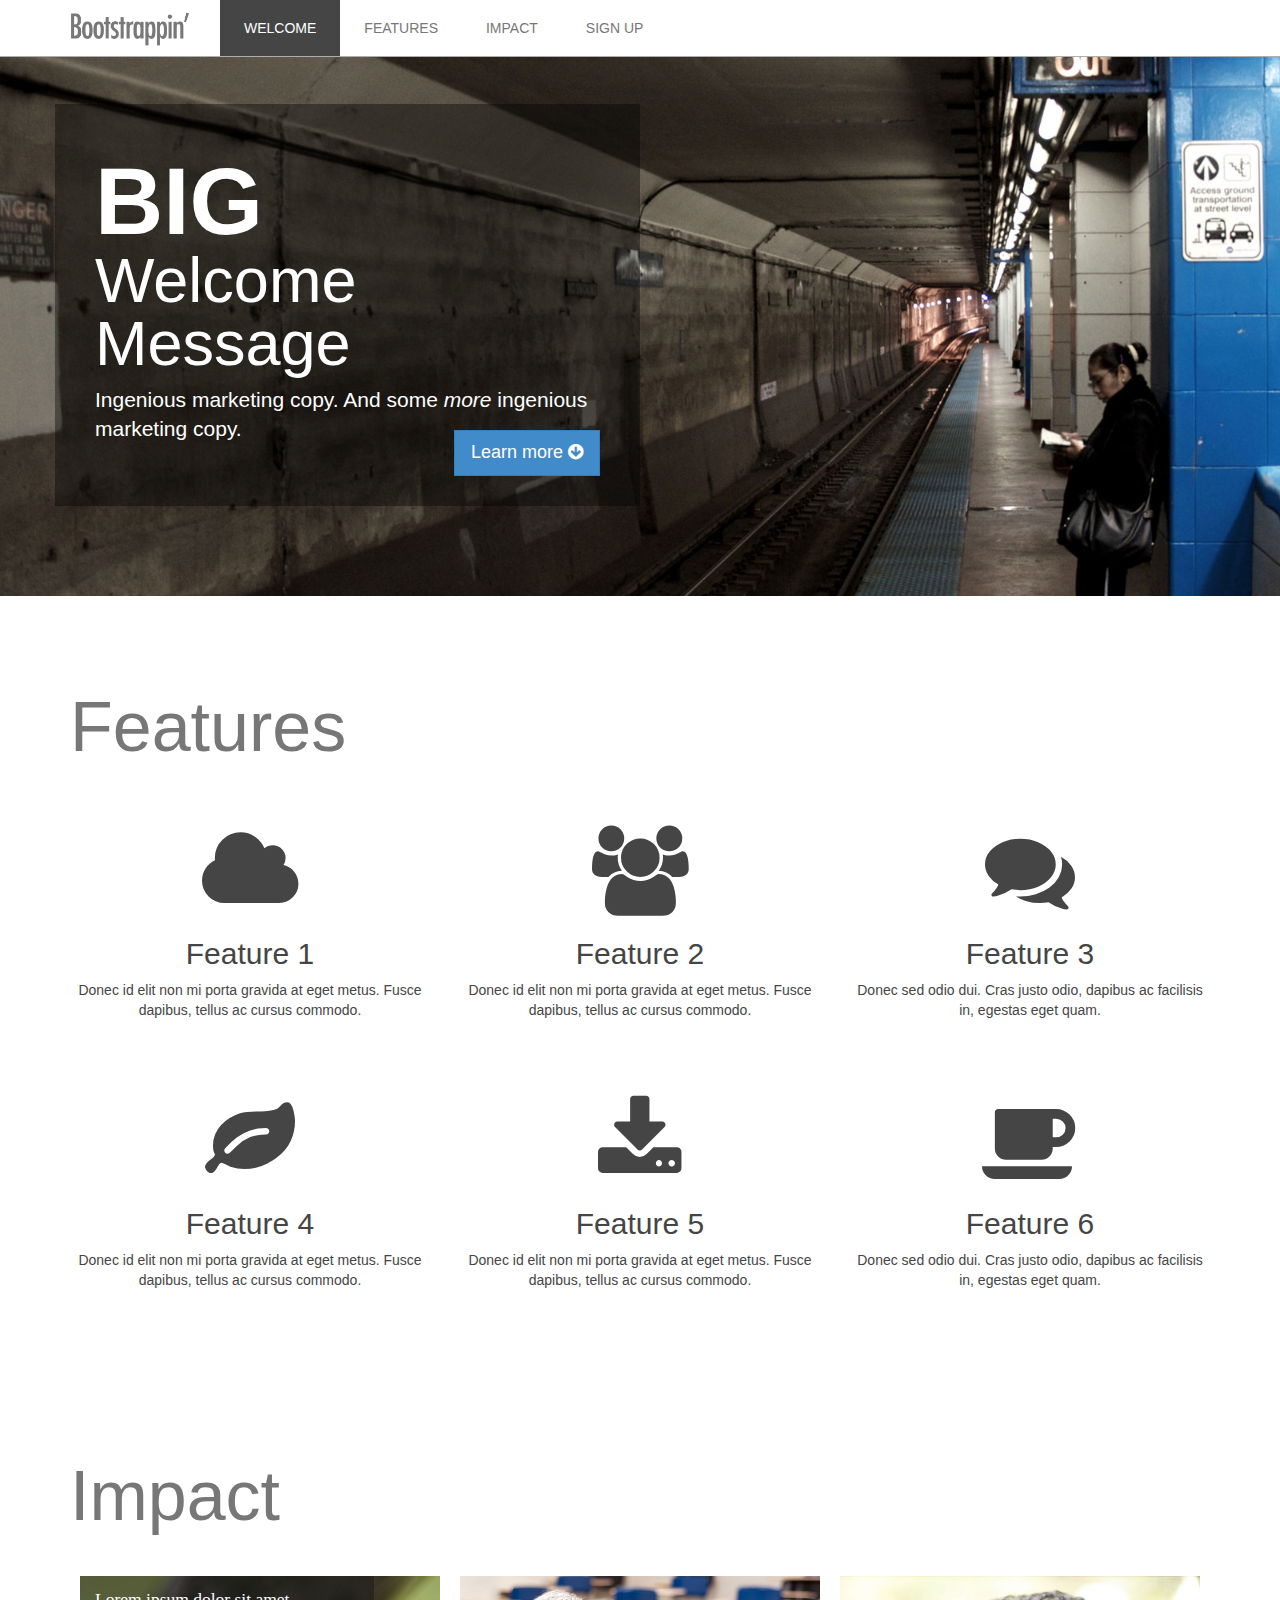
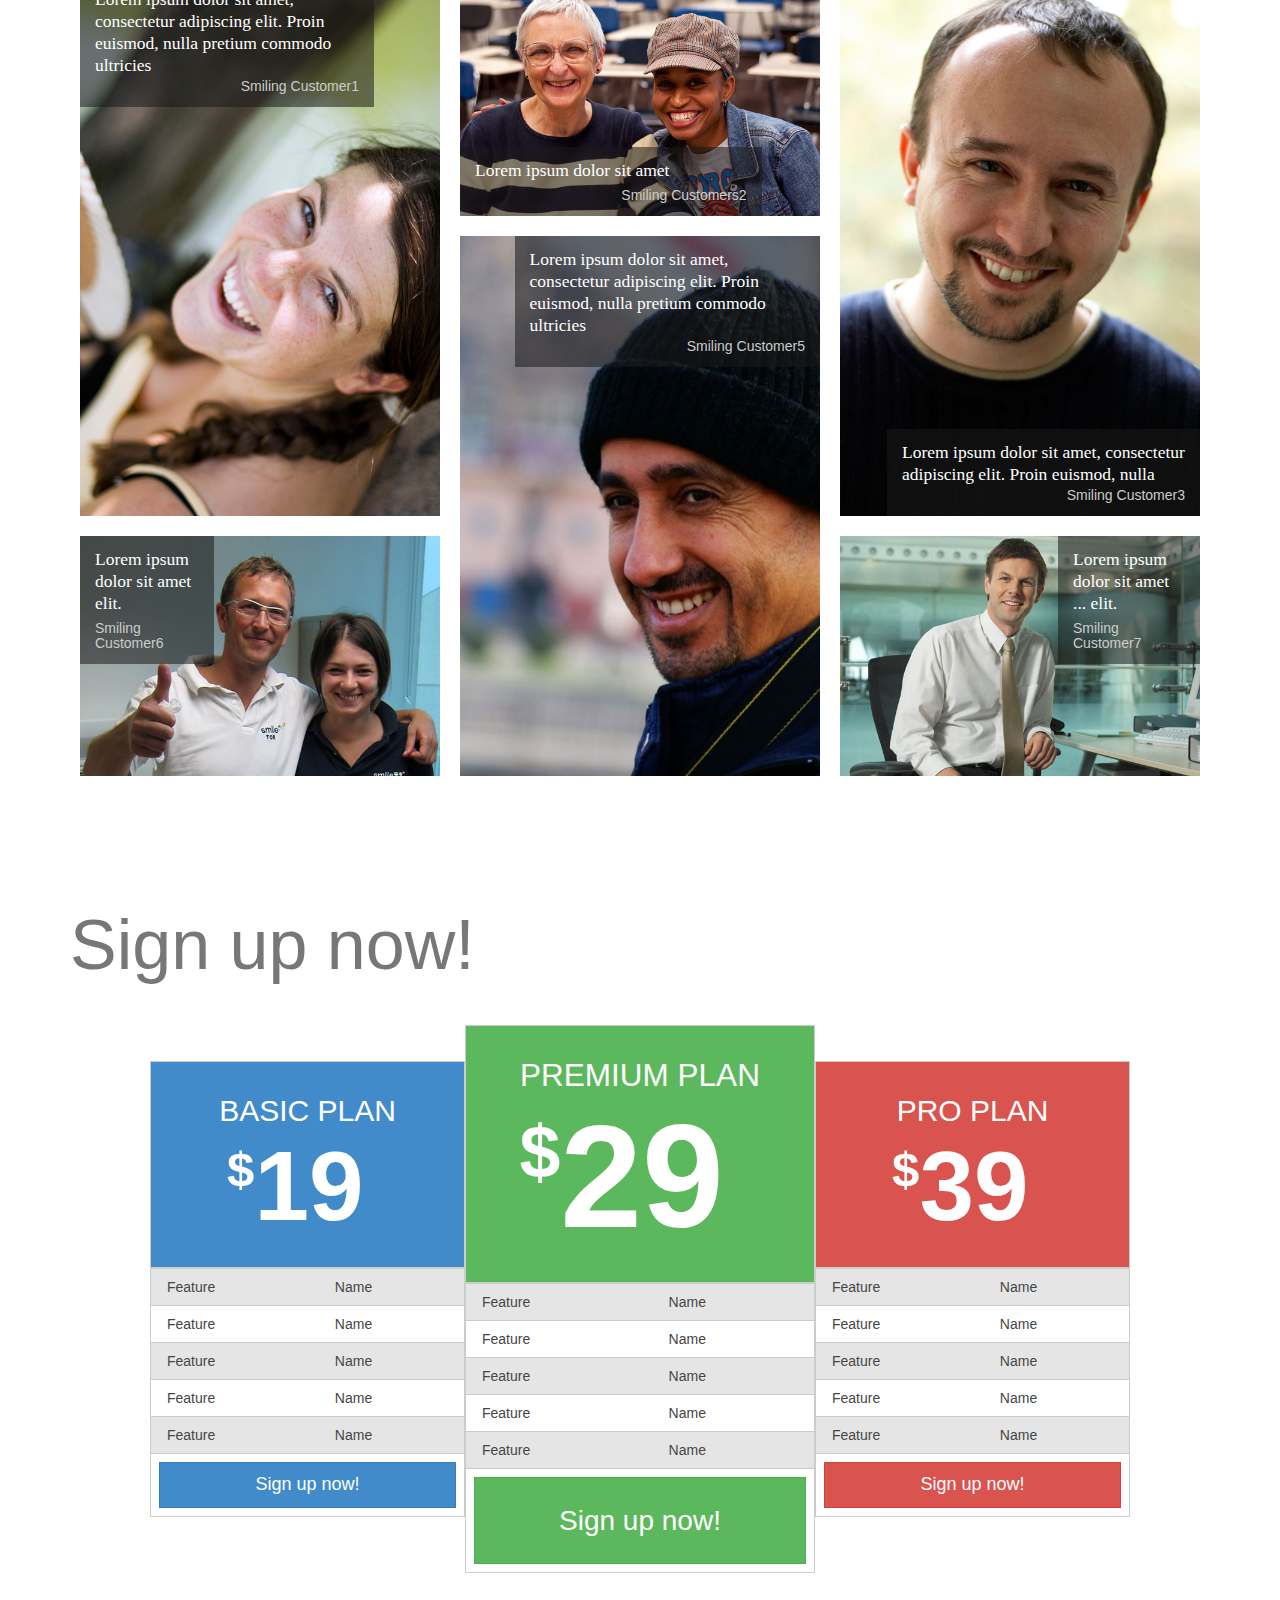
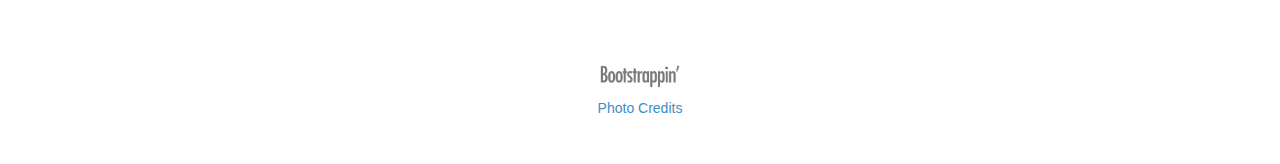
<file: WebContent/Chapter6/index.html>
<!DOCTYPE html>
<!--[if lt IE 7]>      <html class="no-js lt-ie9 lt-ie8 lt-ie7"> <![endif]-->
<!--[if IE 7]>         <html class="no-js lt-ie9 lt-ie8"> <![endif]-->
<!--[if IE 8]>         <html class="no-js lt-ie9"> <![endif]-->
<!--[if gt IE 8]><!-->
<html class="no-js">
<!--<![endif]-->

<head>

<meta charset="utf-8">
<meta http-equiv="X-UA-Compatible" content="IE=edge,chrome=1">
<title>Bootstrappin'</title>
<meta name="description" content="">
<meta name="viewport" content="width=device-width">

<!-- Main Style Sheet -->
<link rel="stylesheet" href="css/main.css">
<!-- Modernizr -->
<script src="js/vendor/modernizr-2.6.2.min.js"></script>
<!-- Respond.js for IE 8 or less only -->
<!--[if (lt IE 9) & (!IEMobile)]>
            <script src="js/vendor/respond.min.js"></script>
        <![endif]-->

</head>
<body class="homepage" data-spy="scroll" data-target=".navbar">
	<!--[if lte IE 7]>
            <p class="chromeframe">You are using an <strong>outdated</strong> browser. Please <a href="http://browsehappy.com/">upgrade your browser</a> or <a href="http://www.google.com/chromeframe/?redirect=true">activate Google Chrome Frame</a> to improve your experience.</p>
        <![endif]-->

	<header role="banner">
		<nav role="navigation" class="navbar navbar-default navbar-fixed-top">
			<div class="container">
				<div class="navbar-header">
					<button type="button" class="navbar-toggle" data-toggle="collapse"
						data-target=".navbar-collapse">
						<span class="icon-bar"></span> <span class="icon-bar"></span> <span
							class="icon-bar"></span>
					</button>
					<a class="navbar-brand" href="index.html"><img
						src="img/logo.png" alt="Bootstrappin'" width="120"></a>
				</div>
				<div class="navbar-collapse collapse">
					<ul class="nav navbar-nav">
						<li class="active"><a href="#welcome">Welcome</a></li>
						<li><a href="#features">Features</a></li>
						<li><a href="#impact">Impact</a></li>
						<li><a href="#signup">Sign Up</a></li>
					</ul>
				</div>
				<!--/.nav-collapse -->
			</div>
			<!--/.container -->
		</nav>
	</header>

	<main role="main"> <!-- INTRO SECTION -->
	<section id="welcome" class="jumbotron">
		<div class="container">
			<div class="welcome-message">
				<h1>
					<strong>Big</strong> Welcome Message
				</h1>
				<p>
					Ingenious marketing copy. And some <em>more</em> ingenious
					marketing copy.<a href="#features"
						class="btn btn-lg btn-primary pull-right">Learn more <span
						class="icon fa fa-arrow-circle-down"></span>
					</a>
				</p>
			</div>
			<!-- /.welcome-message -->

		</div>
	</section>

	<!-- FEATURES SECTION -->
	<section id="features">
		<div class="container">
			<h1>Features</h1>
			<div class="row">
				<div class="features-item col-sm-6 col-md-4">
					<span class="icon fa fa-cloud"></span>
					<h2>Feature 1</h2>
					<p>Donec id elit non mi porta gravida at eget metus. Fusce
						dapibus, tellus ac cursus commodo.</p>
				</div>
				<div class="features-item col-sm-6 col-md-4">
					<span class="icon fa fa-group"></span>
					<h2>Feature 2</h2>
					<p>Donec id elit non mi porta gravida at eget metus. Fusce
						dapibus, tellus ac cursus commodo.</p>
				</div>
				<div class="features-item col-sm-6 col-md-4">
					<span class="icon fa fa-comments"></span>
					<h2>Feature 3</h2>
					<p>Donec sed odio dui. Cras justo odio, dapibus ac facilisis
						in, egestas eget quam.</p>
				</div>
				<div class="features-item col-sm-6 col-md-4">
					<span class="icon fa fa-leaf"></span>
					<h2>Feature 4</h2>
					<p>Donec id elit non mi porta gravida at eget metus. Fusce
						dapibus, tellus ac cursus commodo.</p>
				</div>
				<div class="features-item col-sm-6 col-md-4">
					<span class="icon fa fa-download"></span>
					<h2>Feature 5</h2>
					<p>Donec id elit non mi porta gravida at eget metus. Fusce
						dapibus, tellus ac cursus commodo.</p>
				</div>
				<div class="features-item col-sm-6 col-md-4">
					<span class="icon fa fa-coffee"></span>
					<h2>Feature 6</h2>
					<p>Donec sed odio dui. Cras justo odio, dapibus ac facilisis
						in, egestas eget quam.</p>
				</div>
			</div>
			<!-- /.row -->
		</div>
		<!-- /.container -->
	</section>
	<!-- /.row --> <!-- IMPACT SECTION -->
	<section id="impact">
		<div class="container">
			<h1>Impact</h1>
			<div class="reviews js-masonry" data-masonry-options='{"itemSelector":".hreview"}'>
				<div class="hreview review-item-1 thumbnail col-sm-6 col-md-4">
					<img src="img/smiling1-by-RomainGuy-600x900.jpg"
						alt="Customer Photo1">
					<div class="caption">
						<blockquote class="description">
							<p>Lorem ipsum dolor sit amet, consectetur adipiscing elit.
								Proin euismod, nulla pretium commodo ultricies</p>
						</blockquote>
						<p class="reviewer">Smiling Customer1</p>
					</div>
					<!-- /.caption -->
				</div>
				<!-- /.hreview -->
				<div class="hreview review-item-2 thumbnail col-sm-6 col-md-4">
					<img src="img/smiling2-by-Christopher-Connell-600x400.jpg"
						alt="Customer Photo2">
					<div class="caption">
						<blockquote class="description">
							<p>Lorem ipsum dolor sit amet</p>
						</blockquote>
						<p class="reviewer">Smiling Customers2</p>
					</div>
					<!-- /.caption -->
				</div>
				<!-- /.hreview -->
				<div class="hreview review-item-3 thumbnail col-sm-6 col-md-4">
					<img src="img/smiling3-by-BerkDDemir-600x900.jpg"
						alt="Customer Photo3">
					<div class="caption">
						<blockquote class="description">
							<p>Lorem ipsum dolor sit amet, consectetur adipiscing elit.
								Proin euismod, nulla</p>
						</blockquote>
						<p class="reviewer">Smiling Customer3</p>
					</div>
					<!-- /.caption -->
				</div>
				<!-- /.hreview -->
				<div class="hreview review-item-4 thumbnail col-sm-6 col-md-4">
					<img src="img/smiling4-by-Trung-Hieu-600x400.jpg"
						alt="Customer Photo4">
					<div class="caption">
						<blockquote class="description">
							<p>Lorem ipsum dolor sit amet</p>
						</blockquote>
						<p class="reviewer">Smiling Customer4</p>
					</div>
					<!-- /.caption -->
				</div>
				<!-- /.hreview -->
				<div class="hreview review-item-5 thumbnail col-sm-6 col-md-4">
					<img src="img/smiling5-by-Ali-Burcin-Titizel-600x900.jpg"
						alt="Customer Photo5">
					<div class="caption">
						<blockquote class="description">
							<p>Lorem ipsum dolor sit amet, consectetur adipiscing elit.
								Proin euismod, nulla pretium commodo ultricies</p>
						</blockquote>
						<p class="reviewer">Smiling Customer5</p>
					</div>
					<!-- /.caption -->
				</div>
				<!-- /.hreview -->
				<div class="hreview review-item-6 thumbnail col-sm-6 col-md-4">
					<img src="img/smiling6-by-Keith-Williamson-600x400.jpg"
						alt="Customer Photo6">
					<div class="caption">
						<blockquote class="description">
							<p>Lorem ipsum dolor sit amet elit.</p>
						</blockquote>
						<p class="reviewer">Smiling Customer6</p>
					</div>
					<!-- /.caption -->
				</div>
				<!-- /.hreview -->
				<div class="hreview review-item-7 thumbnail col-sm-6 col-md-4">
					<img src="img/smiling7-by-Victor1558-600x400.jpg"
						alt="Customer Photo7">
					<div class="caption">
						<blockquote class="description">
							<p>Lorem ipsum dolor sit amet ... elit.</p>
						</blockquote>
						<p class="reviewer">Smiling Customer7</p>
					</div>
					<!-- /.caption -->
				</div>
				<!-- /.hreview -->
			</div>
			<!-- /.reviews -->
		</div>
		<!-- /.container -->
	</section>
	<!-- /#impact --> <!-- SIGNUP SECTION -->
	<section id="signup">
		<div class="container">
			<h1>Sign up now!</h1>
			<div class="package package-basic col-md-4">
				<table class="table table-striped">
					<thead>
						<tr>
							<th colspan="2">
								<h2>Basic Plan</h2>
								<div class="price"><span>$</span>19</div>
							</th>
						</tr>
					</thead>
					<tfoot>
						<tr>
							<td colspan="2"><a href="#" class="btn">Sign up now!</a></td>
						</tr>
					</tfoot>
					<tbody>
						<tr>
							<td>Feature</td>
							<td>Name</td>
						</tr>
						<tr>
							<td>Feature</td>
							<td>Name</td>
						</tr>
						<tr>
							<td>Feature</td>
							<td>Name</td>
						</tr>
						<tr>
							<td>Feature</td>
							<td>Name</td>
						</tr>
						<tr>
							<td>Feature</td>
							<td>Name</td>
						</tr>
					</tbody>
				</table>
			</div>
			<!-- /.package .package-basic -->
			<div class="package package-premium col-md-4">
				<table class="table table-striped">
					<thead>
						<tr>
							<th colspan="2">
								<h2>Premium Plan</h2>
								<div class="price"><span>$</span>29</div>
							</th>
						</tr>
					</thead>
					<tfoot>
						<tr>
							<td colspan="2"><a href="#" class="btn">Sign up now!</a></td>
						</tr>
					</tfoot>
					<tbody>
						<tr>
							<td>Feature</td>
							<td>Name</td>
						</tr>
						<tr>
							<td>Feature</td>
							<td>Name</td>
						</tr>
						<tr>
							<td>Feature</td>
							<td>Name</td>
						</tr>
						<tr>
							<td>Feature</td>
							<td>Name</td>
						</tr>
						<tr>
							<td>Feature</td>
							<td>Name</td>
						</tr>
					</tbody>
				</table>
			</div>
			<!-- /.package .package-premium -->
			<div class="package package-pro col-md-4">
				<table class="table table-striped">
					<thead>
						<tr>
							<th colspan="2">
								<h2>Pro Plan</h2>
								<div class="price"><span>$</span>39</div>
							</th>
						</tr>
					</thead>
					<tfoot>
						<tr>
							<td colspan="2"><a href="#" class="btn">Sign up now!</a></td>
						</tr>
					</tfoot>
					<tbody>
						<tr>
							<td>Feature</td>
							<td>Name</td>
						</tr>
						<tr>
							<td>Feature</td>
							<td>Name</td>
						</tr>
						<tr>
							<td>Feature</td>
							<td>Name</td>
						</tr>
						<tr>
							<td>Feature</td>
							<td>Name</td>
						</tr>
						<tr>
							<td>Feature</td>
							<td>Name</td>
						</tr>
					</tbody>
				</table>
			</div>
			<!-- /.package .package-pro -->
		</div>
		<!-- /.container -->
	</section>
	<!-- /#signup --> </main>

	<footer role="contentinfo">
		<div class="container">

			<p class="copyright">
				<a href="index.html"><img src="img/logo.png" width="80"
					alt="Bootstrappin'"></a>
			</p>

			<p class="photo-credits">
				<a href="photo-credits.html" title="Photo Credits">Photo Credits</a>
			</p>

		</div>
	</footer>

	<!-- JavaScript -->
	<script
		src="//ajax.googleapis.com/ajax/libs/jquery/1.10.2/jquery.min.js"></script>
	<script>
		window.jQuery
				|| document
						.write('<script src="js/vendor/jquery-1.10.2.min.js"><\/script>')
	</script>
	<script src="js/plugins.js"></script>
	<script src="js/main.js"></script>

	<!-- Google Analytics: change UA-XXXXX-X to be your site's ID. -->
	<script>
		var _gaq = [ [ '_setAccount', 'UA-XXXXX-X' ], [ '_trackPageview' ] ];
		(function(d, t) {
			var g = d.createElement(t), s = d.getElementsByTagName(t)[0];
			g.src = ('https:' == location.protocol ? '//ssl' : '//www')
					+ '.google-analytics.com/ga.js';
			s.parentNode.insertBefore(g, s)
		}(document, 'script'));
	</script>
</body>
</html>
</file>
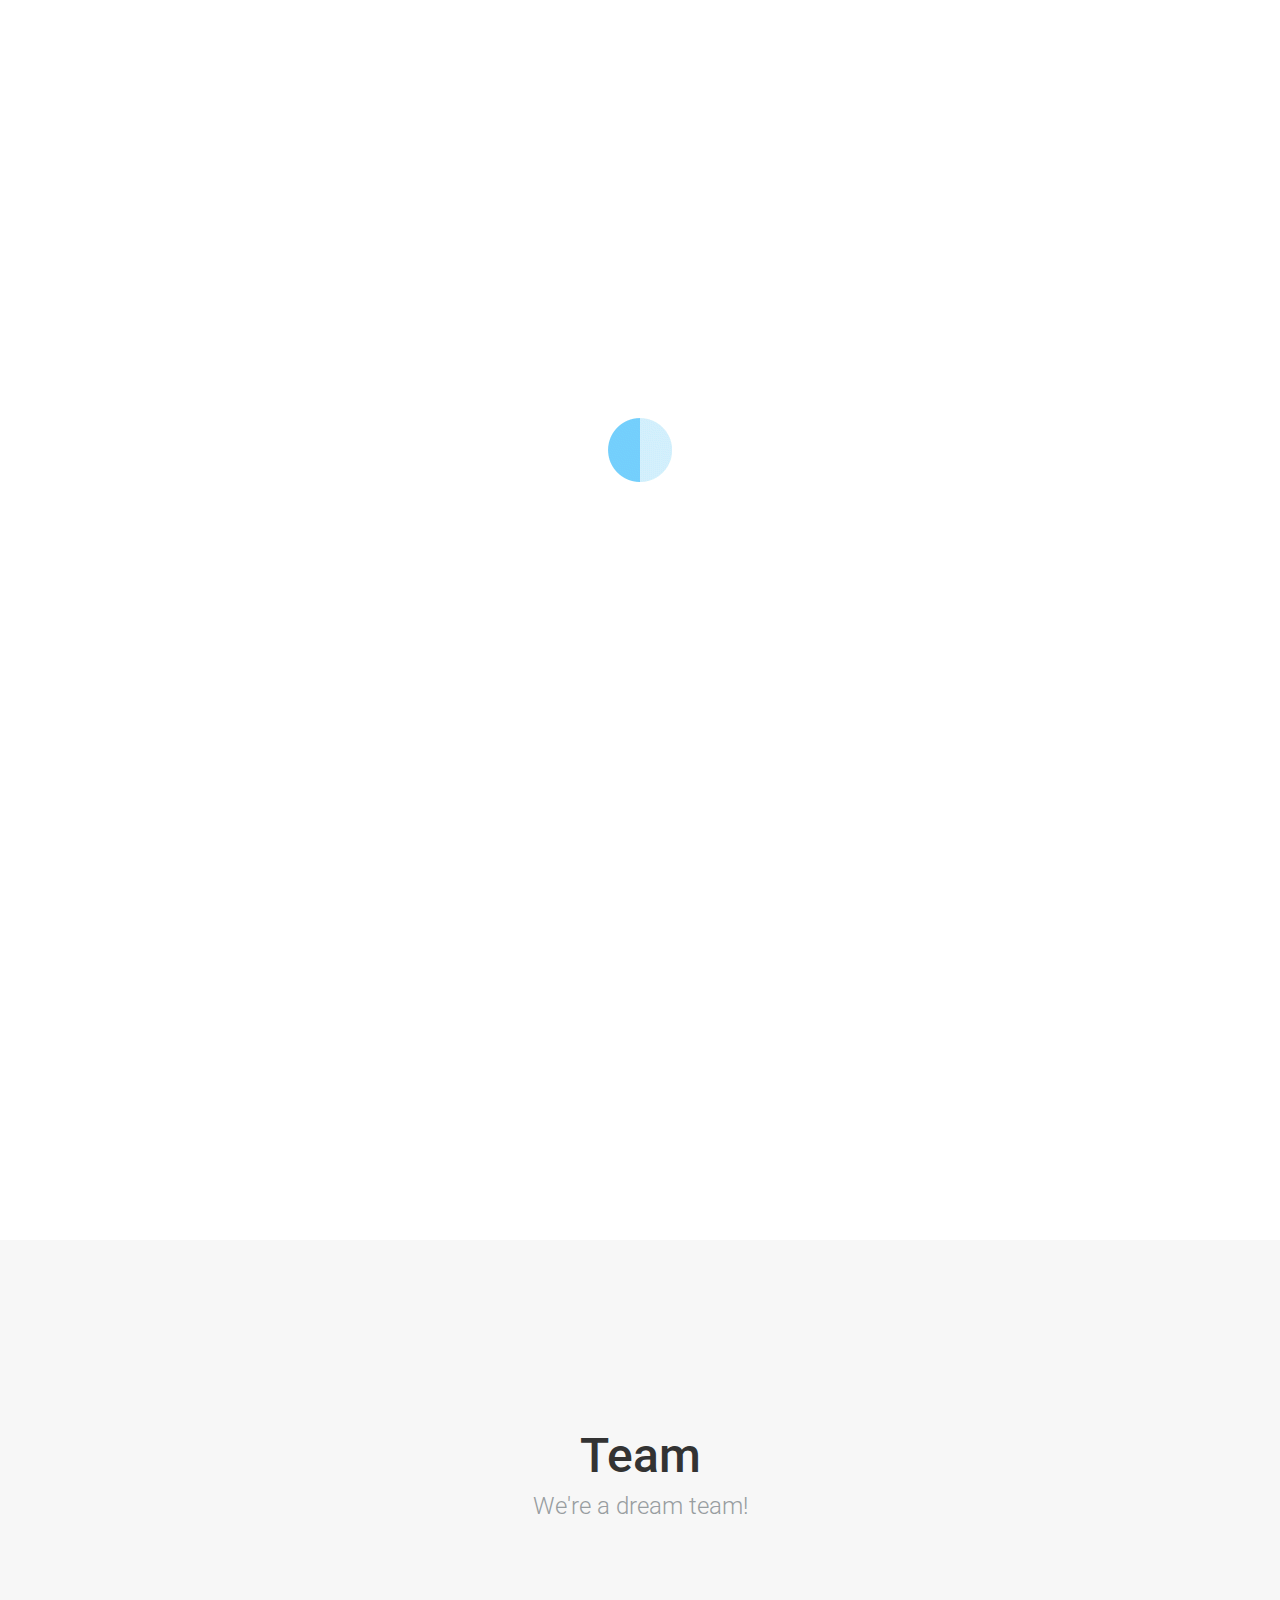
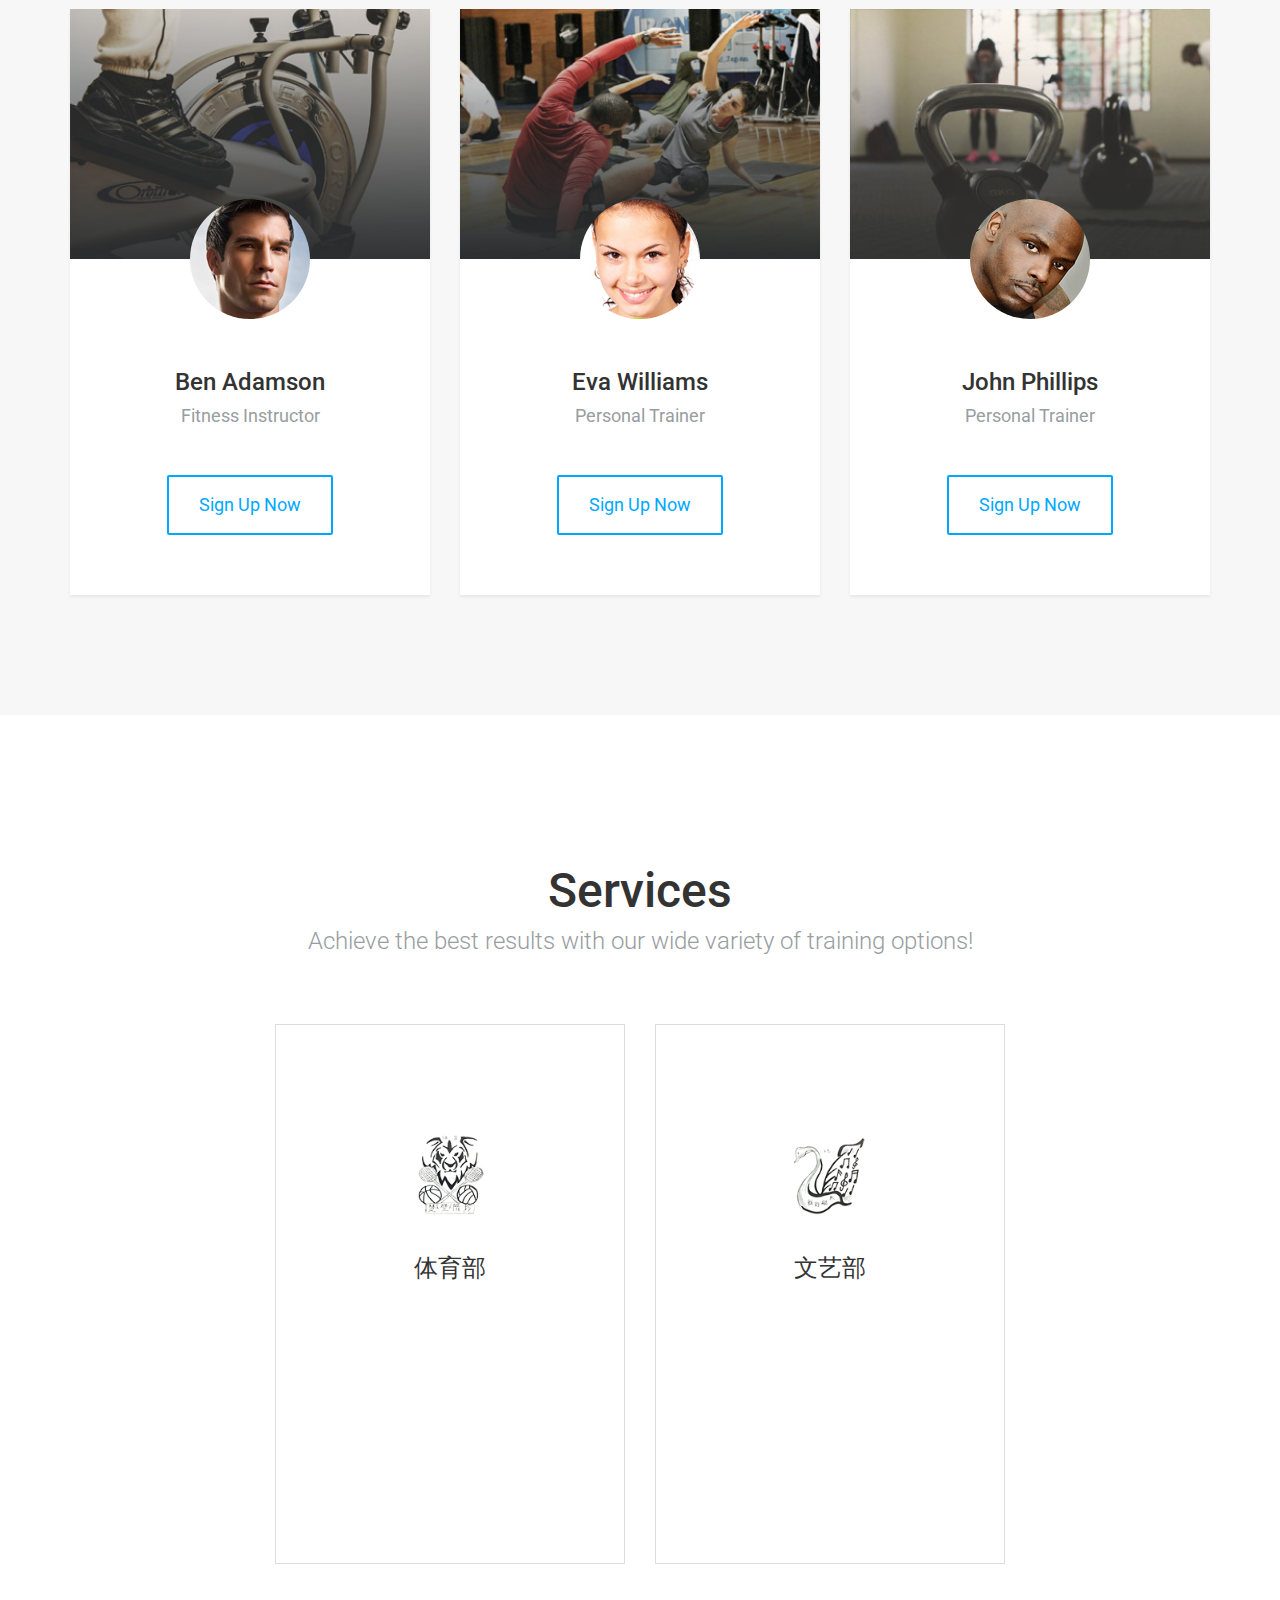
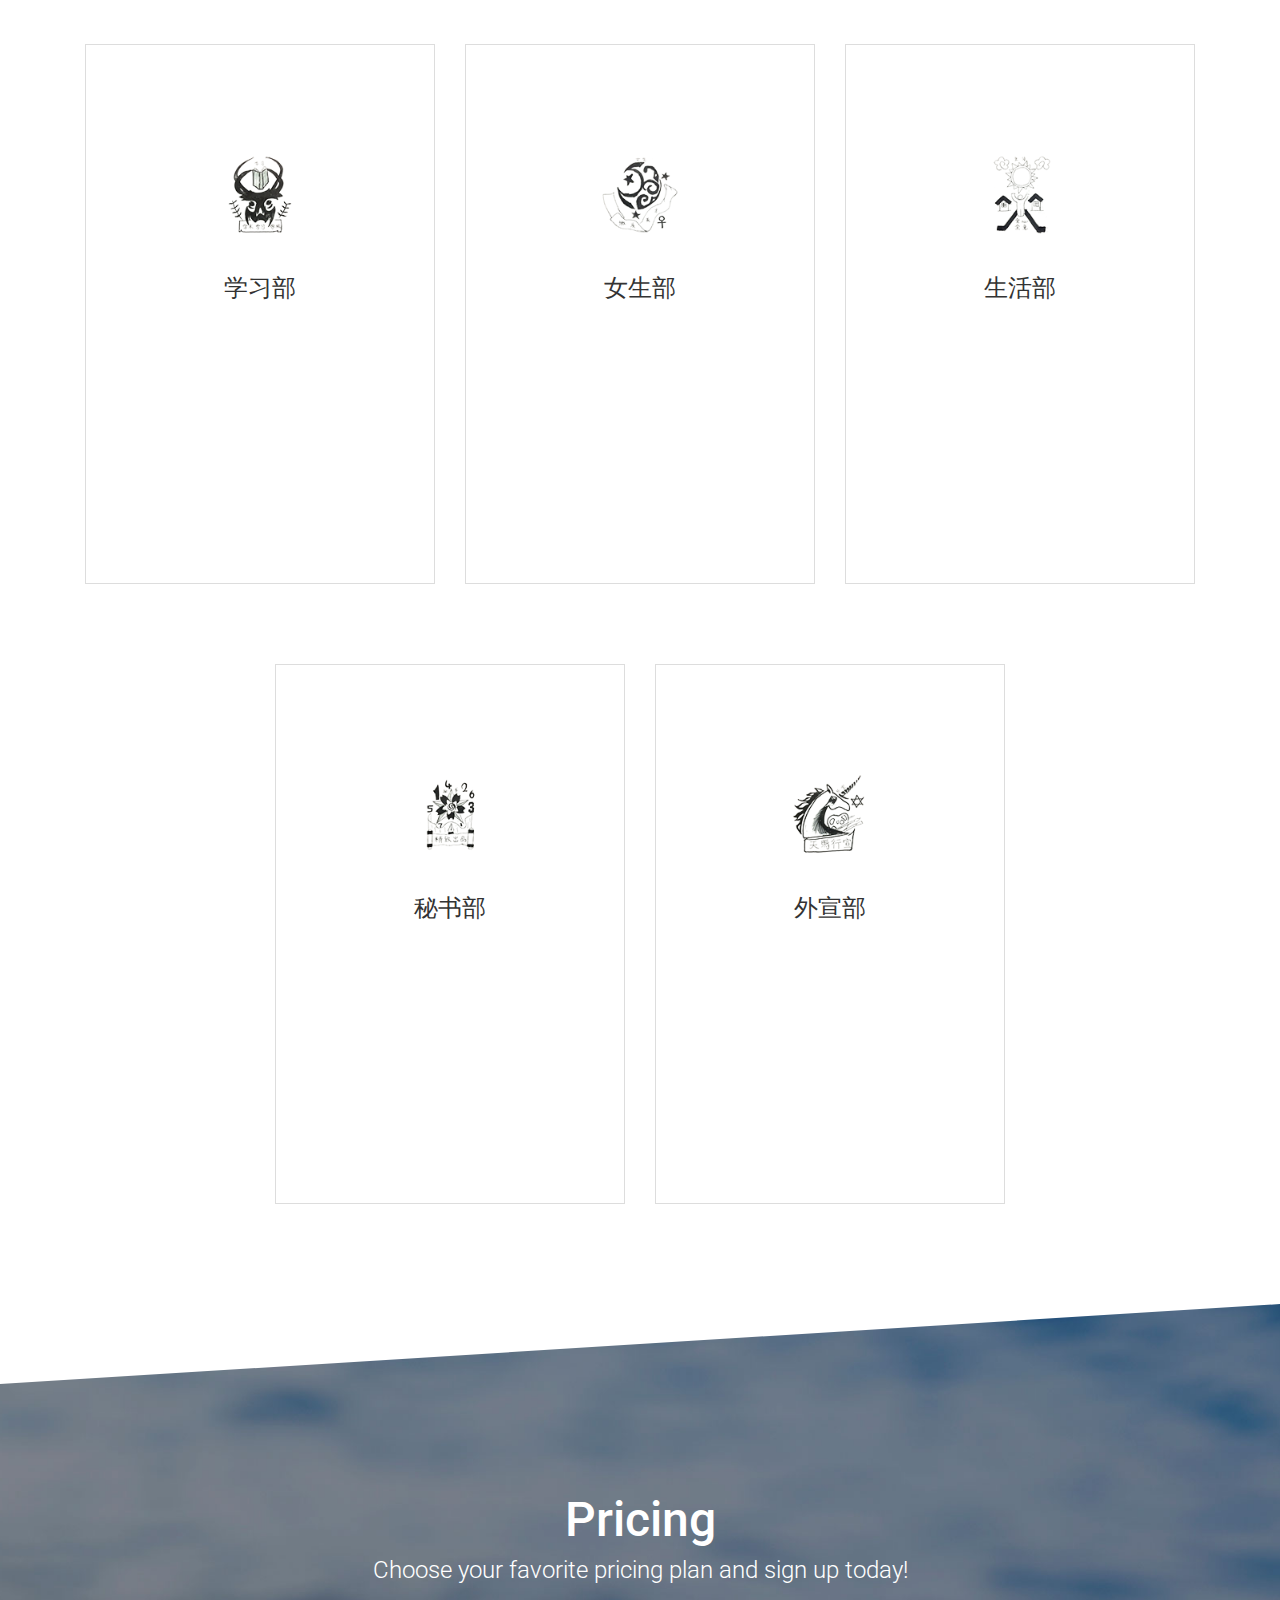
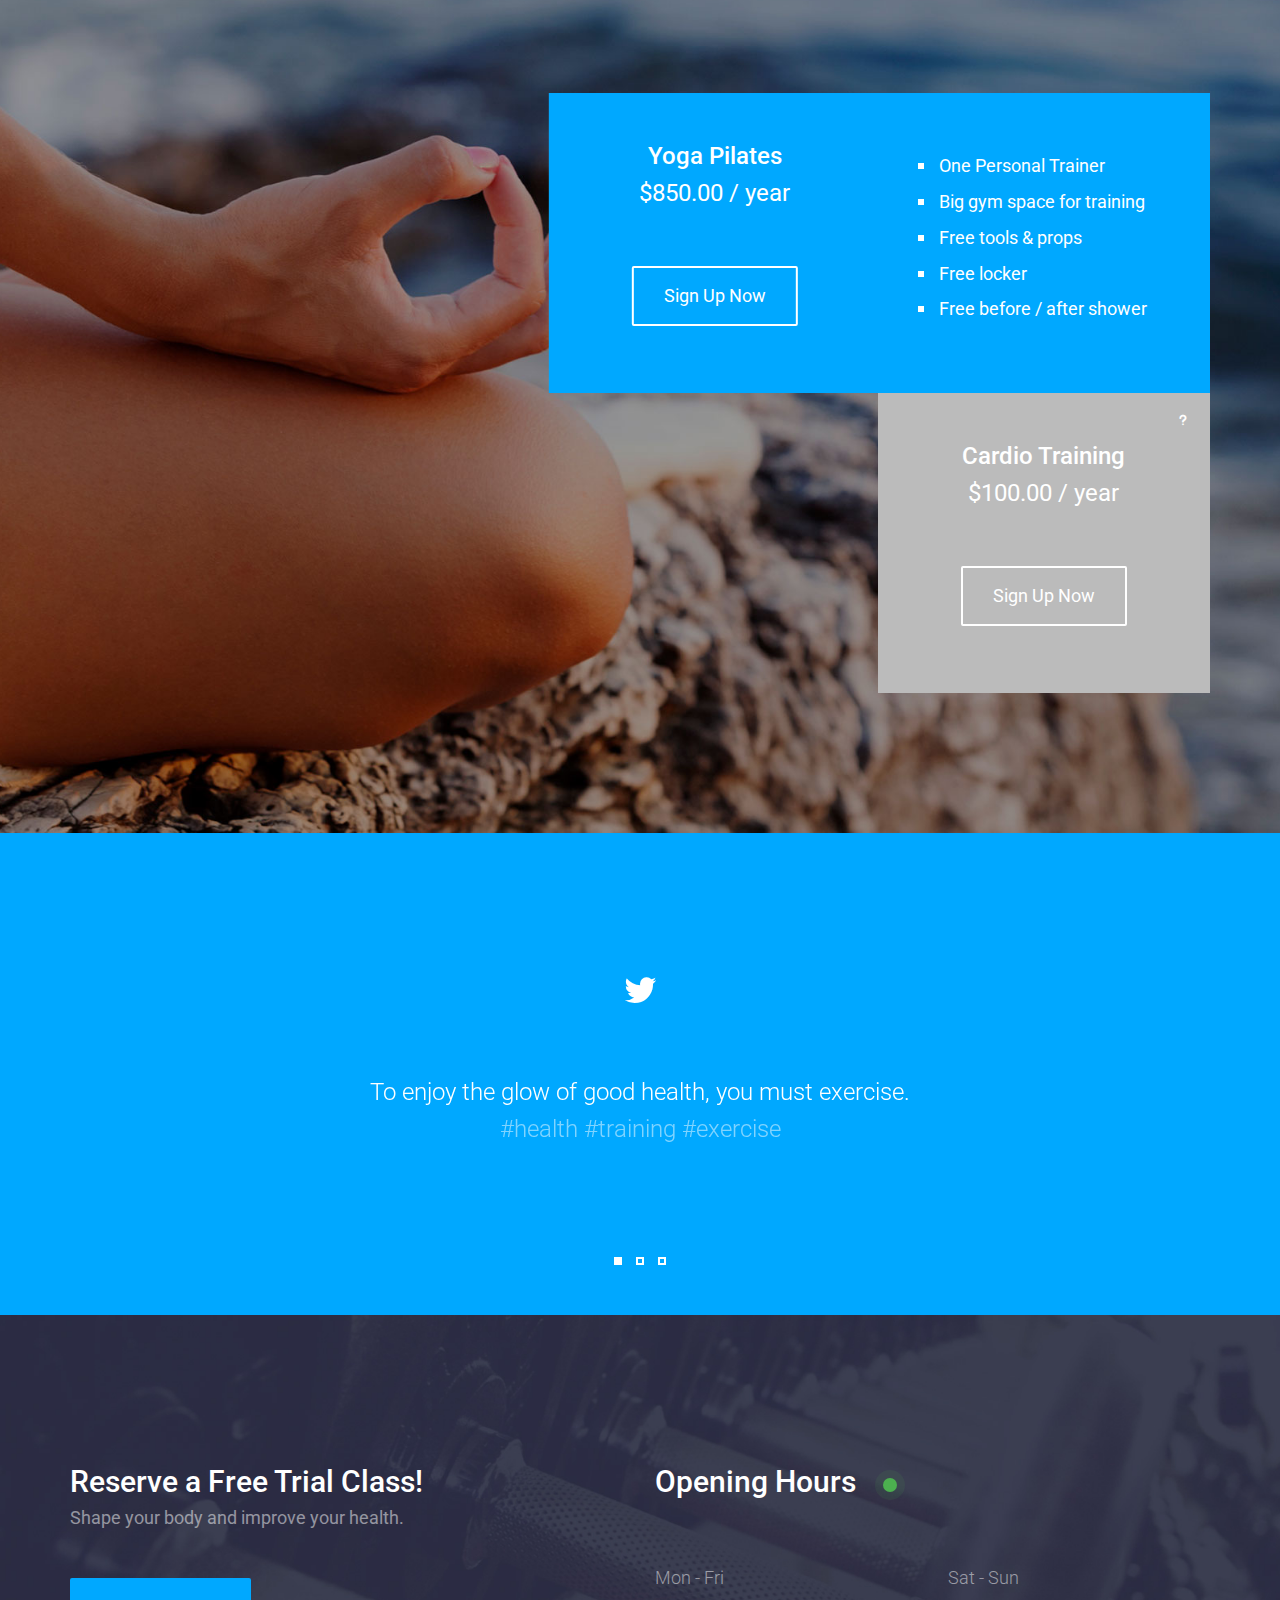
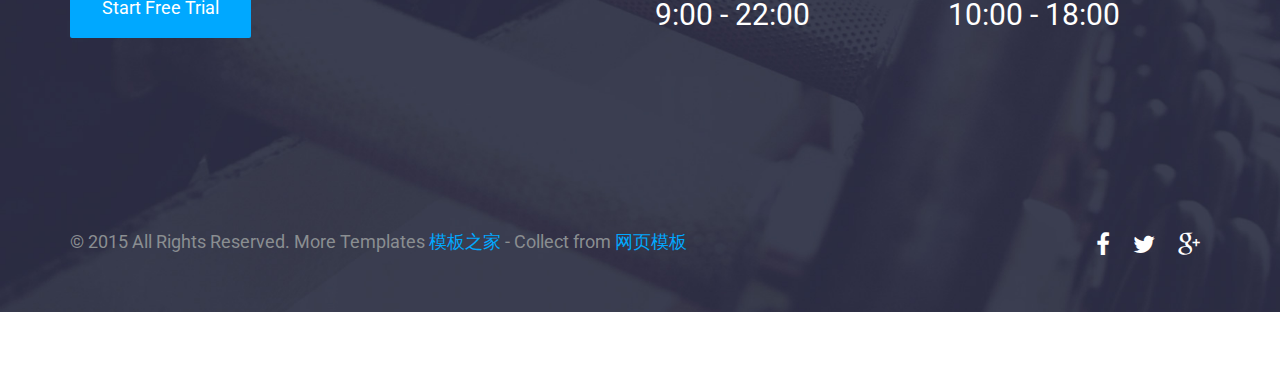
<file: WebContent/gbts_3_Cardio/index.html>
<!DOCTYPE html>
<html lang="en">

<head>
<meta charset="UTF-8">
<meta http-equiv="X-UA-Compatible" content="IE=edge">
<meta name="viewport" content="width=device-width, initial-scale=1">
<title>Cardio: Free One Page Template by Luka Cvetinovic</title>
<meta name="description"
	content="Cardio is a free one page template made exclusively for Codrops by Luka Cvetinovic" />
<meta name="keywords"
	content="html template, css, free, one page, gym, fitness, web design" />
<meta name="author" content="Luka Cvetinovic for Codrops" />
<link rel="apple-touch-icon" sizes="57x57"
	href="img/favicons/apple-touch-icon-57x57.png">
<link rel="apple-touch-icon" sizes="60x60"
	href="img/favicons/apple-touch-icon-60x60.png">
<link rel="icon" type="image/png" href="img/favicons/favicon-32x32.png"
	sizes="32x32">
<link rel="icon" type="image/png" href="img/favicons/favicon-16x16.png"
	sizes="16x16">
<link rel="manifest" href="img/favicons/manifest.json">
<link rel="shortcut icon" href="img/favicons/favicon.ico">
<meta name="msapplication-TileColor" content="#00a8ff">
<meta name="msapplication-config"
	content="img/favicons/browserconfig.xml">
<meta name="theme-color" content="#ffffff">
<!-- Normalize -->
<link rel="stylesheet" type="text/css" href="css/normalize.css">
<!-- Bootstrap -->
<link rel="stylesheet" type="text/css" href="css/bootstrap.css">
<!-- Owl -->
<link rel="stylesheet" type="text/css" href="css/owl.css">
<!-- Animate.css -->
<link rel="stylesheet" type="text/css" href="css/animate.css">
<!-- Font Awesome -->
<link rel="stylesheet" type="text/css"
	href="fonts/font-awesome-4.1.0/css/font-awesome.min.css">
<!-- Elegant Icons -->
<link rel="stylesheet" type="text/css"
	href="fonts/eleganticons/et-icons.css">
<!-- Main style -->
<link rel="stylesheet" type="text/css" href="css/cardio.css">
</head>

<body>
	<div class="preloader">
		<img src="img/loader.gif" alt="Preloader image">
	</div>
	<nav class="navbar">
		<div class="container">
			<!-- Brand and toggle get grouped for better mobile display -->
			<div class="navbar-header">
				<button type="button" class="navbar-toggle collapsed"
					data-toggle="collapse" data-target="#bs-example-navbar-collapse-1">
					<span class="sr-only">Toggle navigation</span> <span
						class="icon-bar"></span> <span class="icon-bar"></span> <span
						class="icon-bar"></span>
				</button>
				<a class="navbar-brand"><img src="img/sign.png"
					data-active-url="img/sign.png" alt=""></a>
			</div>
			<!-- Collect the nav links, forms, and other content for toggling -->
			<div class="collapse navbar-collapse"
				id="bs-example-navbar-collapse-1">
				<ul class="nav navbar-nav navbar-right main-nav">
					<li><a href="#intro">Intro</a></li>
					<li><a href="#team">Team</a></li>
					<li><a href="#services">Join us</a></li>
					<!-- <li><a href="#pricing">Pricing</a></li> -->
					<li><a href="#" data-toggle="modal" data-target="#modal1"
						class="btn btn-blue">Sign Up</a></li>
				</ul>
			</div>
			<!-- /.navbar-collapse -->
		</div>
		<!-- /.container-fluid -->
	</nav>
	<header id="intro">
		<div class="container">
			<div class="table">
				<div class="header-text">
					<div class="row">
						<div class="col-md-12 text-center">
							<!-- <h3 class="light white">Take care of your body.</h3> -->
							<h1 class="white typed">管 院 学 生 会 ， 就 在 你 身 边 ！</h1>
							<span class="typed-cursor">|</span>
						</div>
					</div>
				</div>
			</div>
		</div>
	</header>
	<section>
		<div class="cut cut-top"></div>
		<div class="container">
			<div class="row intro-tables">
				<div class="col-md-4">
					<div class="intro-table intro-table-first">
						<h5 class="white heading">Today's Schedule</h5>
						<div class="owl-carousel owl-schedule bottom">
							<div class="item">
								<div class="schedule-row row">
									<div class="col-xs-6">
										<h5 class="regular white">Early Exercise</h5>
									</div>
									<div class="col-xs-6 text-right">
										<h5 class="white">8:30 - 10:00</h5>
									</div>
								</div>
								<div class="schedule-row row">
									<div class="col-xs-6">
										<h5 class="regular white">Muscle Building</h5>
									</div>
									<div class="col-xs-6 text-right">
										<h5 class="white">8:30 - 10:00</h5>
									</div>
								</div>
								<div class="schedule-row row">
									<div class="col-xs-6">
										<h5 class="regular white">Cardio</h5>
									</div>
									<div class="col-xs-6 text-right">
										<h5 class="white">8:30 - 10:00</h5>
									</div>
								</div>
							</div>
							<div class="item">
								<div class="schedule-row row">
									<div class="col-xs-6">
										<h5 class="regular white">Early Exercise</h5>
									</div>
									<div class="col-xs-6 text-right">
										<h5 class="white">8:30 - 10:00</h5>
									</div>
								</div>
								<div class="schedule-row row">
									<div class="col-xs-6">
										<h5 class="regular white">Muscle Building</h5>
									</div>
									<div class="col-xs-6 text-right">
										<h5 class="white">8:30 - 10:00</h5>
									</div>
								</div>
								<div class="schedule-row row">
									<div class="col-xs-6">
										<h5 class="regular white">Cardio</h5>
									</div>
									<div class="col-xs-6 text-right">
										<h5 class="white">8:30 - 10:00</h5>
									</div>
								</div>
							</div>
							<div class="item">
								<div class="schedule-row row">
									<div class="col-xs-6">
										<h5 class="regular white">Early Exercise</h5>
									</div>
									<div class="col-xs-6 text-right">
										<h5 class="white">8:30 - 10:00</h5>
									</div>
								</div>
								<div class="schedule-row row">
									<div class="col-xs-6">
										<h5 class="regular white">Muscle Building</h5>
									</div>
									<div class="col-xs-6 text-right">
										<h5 class="white">8:30 - 10:00</h5>
									</div>
								</div>
								<div class="schedule-row row">
									<div class="col-xs-6">
										<h5 class="regular white">Cardio</h5>
									</div>
									<div class="col-xs-6 text-right">
										<h5 class="white">8:30 - 10:00</h5>
									</div>
								</div>
							</div>
						</div>
					</div>
				</div>
				<!--  <div class="copyrights">Collect from <a href="http://www.cssmoban.com/" >手机网站模板</a></div> -->
				<div class="col-md-4">
					<div class="intro-table intro-table-hover">
						<h5 class="white heading hide-hover">Premium Membership</h5>
						<div class="bottom">
							<h4 class="white heading small-heading no-margin regular">Register
								Today</h4>
							<h4 class="white heading small-pt">20% Discount</h4>
							<a href="#" class="btn btn-white-fill expand">Register</a>
						</div>
					</div>
				</div>
				<div class="col-md-4">
					<div class="intro-table intro-table-third">
						<h5 class="white heading">Happy Clients</h5>
						<div class="owl-testimonials bottom">
							<div class="item">
								<h4 class="white heading content">I couldn't be more happy
									with the results!</h4>
								<h5 class="white heading light author">Adam Jordan</h5>
							</div>
							<div class="item">
								<h4 class="white heading content">I can't believe how much
									better I feel!</h4>
								<h5 class="white heading light author">Greg Pardon</h5>
							</div>
							<div class="item">
								<h4 class="white heading content">Incredible transformation
									and I feel so healthy!</h4>
								<h5 class="white heading light author">Christina Goldman</h5>
							</div>
						</div>
					</div>
				</div>
			</div>
		</div>
	</section>

	<section id="team" class="section gray-bg">
		<div class="container">
			<div class="row title text-center">
				<h2 class="margin-top">Team</h2>
				<h4 class="light muted">We're a dream team!</h4>
			</div>
			<div class="row">
				<div class="col-md-4">
					<div class="team text-center">
						<div class="cover"
							style="background: url('img/team/team-cover1.jpg'); background-size: cover;">
							<div class="overlay text-center">
								<h3 class="white">$69.00</h3>
								<h5 class="light light-white">1 - 5 sessions / month</h5>
							</div>
						</div>
						<img src="img/team/team3.jpg" alt="Team Image" class="avatar">
						<div class="title">
							<h4>Ben Adamson</h4>
							<h5 class="muted regular">Fitness Instructor</h5>
						</div>
						<button data-toggle="modal" data-target="#modal1"
							class="btn btn-blue-fill">Sign Up Now</button>
					</div>
				</div>
				<div class="col-md-4">
					<div class="team text-center">
						<div class="cover"
							style="background: url('img/team/team-cover2.jpg'); background-size: cover;">
							<div class="overlay text-center">
								<h3 class="white">$69.00</h3>
								<h5 class="light light-white">1 - 5 sessions / month</h5>
							</div>
						</div>
						<img src="img/team/team1.jpg" alt="Team Image" class="avatar">
						<div class="title">
							<h4>Eva Williams</h4>
							<h5 class="muted regular">Personal Trainer</h5>
						</div>
						<a href="#" data-toggle="modal" data-target="#modal1"
							class="btn btn-blue-fill ripple">Sign Up Now</a>
					</div>
				</div>
				<div class="col-md-4">
					<div class="team text-center">
						<div class="cover"
							style="background: url('img/team/team-cover3.jpg'); background-size: cover;">
							<div class="overlay text-center">
								<h3 class="white">$69.00</h3>
								<h5 class="light light-white">1 - 5 sessions / month</h5>
							</div>
						</div>
						<img src="img/team/team2.jpg" alt="Team Image" class="avatar">
						<div class="title">
							<h4>John Phillips</h4>
							<h5 class="muted regular">Personal Trainer</h5>
						</div>
						<a href="#" data-toggle="modal" data-target="#modal1"
							class="btn btn-blue-fill ripple">Sign Up Now</a>
					</div>
				</div>
			</div>
		</div>
	</section>

	<section id="services" class="section section-padded">
		<div class="container">
			<div class="row text-center title">
				<h2>Services</h2>
				<h4 class="light muted">Achieve the best results with our wide
					variety of training options!</h4>
			</div>
			<div class="row services">
				<div class="col-md-4 col-md-offset-2">
					<div class="service ">
						<div class="icon-holder">
							<img src="img/icons/sports.png" alt="" class="icon">
						</div>
						<h4 class="heading">体育部</h4>
						<div class="description">
							<div style="font-size: medium;">体育部是一个团结、激情、有爱的团体，大家各司其职、尽心尽力。主要负责学院内外体育活动的策划与组织。在以往组织的活动中均取得了傲人的成绩。发掘和培训各班的体育人才，校院两级的运动会与体育比赛都少不了我们的插足。我们是热爱运动的狮子王。体育部邀你成为我们的楚壁隋珍.</div>
							<div class="bottom" style="vertical-align: text-bottom;">
								<a href="#" class="btn btn-blue-fill expand">Join us</a>
							</div>
						</div>
					</div>
				</div>
				<div class="col-md-4">
					<div class="service">
						<div class="icon-holder">
							<img src="img/icons/arts.png" alt="" class="icon">
						</div>
						<h4 class="heading">文艺部</h4>
						<div class="description">
							<div style="font-size: medium;">组织各大文艺节目，学院内部的文艺活动，经营管院艺术团，指导协助各班文艺委员工作都是我萌的职责，我们是学院文艺建设的领航者，我们是与音符共舞的天鹅。文艺部期待与你雅韵翩然！.</div>
							<div class="bottom">
								<a href="#" class="btn btn-blue-fill expand">Join us</a>
							</div>
						</div>
					</div>
				</div>
			</div>
			<div class="row services">
				<div class="col-md-4">
					<div class="service">
						<div class="icon-holder">
							<img src="img/icons/study.png" alt="" class="icon">
						</div>
						<h4 class="heading">学习部</h4>
						<div class="description">
							<div style="font-size: medium;">这里有学校学院下达的及时的消息，这里有丰富的学术经验交流活动，这里有为你解答困惑的学长学姐们，这里是学习部，想学生所想，做学生所需，解学生所困。致力于学院学风建设，组织各类学术活动，主办“学生建设月”“学习之星”等特色活动，举办贴近学生实际需要的学术讲座，普及科学文化知识，我们是穿过知识森林头顶书籍智慧的麋鹿。
								学习部期待与你一起关注学术，学习，学风。</div>
							<div class="bottom">
								<a href="#" class="btn btn-blue-fill expand">Join us</a>
							</div>
						</div>
					</div>
				</div>
				<div class="col-md-4">
					<div class="service">
						<div class="icon-holder">
							<img src="img/icons/girl.png" alt="" class="icon">
						</div>
						<h4 class="heading">女生部</h4>
						<div class="description">
							<div style="font-size: medium;">女生部是女生坚强的后盾，是男生温暖的港湾，更是以“关爱女生，服务女生，展示女生风采”为宗旨的温馨大家庭。快来加入我们吧^_^我们主办管院“女生节”主题活动、举办化妆讲座等特色活动，负责校运会管院啦啦队的选拔与训练，负责管院礼仪队的训练，我们是比女生更了解女生的柔情月光。
								女生部邀你加入我们淑质英才的大家庭 .</div>
							<div class="bottom">
								<a href="#" class="btn btn-blue-fill expand">Join us</a>
							</div>
						</div>
					</div>
				</div>
				<div class="col-md-4">
					<div class="service">
						<div class="icon-holder">
							<img src="img/icons/life.png" alt="" class="icon">
						</div>
						<h4 class="heading">生活部</h4>
						<div class="description">
							<div style="font-size: medium;">我们是一群平凡的人...我们是一群不凡的人...用平凡的身躯去实现我们喜爱的事...用不凡的灵魂去完成别人想做的事...生活权益，点滴在意，我们是管院学生会生活权益部。
								主导以寝室文化建设为主的特色活动，配合学管会做好寝室卫生检查，负责仓库物资的整理保管，负责各大活动的后勤保障工作关心并积极维护管院学生的正当权益，搜集同学们在生活中的问题并积极反应与解决，我们是关护广大学生的太阳。
								生活权益部邀你一起全心全意为学生服务</div>
							<div class="bottom">
								<a href="#" class="btn btn-blue-fill expand">Join us</a>
							</div>
						</div>
					</div>
				</div>
			</div>
			<div class="row services">
				<div class="col-md-4 col-md-offset-2">
					<div class="service">
						<div class="icon-holder">
							<img src="img/icons/secretary.png" alt="" class="icon">
						</div>
						<h4 class="heading">秘书部</h4>
						<div class="description">
							<div style="font-size: medium;">Welcome to
								secretariat！穿梭于学生会各部，行走于文字之间，专注于内部建设，服务于学生工作，“人力资源+财务+办公室”综合体，无处不在的秘书处是也！我们是认真精明，在文案和数字中绽放的高冷玫瑰。
								秘书处期待和你一起精致出品 .</div>
							<div class="bottom">
								<a href="#" class="btn btn-blue-fill expand">Join us</a>
							</div>
						</div>
					</div>
				</div>
				<div class="col-md-4">
					<div class="service">
						<div class="icon-holder">
							<img src="img/icons/advertise.png" alt="" class="icon">
						</div>
						<h4 class="heading">外宣部</h4>
						<div class="description">
							<div style="font-size: medium;">如果你是PS爱好者，如果你喜欢用摄影记录瞬间，如果你渴望利用新媒体来改变世界，外宣诚挚邀请你的加入，我们肩负宣传学生会活动，经营学生会微信公共平台和微博，用创意和技术推动学生会网络活动的进行，编写与学生息息相关的图文新闻。我们是富有想象力和创造力的专注视觉创新的独角兽。
								外宣部期待与你一起天马行宣 .</div>
							<div class="bottom">
								<a href="#" class="btn btn-blue-fill expand">Join us</a>
							</div>
						</div>
					</div>
				</div>
			</div>
		</div>
		<div class="cut cut-bottom"></div>
	</section>

	<section id="pricing" class="section">
		<div class="container">
			<div class="row title text-center">
				<h2 class="margin-top white">Pricing</h2>
				<h4 class="light white">Choose your favorite pricing plan and
					sign up today!</h4>
			</div>
			<div class="row no-margin">
				<div
					class="col-md-7 no-padding col-md-offset-5 pricings text-center">
					<div class="pricing">
						<div class="box-main active" data-img="img/pricing1.jpg">
							<h4 class="white">Yoga Pilates</h4>
							<h4 class="white regular light">
								$850.00 <span class="small-font">/ year</span>
							</h4>
							<a href="#" data-toggle="modal" data-target="#modal1"
								class="btn btn-white-fill">Sign Up Now</a> <i
								class="info-icon icon_question"></i>
						</div>
						<div class="box-second active">
							<ul class="white-list text-left">
								<li>One Personal Trainer</li>
								<li>Big gym space for training</li>
								<li>Free tools &amp; props</li>
								<li>Free locker</li>
								<li>Free before / after shower</li>
							</ul>
						</div>
					</div>
					<div class="pricing">
						<div class="box-main" data-img="img/pricing2.jpg">
							<h4 class="white">Cardio Training</h4>
							<h4 class="white regular light">
								$100.00 <span class="small-font">/ year</span>
							</h4>
							<a href="#" data-toggle="modal" data-target="#modal1"
								class="btn btn-white-fill">Sign Up Now</a> <i
								class="info-icon icon_question"></i>
						</div>
						<div class="box-second">
							<ul class="white-list text-left">
								<li>One Personal Trainer</li>
								<li>Big gym space for training</li>
								<li>Free tools &amp; props</li>
								<li>Free locker</li>
								<li>Free before / after shower</li>
							</ul>
						</div>
					</div>
				</div>
			</div>
		</div>
	</section>
	<section class="section section-padded blue-bg">
		<div class="container">
			<div class="row">
				<div class="col-md-8 col-md-offset-2">
					<div class="owl-twitter owl-carousel">
						<div class="item text-center">
							<i class="icon fa fa-twitter"></i>
							<h4 class="white light">To enjoy the glow of good health,
								you must exercise.</h4>
							<h4 class="light-white light">#health #training #exercise</h4>
						</div>
						<div class="item text-center">
							<i class="icon fa fa-twitter"></i>
							<h4 class="white light">To enjoy the glow of good health,
								you must exercise.</h4>
							<h4 class="light-white light">#health #training #exercise</h4>
						</div>
						<div class="item text-center">
							<i class="icon fa fa-twitter"></i>
							<h4 class="white light">To enjoy the glow of good health,
								you must exercise.</h4>
							<h4 class="light-white light">#health #training #exercise</h4>
						</div>
					</div>
				</div>
			</div>
		</div>
	</section>
	<div class="modal fade" id="modal1" tabindex="-1" role="dialog"
		aria-labelledby="myModalLabel" aria-hidden="true">
		<div class="modal-dialog">
			<div class="modal-content modal-popup">
				<a href="#" class="close-link"><i class="icon_close_alt2"></i></a>
				<h3 class="white">Sign Up</h3>
				<form action="" class="popup-form">
					<input type="text" class="form-control form-white"
						placeholder="Full Name"> <input type="text"
						class="form-control form-white" placeholder="Email Address">
					<div class="dropdown">
						<button id="dLabel" class="form-control form-white dropdown"
							type="button" data-toggle="dropdown" aria-haspopup="true"
							aria-expanded="false">Pricing Plan</button>
						<ul class="dropdown-menu animated fadeIn" role="menu"
							aria-labelledby="dLabel">
							<li class="animated lightSpeedIn"><a href="#">1 month
									membership ($150)</a></li>
							<li class="animated lightSpeedIn"><a href="#">3 month
									membership ($350)</a></li>
							<li class="animated lightSpeedIn"><a href="#">1 year
									membership ($1000)</a></li>
							<li class="animated lightSpeedIn"><a href="#">Free trial
									class</a></li>
						</ul>
					</div>
					<div class="checkbox-holder text-left">
						<div class="checkbox">
							<input type="checkbox" value="None" id="squaredOne" name="check" />
							<label for="squaredOne"><span>I Agree to the <strong>Terms
										&amp; Conditions</strong></span></label>
						</div>
					</div>
					<button type="submit" class="btn btn-submit">Submit</button>
				</form>
			</div>
		</div>
	</div>
	<footer>
		<div class="container">
			<div class="row">
				<div class="col-sm-6 text-center-mobile">
					<h3 class="white">Reserve a Free Trial Class!</h3>
					<h5 class="light regular light-white">Shape your body and
						improve your health.</h5>
					<a href="#" class="btn btn-blue ripple trial-button">Start Free
						Trial</a>
				</div>
				<div class="col-sm-6 text-center-mobile">
					<h3 class="white">
						Opening Hours <span class="open-blink"></span>
					</h3>
					<div class="row opening-hours">
						<div class="col-sm-6 text-center-mobile">
							<h5 class="light-white light">Mon - Fri</h5>
							<h3 class="regular white">9:00 - 22:00</h3>
						</div>
						<div class="col-sm-6 text-center-mobile">
							<h5 class="light-white light">Sat - Sun</h5>
							<h3 class="regular white">10:00 - 18:00</h3>
						</div>
					</div>
				</div>
			</div>
			<div class="row bottom-footer text-center-mobile">
				<div class="col-sm-8">
					<p>
						&copy; 2015 All Rights Reserved. More Templates <a
							href="http://www.cssmoban.com/" target="_blank" title="模板之家">模板之家</a>
						- Collect from <a href="http://www.cssmoban.com/" title="网页模板"
							target="_blank">网页模板</a>
					</p>
				</div>
				<div class="col-sm-4 text-right text-center-mobile">
					<ul class="social-footer">
						<li><a
							href="http://www.facebook.com/pages/Codrops/159107397912"><i
								class="fa fa-facebook"></i></a></li>
						<li><a href="http://www.twitter.com/codrops"><i
								class="fa fa-twitter"></i></a></li>
						<li><a href="https://plus.google.com/101095823814290637419"><i
								class="fa fa-google-plus"></i></a></li>
					</ul>
				</div>
			</div>
		</div>
	</footer>
	<!-- Holder for mobile navigation -->
	<div class="mobile-nav">
		<ul>
		</ul>
		<a href="#" class="close-link"><i class="arrow_up"></i></a>
	</div>
	<!-- Scripts -->
	<script src="js/jquery-1.11.1.min.js"></script>
	<script src="js/owl.carousel.min.js"></script>
	<script src="js/bootstrap.min.js"></script>
	<script src="js/wow.min.js"></script>
	<script src="js/typewriter.js"></script>
	<script src="js/jquery.onepagenav.js"></script>
	<script src="js/main.js"></script>
</body>

</html>
</file>
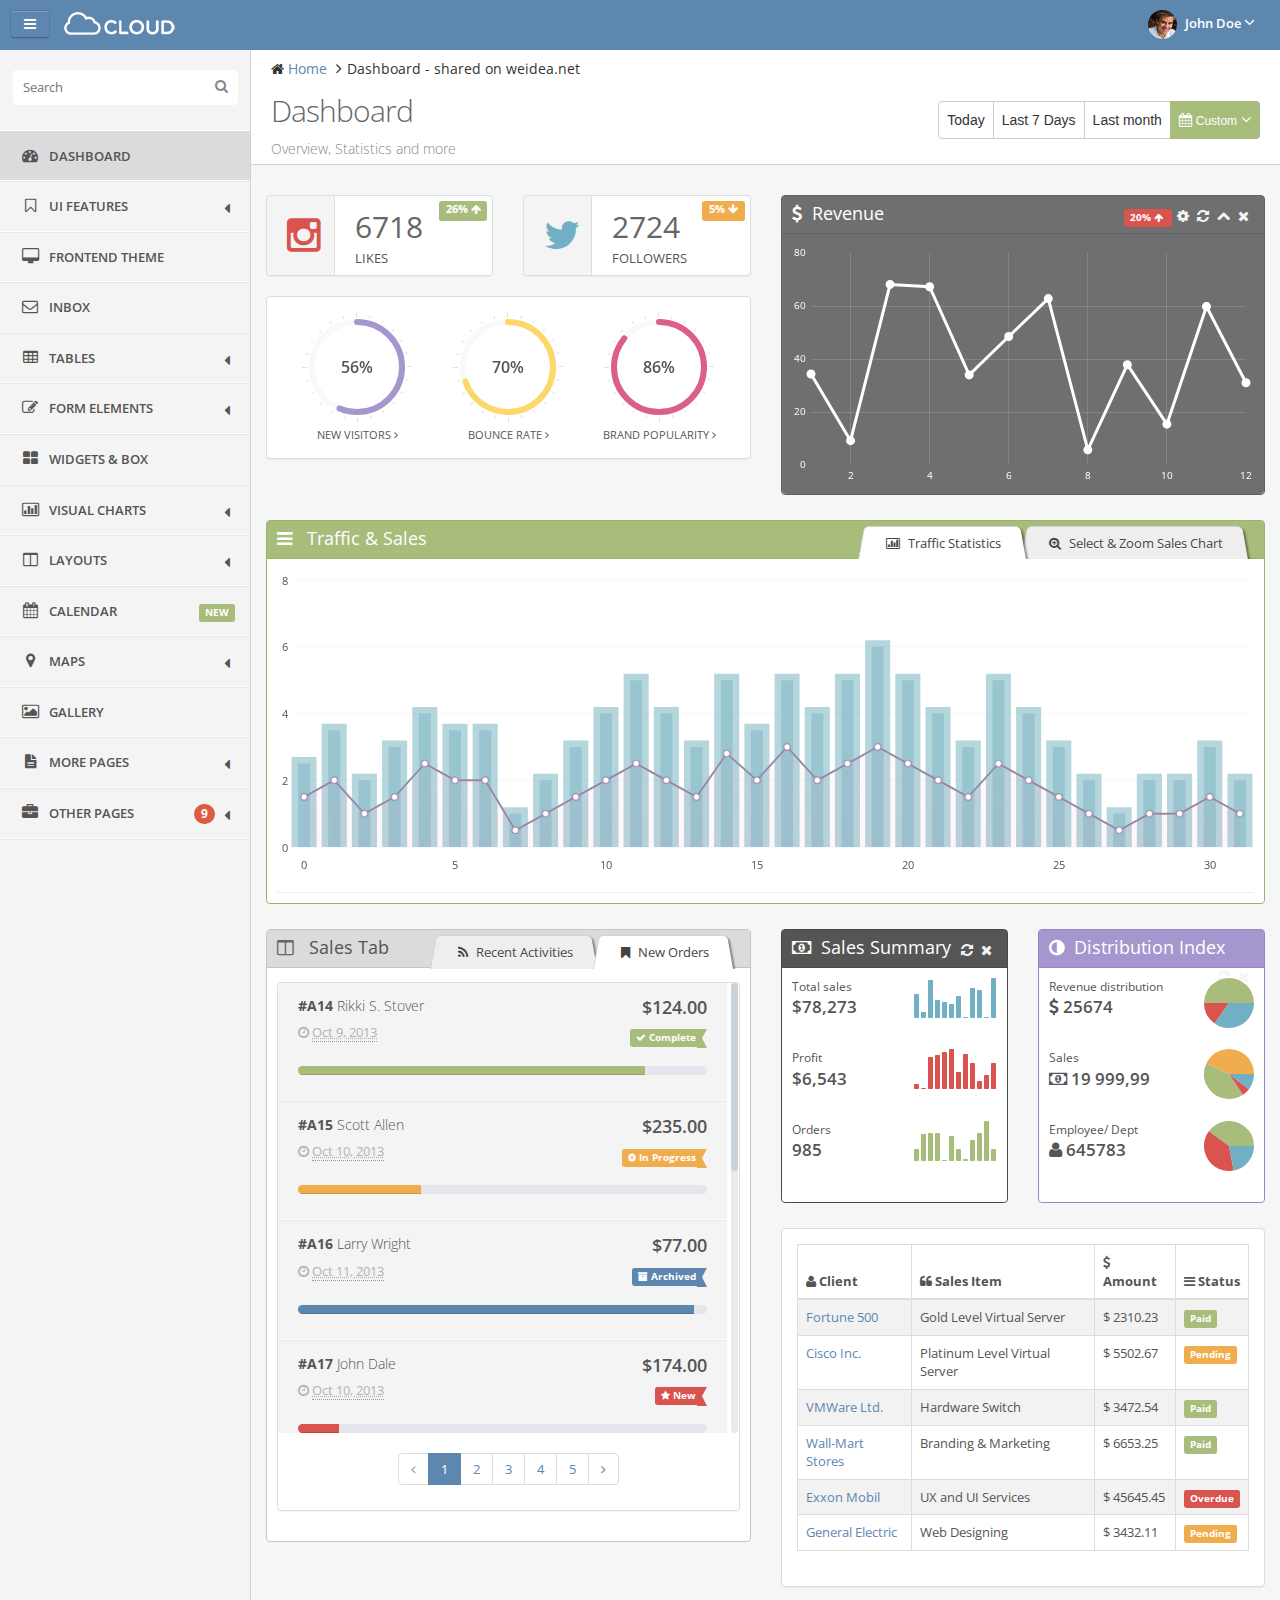
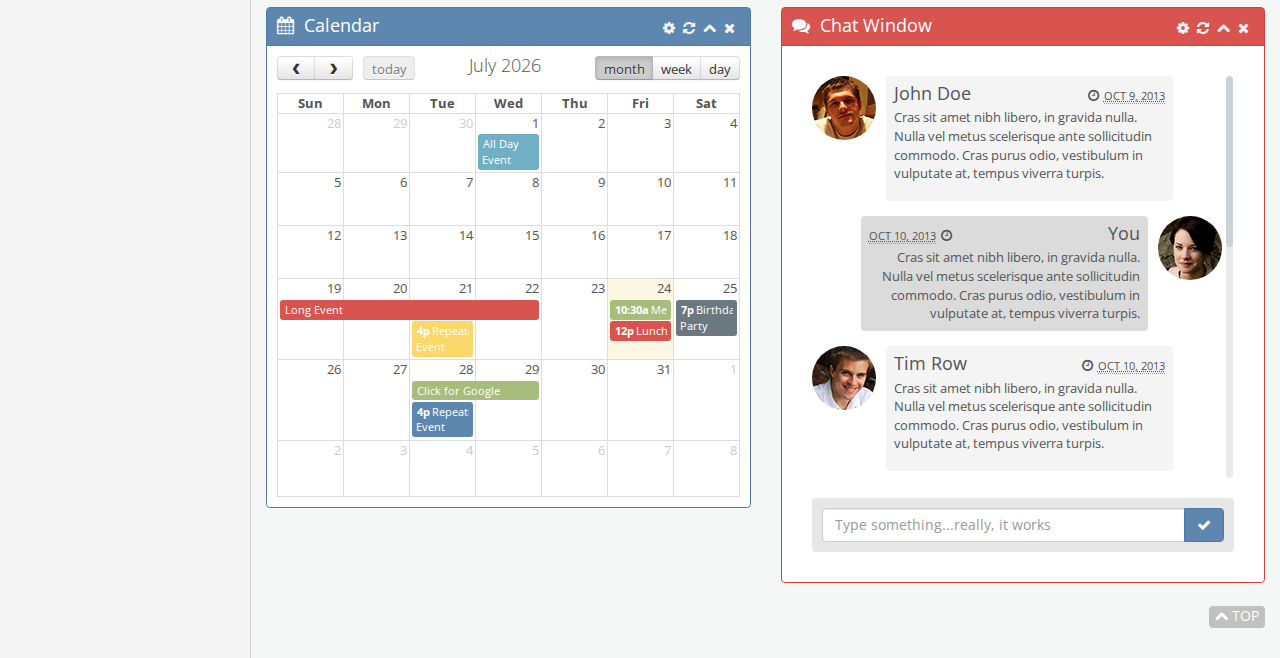
<file: WebContent/mbts_20_CloudAdmin/index.html>
﻿<!DOCTYPE html>
<html lang="en">
<head>
	<meta http-equiv="content-type" content="text/html; charset=UTF-8">
	<meta charset="utf-8">
	<title>Cloud Admin | Dashboard</title>
	<meta name="viewport" content="width=device-width, initial-scale=1.0, maximum-scale=1, user-scalable=no">
	<meta name="description" content="">
	<meta name="author" content="">
	<link rel="stylesheet" type="text/css" href="css/cloud-admin.css" >
	<link rel="stylesheet" type="text/css"  href="css/themes/default.css" id="skin-switcher" >
	<link rel="stylesheet" type="text/css"  href="css/responsive.css" >
	<!-- STYLESHEETS --><!--[if lt IE 9]><script src="assets/js/flot/excanvas.min.js"></script><script src="http://html5shiv.googlecode.com/svn/trunk/html5.js"></script><script src="http://css3-mediaqueries-js.googlecode.com/svn/trunk/css3-mediaqueries.js"></script><![endif]-->
	<link href="font-awesome/css/font-awesome.min.css" rel="stylesheet">
	<!-- ANIMATE -->
	<link rel="stylesheet" type="text/css" href="css/animatecss/animate.min.css" />
	<!-- DATE RANGE PICKER -->
	<link rel="stylesheet" type="text/css" href="js/bootstrap-daterangepicker/daterangepicker-bs3.css" />
	<!-- TODO -->
	<link rel="stylesheet" type="text/css" href="js/jquery-todo/css/styles.css" />
	<!-- FULL CALENDAR -->
	<link rel="stylesheet" type="text/css" href="js/fullcalendar/fullcalendar.min.css" />
	<!-- GRITTER -->
	<link rel="stylesheet" type="text/css" href="js/gritter/css/jquery.gritter.css" />
	<!-- FONTS -->
	<link href='http://fonts.useso.com/css?family=Open+Sans:300,400,600,700' rel='stylesheet' type='text/css'>
</head>
<body>
	<!-- HEADER -->
	<header class="navbar clearfix" id="header">
		<div class="container">
				<div class="navbar-brand">
					<!-- COMPANY LOGO -->
					<a href="index.html">
						<img src="img/logo/logo.png" alt="Cloud Admin Logo" class="img-responsive" height="30" width="120">
					</a>
					<!-- /COMPANY LOGO -->
					<!-- TEAM STATUS FOR MOBILE -->
					<div class="visible-xs">
						<a href="#" class="team-status-toggle switcher btn dropdown-toggle">
							<i class="fa fa-users"></i>
						</a>
					</div>
					<!-- /TEAM STATUS FOR MOBILE -->
					<!-- SIDEBAR COLLAPSE -->
					<div id="sidebar-collapse" class="sidebar-collapse btn">
						<i class="fa fa-bars" 
							data-icon1="fa fa-bars" 
							data-icon2="fa fa-bars" ></i>
					</div>
					<!-- /SIDEBAR COLLAPSE -->
				</div>
				<!-- BEGIN TOP NAVIGATION MENU -->					
				<ul class="nav navbar-nav pull-right">
					<!-- BEGIN NOTIFICATION DROPDOWN -->	
					<!-- END TODO DROPDOWN -->
					<!-- BEGIN USER LOGIN DROPDOWN -->
					<li class="dropdown user pull-right" id="header-user">
						<a href="#" class="dropdown-toggle" data-toggle="dropdown">
							<img alt="" src="img/avatars/avatar3.jpg" />
							<span class="username">John Doe</span>
							<i class="fa fa-angle-down"></i>
						</a>
						<ul class="dropdown-menu">
							<li><a href="#"><i class="fa fa-user"></i> My Profile</a></li>
							<li><a href="#"><i class="fa fa-cog"></i> Account Settings</a></li>
							<li><a href="#"><i class="fa fa-eye"></i> Privacy Settings</a></li>
							<li><a href="login.html"><i class="fa fa-power-off"></i> Log Out</a></li>
						</ul>
					</li>
					<!-- END USER LOGIN DROPDOWN -->
				</ul>
				<!-- END TOP NAVIGATION MENU -->
		</div>
	</header>
	<!--/HEADER -->
	
	<!-- PAGE -->
	<section id="page">
				<!-- SIDEBAR -->
				<div id="sidebar" class="sidebar">
					<div class="sidebar-menu nav-collapse">
						<div class="divide-20"></div>
						<!-- SEARCH BAR -->
						<div id="search-bar">
							<input class="search" type="text" placeholder="Search"><i class="fa fa-search search-icon"></i>
						</div>
						<!-- /SEARCH BAR -->
						
						<!-- SIDEBAR QUICK-LAUNCH -->
						<!-- <div id="quicklaunch">
						<!-- /SIDEBAR QUICK-LAUNCH -->
						
						<!-- SIDEBAR MENU -->
						<ul>
							<li class="active">
								<a href="index.html">
								<i class="fa fa-tachometer fa-fw"></i> <span class="menu-text">Dashboard</span>
								<span class="selected"></span>
								</a>					
							</li>
							<li class="has-sub">
								<a href="javascript:;" class="">
								<i class="fa fa-bookmark-o fa-fw"></i> <span class="menu-text">UI Features</span>
								<span class="arrow"></span>
								</a>
								<ul class="sub">
									<li><a class="" href="elements.html"><span class="sub-menu-text">Elements</span></a></li><li><a class="" href="notifications.html"><span class="sub-menu-text">Hubspot Notifications</span></a></li>
									<li><a class="" href="buttons_icons.html"><span class="sub-menu-text">Buttons & Icons</span></a></li>
									<li><a class="" href="sliders_progress.html"><span class="sub-menu-text">Sliders & Progress</span></a></li>
									<li><a class="" href="typography.html"><span class="sub-menu-text">Typography</span></a></li>
									<li><a class="" href="tabs_accordions.html"><span class="sub-menu-text">Tabs & Accordions</span></a></li>
									<li><a class="" href="treeview.html"><span class="sub-menu-text">Treeview</span></a></li>
									<li><a class="" href="nestable_lists.html"><span class="sub-menu-text">Nestable Lists</span></a></li>
									<li class="has-sub-sub">
										<a href="javascript:;" class=""><span class="sub-menu-text">Third Level Menu</span>
										<span class="arrow"></span>
										</a>
										<ul class="sub-sub">
											<li><a class="" href="#"><span class="sub-sub-menu-text">Item 1</span></a></li>
											<li><a class="" href="#"><span class="sub-sub-menu-text">Item 2</span></a></li>
										</ul>
									</li>
								</ul>
							</li>
							<li><a class="" href="frontend_theme/index.html" target="_blank"><i class="fa fa-desktop fa-fw"></i> <span class="menu-text">Frontend Theme</span></a></li><li><a class="" href="inbox.html"><i class="fa fa-envelope-o fa-fw"></i> <span class="menu-text">Inbox</span></a></li>
							<li class="has-sub">
								<a href="javascript:;" class="">
								<i class="fa fa-table fa-fw"></i> <span class="menu-text">Tables</span>
								<span class="arrow"></span>
								</a>
								<ul class="sub">
									<li><a class="" href="simple_table.html"><span class="sub-menu-text">Simple Tables</span></a></li>
									<li><a class="" href="dynamic_tables.html"><span class="sub-menu-text">Dynamic Tables</span></a></li>
									<li><a class="" href="jqgrid_plugin.html"><span class="sub-menu-text">jqGrid Plugin</span></a></li>
								</ul>
							</li>
							<li class="has-sub">
								<a href="javascript:;" class="">
								<i class="fa fa-pencil-square-o fa-fw"></i> <span class="menu-text">Form Elements</span>
								<span class="arrow"></span>
								</a>
								<ul class="sub">
									<li><a class="" href="forms.html"><span class="sub-menu-text">Forms</span></a></li>
									<li><a class="" href="wizards_validations.html"><span class="sub-menu-text">Wizards & Validations</span></a></li>
									<li><a class="" href="rich_text_editors.html"><span class="sub-menu-text">Rich Text Editors</span></a></li>
									
									<li><a class="" href="dropzone_file_upload.html"><span class="sub-menu-text">Dropzone File Upload</span></a></li>
								</ul>
							</li>
							<li><a class="" href="widgets_box.html"><i class="fa fa-th-large fa-fw"></i> <span class="menu-text">Widgets & Box</span></a></li>
							<li class="has-sub">
								<a href="javascript:;" class="">
								<i class="fa fa-bar-chart-o fa-fw"></i> <span class="menu-text">Visual Charts</span>
								<span class="arrow"></span>
								</a>
								<ul class="sub">
									<li><a class="" href="flot_charts.html"><span class="sub-menu-text">Flot Charts</span></a></li>
									<li><a class="" href="xcharts.html"><span class="sub-menu-text">xCharts</span></a></li>
									
									<li><a class="" href="others.html"><span class="sub-menu-text">Others</span></a></li>
								</ul>
							</li>
							<li class="has-sub">
								<a href="javascript:;" class="">
								<i class="fa fa-columns fa-fw"></i> <span class="menu-text">Layouts</span>
								<span class="arrow"></span>
								</a>
								<ul class="sub">
									<li><a class="" href="mini_sidebar.html"><span class="sub-menu-text">Mini Sidebar</span></a></li>
									<li><a class="" href="fixed_header.html"><span class="sub-menu-text">Fixed Header</span></a></li>
									
									<li><a class="" href="fixed_header_sidebar.html"><span class="sub-menu-text">Fixed Header & Sidebar</span></a></li>
								</ul>
							</li>
							<li><a class="" href="calendar.html"><i class="fa fa-calendar fa-fw"></i> 
								<span class="menu-text">Calendar 
									<span class="tooltip-error pull-right" title="" data-original-title="3 New Events">
										<span class="label label-success">New</span>
									</span>
								</span>
								</a>
							</li>
							<li class="has-sub">
								<a href="javascript:;" class="">
								<i class="fa fa-map-marker fa-fw"></i> <span class="menu-text">Maps</span>
								<span class="arrow"></span>
								</a>
								<ul class="sub">
									<li><a class="" href="google_maps.html"><span class="sub-menu-text">Google Maps</span></a></li>
									<li><a class="" href="vector_maps.html"><span class="sub-menu-text">Vector Maps</span></a></li>
								</ul>
							</li>
							<li><a class="" href="gallery.html"><i class="fa fa-picture-o fa-fw"></i> <span class="menu-text">Gallery</span></a></li>
							<li class="has-sub">
								<a href="javascript:;" class="">
								<i class="fa fa-file-text fa-fw"></i> <span class="menu-text">More Pages</span>
								<span class="arrow"></span>
								</a>
								<ul class="sub">
									<li><a class="" href="login.html"><span class="sub-menu-text">Login & Register Option 1</span></a></li><li><a class="" href="login_bg.html"><span class="sub-menu-text">Login & Register Option 2</span></a></li>
									<li><a class="" href="user_profile.html"><span class="sub-menu-text">User profile</span></a></li>
									
									<li><a class="" href="chats.html"><span class="sub-menu-text">Chats</span></a></li>
									<li><a class="" href="todo_timeline.html"><span class="sub-menu-text">Todo & Timeline</span></a></li>
									<li><a class="" href="address_book.html"><span class="sub-menu-text">Address Book</span></a></li>
									
									<li><a class="" href="pricing.html"><span class="sub-menu-text">Pricing</span></a></li>
									<li><a class="" href="invoice.html"><span class="sub-menu-text">Invoice</span></a></li>
									<li><a class="" href="orders.html"><span class="sub-menu-text">Orders</span></a></li>
								</ul>
							</li>
							<li class="has-sub">
								<a href="javascript:;" class="">
								<i class="fa fa-briefcase fa-fw"></i> <span class="menu-text">Other Pages <span class="badge pull-right">9</span></span>
								<span class="arrow"></span>
								</a>
								<ul class="sub">
									<li><a class="" href="search_results.html"><span class="sub-menu-text">Search Results</span></a></li>
									<li><a class="" href="email_templates.html"><span class="sub-menu-text">Email Templates</span></a></li>
									
									<li><a class="" href="error_404.html"><span class="sub-menu-text">Error 404 Option 1</span></a></li><li><a class="" href="error_404_2.html"><span class="sub-menu-text">Error 404 Option 2</span></a></li><li><a class="" href="error_404_3.html"><span class="sub-menu-text">Error 404 Option 3</span></a></li>
									<li><a class="" href="error_500.html"><span class="sub-menu-text">Error 500 Option 1</span></a></li><li><a class="" href="error_500_2.html"><span class="sub-menu-text">Error 500 Option 2</span></a></li>
									<li><a class="" href="faq.html"><span class="sub-menu-text">FAQ</span></a></li>
									<li><a class="" href="blank_page.html"><span class="sub-menu-text">Blank Page</span></a></li>
								</ul>
							</li>
						</ul>
						<!-- /SIDEBAR MENU -->
					</div>
				</div>
				<!-- /SIDEBAR -->
		<div id="main-content">
			<!-- SAMPLE BOX CONFIGURATION MODAL FORM-->
			<div class="modal fade" id="box-config" tabindex="-1" role="dialog" aria-labelledby="myModalLabel" aria-hidden="true">
				<div class="modal-dialog">
				  <div class="modal-content">
					<div class="modal-header">
					  <button type="button" class="close" data-dismiss="modal" aria-hidden="true">&times;</button>
					  <h4 class="modal-title">Box Settings</h4>
					</div>
					<div class="modal-body">
					  Here goes box setting content.
					</div>
					<div class="modal-footer">
					  <button type="button" class="btn btn-default" data-dismiss="modal">Close</button>
					  <button type="button" class="btn btn-primary">Save changes</button>
					</div>
				  </div>
				</div>
			  </div>
			<!-- /SAMPLE BOX CONFIGURATION MODAL FORM-->
			<div class="container">
				<div class="row">
					<div id="content" class="col-lg-12">
						<!-- PAGE HEADER-->
						<div class="row">
							<div class="col-sm-12">
								<div class="page-header">
									<!-- STYLER -->
									
									<!-- /STYLER -->
									<!-- BREADCRUMBS -->
									<ul class="breadcrumb">
										<li>
											<i class="fa fa-home"></i>
											<a href="index.html">Home</a>
										</li>
										<li>Dashboard - shared on weidea.net</li>
									</ul>
									<!-- /BREADCRUMBS -->
									<div class="clearfix">
										<h3 class="content-title pull-left">Dashboard</h3>
										<!-- DATE RANGE PICKER -->
										<span class="date-range pull-right">
											<div class="btn-group">
												<a class="js_update btn btn-default" href="#">Today</a>
												<a class="js_update btn btn-default" href="#">Last 7 Days</a>
												<a class="js_update btn btn-default hidden-xs" href="#">Last month</a>
												
												<a id="reportrange" class="btn reportrange">
													<i class="fa fa-calendar"></i>
													<span></span>
													<i class="fa fa-angle-down"></i>
												</a>
											</div>
										</span>
										<!-- /DATE RANGE PICKER -->
									</div>
									<div class="description">Overview, Statistics and more</div>
								</div>
							</div>
						</div>
						<!-- /PAGE HEADER -->
						<!-- DASHBOARD CONTENT -->
						<div class="row">
							<!-- COLUMN 1 -->
							<div class="col-md-6">
								<div class="row">
								  <div class="col-lg-6">
									 <div class="dashbox panel panel-default">
										<div class="panel-body">
										   <div class="panel-left red">
												<i class="fa fa-instagram fa-3x"></i>
										   </div>
										   <div class="panel-right">
												<div class="number">6718</div>
												<div class="title">Likes</div>
												<span class="label label-success">
													26% <i class="fa fa-arrow-up"></i>
												</span>
										   </div>
										</div>
									 </div>
								  </div>
								  <div class="col-lg-6">
									 <div class="dashbox panel panel-default">
										<div class="panel-body">
										   <div class="panel-left blue">
												<i class="fa fa-twitter fa-3x"></i>
										   </div>
										   <div class="panel-right">
												<div class="number">2724</div>
												<div class="title">Followers</div>
												<span class="label label-warning">
													5% <i class="fa fa-arrow-down"></i>
												</span>
										   </div>
										</div>
									 </div>
								  </div>
								</div>
								<div class="row">
									<div class="col-md-12">
										<div class="quick-pie panel panel-default">
											<div class="panel-body">
												<div class="col-md-4 text-center">
													<div id="dash_pie_1" class="piechart" data-percent="59">
														<span class="percent"></span>
													</div>
													<a href="#" class="title">New Visitors <i class="fa fa-angle-right"></i></a>
												</div>
												<div class="col-md-4 text-center">
													<div id="dash_pie_2" class="piechart" data-percent="73">
														<span class="percent"></span>
													</div>
													<a href="#" class="title">Bounce Rate <i class="fa fa-angle-right"></i></a>
												</div>
												<div class="col-md-4 text-center">
													<div id="dash_pie_3" class="piechart" data-percent="90">
														<span class="percent"></span>
													</div>
													<a href="#" class="title">Brand Popularity <i class="fa fa-angle-right"></i></a>
												</div>
											</div>
										</div>
									</div>
							   </div>
							</div>
							<!-- /COLUMN 1 -->
							
							<!-- COLUMN 2 -->
							<div class="col-md-6">
								<div class="box solid grey">
									<div class="box-title">
										<h4><i class="fa fa-dollar"></i>Revenue</h4>
										<div class="tools">
											<span class="label label-danger">
												20% <i class="fa fa-arrow-up"></i>
											</span>
											<a href="#box-config" data-toggle="modal" class="config">
												<i class="fa fa-cog"></i>
											</a>
											<a href="javascript:;" class="reload">
												<i class="fa fa-refresh"></i>
											</a>
											<a href="javascript:;" class="collapse">
												<i class="fa fa-chevron-up"></i>
											</a>
											<a href="javascript:;" class="remove">
												<i class="fa fa-times"></i>
											</a>
										</div>
									</div>
									<div class="box-body">
										<div id="chart-revenue" style="height:240px"></div>
									</div>
								</div>
							</div>
							<!-- /COLUMN 2 -->
						</div>
					   <!-- /DASHBOARD CONTENT -->
					   <!-- HERO GRAPH -->
						<div class="row">
							<div class="col-md-12">
								<!-- BOX -->
								<div class="box border green">
									<div class="box-title">
										<h4><i class="fa fa-bars"></i> <span class="hidden-inline-mobile">Traffic & Sales</span></h4>
									</div>
									<div class="box-body">
										<div class="tabbable header-tabs">
											<ul class="nav nav-tabs">
												 <li><a href="#box_tab2" data-toggle="tab"><i class="fa fa-search-plus"></i> <span class="hidden-inline-mobile">Select & Zoom Sales Chart</span></a></li>
												 <li class="active"><a href="#box_tab1" data-toggle="tab"><i class="fa fa-bar-chart-o"></i> <span class="hidden-inline-mobile">Traffic Statistics</span></a></li>
											 </ul>
											 <div class="tab-content">
												 <div class="tab-pane fade in active" id="box_tab1">
													<!-- TAB 1 -->
													<div id="chart-dash" class="chart"></div>
													<hr class="margin-bottom-0">
												   <!-- /TAB 1 -->
												 </div>
												 <div class="tab-pane fade" id="box_tab2">
													<div class="row">
														<div class="col-md-8">
															<div class="demo-container">
																<div id="placeholder" class="demo-placeholder"></div>
															</div>
														</div>
														<div class="col-md-4">
															<div class="demo-container" style="height:100px;">
																<div id="overview" class="demo-placeholder"></div>
															</div>
															<div class="well well-bottom">
																<h4>Month over Month Analysis</h4>
																<ol>
																	<li>Selection support makes it easy to construct flexible zooming schemes.</li>
																	<li>With a few lines of code, the small overview plot to the right has been connected to the large plot.</li>
																	<li>Try selecting a rectangle on either of them.</li>
																</ol>
															</div>
														</div>
													</div>
												</div>
											 </div>
										</div>
									</div>
								</div>
								<!-- /BOX -->
							</div>
						</div>
						<!-- /HERO GRAPH -->
						<!-- NEW ORDERS & STATISTICS -->
						<div class="row">
							<!-- NEW ORDERS -->
							<div class="col-md-6">
								<div class="box border">
									<div class="box-title">
										<h4><i class="fa fa-columns"></i> <span class="hidden-inline-mobile">Sales Tab</span></h4>
									</div>
									<div class="box-body">
								<div class="tabbable header-tabs">
									<ul class="nav nav-tabs">
									   <li class="active"><a href="#sales" data-toggle="tab"><i class="fa fa-bookmark"></i> <span class="hidden-inline-mobile">New Orders</span></a></li>
									   <li><a href="#feed" data-toggle="tab"><i class="fa fa-rss"></i> <span class="hidden-inline-mobile">Recent Activities</span></a></li>
									</ul>
									<div class="tab-content">
									   <div class="tab-pane active" id="sales">
										  <div class="panel panel-default">
											  <div class="panel-body orders no-opaque">
												<div class="scroller" data-height="450px" data-always-visible="1" data-rail-visible="1">
													<ul class="list-unstyled">
														<li class="clearfix">
															<div class="pull-left">
																<p>
																	<h5><strong>#A14</strong> Rikki S. Stover</h5>
																</p>
																<p><i class="fa fa-clock-o"></i> <abbr class="timeago" title="Oct 9, 2013" >Oct 9, 2013</abbr></p>
																																
															</div>
															<div class="text-right pull-right">
																<h4 class="cost">$124.00</h4>
																<p>
																	<span class="label label-success arrow-in-right"><i class="fa fa-check"></i> Complete</span>
																</p>
															</div>
															<div class="clearfix"></div>
															<div class="progress progress-sm">
															  <div class="progress-bar progress-bar-success" role="progressbar" aria-valuenow="85" aria-valuemin="0" aria-valuemax="100" style="width: 85%;">
																<span class="sr-only">85% Complete</span>
															  </div>
															</div>
														</li>
														<li class="clearfix">
															<div class="pull-left">
																<p>
																	<h5><strong>#A15</strong> Scott Allen</h5>
																</p>
																<p><i class="fa fa-clock-o"></i> <abbr class="timeago" title="Oct 10, 2013" >Oct 10, 2013</abbr></p>
																
															</div>
															<div class="text-right pull-right">
																<h4 class="cost">$235.00</h4>
																<p>
																	<span class="label label-warning arrow-in-right"><i class="fa fa-cog"></i> In Progress</span>
																</p>
															</div>
															<div class="clearfix"></div>
															<div class="progress progress-sm">
															  <div class="progress-bar progress-bar-warning" role="progressbar" aria-valuenow="30" aria-valuemin="0" aria-valuemax="100" style="width: 30%;">
																<span class="sr-only">30% Complete</span>
															  </div>
															</div>
														</li>
														<li class="clearfix">
															<div class="pull-left">
																<p>
																	<h5><strong>#A16</strong> Larry Wright</h5>
																</p>
																<p><i class="fa fa-clock-o"></i> <abbr class="timeago" title="Oct 11, 2013" >Oct 11, 2013</abbr></p>
																
															</div>
															<div class="text-right pull-right">
																<h4 class="cost">$77.00</h4>
																<p>
																	<span class="label label-primary arrow-in-right"><i class="fa fa-archive"></i> Archived</span>
																</p>
															</div>
															<div class="clearfix"></div>
															<div class="progress progress-sm">
															  <div class="progress-bar progress-bar-primary" role="progressbar" aria-valuenow="97" aria-valuemin="0" aria-valuemax="100" style="width: 97%;">
																<span class="sr-only">97% Complete</span>
															  </div>
															</div>
														</li>
														<li class="clearfix">
															<div class="pull-left">
																<p>
																	<h5><strong>#A17</strong> John Dale</h5>
																</p>
																<p><i class="fa fa-clock-o"></i> <abbr class="timeago" title="Oct 10, 2013" >Oct 10, 2013</abbr></p>
																
															</div>
															<div class="text-right pull-right">
																<h4 class="cost">$174.00</h4>
																<p>
																	<span class="label label-danger arrow-in-right"><i class="fa fa-star"></i> New</span>
																</p>
															</div>
															<div class="clearfix"></div>
															<div class="progress progress-sm">
															  <div class="progress-bar progress-bar-danger" role="progressbar" aria-valuenow="10" aria-valuemin="0" aria-valuemax="100" style="width: 10%;">
																<span class="sr-only">10% Complete</span>
															  </div>
															</div>
														</li>
														<li class="clearfix">
															<div class="pull-left">
																<p>
																	<h5><strong>#A18</strong> MJ Perkins</h5>
																</p>
																<p><i class="fa fa-clock-o"></i> <abbr class="timeago" title="Oct 11, 2013" >Oct 11, 2013</abbr></p>
																
															</div>
															<div class="text-right pull-right">
																<h4 class="cost">$68.00</h4>
																<p>
																	<span class="label label-info arrow-in-right"><i class="fa fa-truck"></i> In Transit</span>
																</p>
															</div>
															<div class="clearfix"></div>
															<div class="progress progress-sm">
															  <div class="progress-bar progress-bar-info" role="progressbar" aria-valuenow="50" aria-valuemin="0" aria-valuemax="100" style="width: 50%;">
																<span class="sr-only">50% Complete</span>
															  </div>
															</div>
														</li>
														<li class="clearfix">
															<div class="pull-left">
																<p>
																	<h5><strong>#A19</strong> Stephen Stover</h5>
																</p>
																<p><i class="fa fa-clock-o"></i> <abbr class="timeago" title="Oct 9, 2013" >Oct 9, 2013</abbr></p>
																																
															</div>
															<div class="text-right pull-right">
																<h4 class="cost">$124.00</h4>
																<p>
																	<span class="label label-success arrow-in-right"><i class="fa fa-check"></i> Complete</span>
																</p>
															</div>
															<div class="clearfix"></div>
															<div class="progress progress-sm">
															  <div class="progress-bar progress-bar-success" role="progressbar" aria-valuenow="80" aria-valuemin="0" aria-valuemax="100" style="width: 80%;">
																<span class="sr-only">80% Complete</span>
															  </div>
															</div>
														</li>
														<li class="clearfix">
															<div class="pull-left">
																<p>
																	<h5><strong>#A20</strong> Edward Lus</h5>
																</p>
																<p><i class="fa fa-clock-o"></i> <abbr class="timeago" title="Oct 11, 2013" >Oct 11, 2013</abbr></p>
																
															</div>
															<div class="text-right pull-right">
																<h4 class="cost">$52.00</h4>
																<p>
																	<span class="label label-danger arrow-in-right"><i class="fa fa-star"></i> New</span>
																</p>
															</div>
															<div class="clearfix"></div>
															<div class="progress progress-sm">
															  <div class="progress-bar progress-bar-danger" role="progressbar" aria-valuenow="20" aria-valuemin="0" aria-valuemax="100" style="width: 20%;">
																<span class="sr-only">20% Complete</span>
															  </div>
															</div>
														</li>
														<li class="clearfix">
															<div class="pull-left">
																<p>
																	<h5><strong>#A21</strong> Alice Mangrum</h5>
																</p>
																<p><i class="fa fa-clock-o"></i> <abbr class="timeago" title="Oct 11, 2013" >Oct 11, 2013</abbr></p>
																
															</div>
															<div class="text-right pull-right">
																<h4 class="cost">$14.00</h4>
																<p>
																	<span class="label label-info arrow-in-right"><i class="fa fa-truck"></i> In Transit</span>
																</p>
															</div>
															<div class="clearfix"></div>
															<div class="progress progress-sm">
															  <div class="progress-bar progress-bar-info" role="progressbar" aria-valuenow="65" aria-valuemin="0" aria-valuemax="100" style="width: 65%;">
																<span class="sr-only">65% Complete</span>
															  </div>
															</div>
														</li>
														<li class="clearfix">
															<div class="pull-left">
																<p>
																	<h5><strong>#A22</strong> Tamika Owens</h5>
																</p>
																<p><i class="fa fa-clock-o"></i> <abbr class="timeago" title="Oct 11, 2013" >Oct 11, 2013</abbr></p>
																
															</div>
															<div class="text-right pull-right">
																<h4 class="cost">$604.00</h4>
																<p>
																	<span class="label label-warning arrow-in-right"><i class="fa fa-cog"></i> In Progress</span>
																</p>
															</div>
															<div class="clearfix"></div>
															<div class="progress progress-sm">
															  <div class="progress-bar progress-bar-warning" role="progressbar" aria-valuenow="75" aria-valuemin="0" aria-valuemax="100" style="width: 75%;">
																<span class="sr-only">75% Complete</span>
															  </div>
															</div>
														</li>
													</ul>
												</div>
											  </div>
											   <div class='text-center'>
												<ul class='pagination'>
												  <li class='disabled'>
													<a href='#'>
													  <i class='fa fa-angle-left'></i>
													</a>
												  </li>
												  <li class='active'>
													<a href='#'>
													  1
													</a>
												  </li>
												  <li>
													<a href='#'>2</a>
												  </li>
												  <li>
													<a href='#'>3</a>
												  </li>
												  <li>
													<a href='#'>4</a>
												  </li>
												  <li>
													<a href='#'>5</a>
												  </li>
												  <li>
													<a href='#'>
													  <i class='fa fa-angle-right'></i>
													</a>
												  </li>
												</ul>
											  </div>
											</div>
									   </div>
									   <div class="tab-pane" id="feed">
										  <div class="scroller" data-height="450px" data-always-visible="1" data-rail-visible="1">
											  <div class="feed-activity clearfix">
												<div>
													<i class="pull-left roundicon fa fa-check btn btn-info"></i>
													<a class="user" href="#"> John Doe </a>
													accepted your connection request.
													<br>
													<a href="#">View profile</a>
													
												</div>
												<div class="time">
													<i class="fa fa-clock-o"></i>
													5 hours ago
												</div>
											  </div>
											  <div class="feed-activity clearfix">
												<div>
													<i class="pull-left roundicon fa fa-picture-o btn btn-danger"></i>
													<a class="user" href="#"> Jack Doe </a>
													uploaded a new photo.
													<br>
													<a href="#">Take a look</a>
													
												</div>
												<div class="time">
													<i class="fa fa-clock-o"></i>
													5 hours ago
												</div>
											  </div>
											  <div class="feed-activity clearfix">
												<div>
													<i class="pull-left roundicon fa fa-edit btn btn-pink"></i>
													<a class="user" href="#"> Jess Doe </a>
													edited their skills.
													<br>
													<a href="#">Endorse them</a>
													
												</div>
												<div class="time">
													<i class="fa fa-clock-o"></i>
													5 hours ago
												</div>
											  </div>
											  <div class="feed-activity clearfix">
												<div>
													<i class="pull-left roundicon fa fa-bitcoin btn btn-yellow"></i>
													<a class="user" href="#"> Divine Doe </a>
													made a bitcoin payment.
													<br>
													<a href="#">Check your financials</a>
													
												</div>
												<div class="time">
													<i class="fa fa-clock-o"></i>
													6 hours ago
												</div>
											  </div>
											  <div class="feed-activity clearfix">
												<div>
													<i class="pull-left roundicon fa fa-dropbox btn btn-primary"></i>
													<a class="user" href="#"> Lisbon Doe </a>
													saved a new document to Dropbox.
													<br>
													<a href="#">Download</a>
													
												</div>
												<div class="time">
													<i class="fa fa-clock-o"></i>
													1 day ago
												</div>
											  </div>
											  <div class="feed-activity clearfix">
												<div>
													<i class="pull-left roundicon fa fa-pinterest btn btn-inverse"></i>
													<a class="user" href="#"> Bob Doe </a>
													pinned a new photo to Pinterest.
													<br>
													<a href="#">Take a look</a>
													
												</div>
												<div class="time">
													<i class="fa fa-clock-o"></i>
													2 days ago
												</div>
											  </div>
											  <div class="feed-activity clearfix">
												<div>
													<i class="pull-left roundicon fa fa-clock-o btn btn-success"></i>
													<a class="user" href="#"> John Doe </a>
													accepted your connection request.
													<br>
													<a href="#">View profile</a>
													
												</div>
												<div class="time">
													<i class="fa fa-clock-o"></i>
													5 hours ago
												</div>
											  </div>
											  <div class="feed-activity clearfix">
												<div>
													<i class="pull-left roundicon fa fa-heart btn btn-purple"></i>
													<a class="user" href="#"> Jack Doe </a>
													uploaded a new photo.
													<br>
													<a href="#">Take a look</a>
													
												</div>
												<div class="time">
													<i class="fa fa-clock-o"></i>
													5 hours ago
												</div>
											  </div>
											  <div class="feed-activity clearfix">
												<div>
													<i class="pull-left roundicon fa fa-gift btn btn-pink"></i>
													<a class="user" href="#"> Jess Doe </a>
													edited their skills.
													<br>
													<a href="#">Endorse them</a>
													
												</div>
												<div class="time">
													<i class="fa fa-clock-o"></i>
													5 hours ago
												</div>
											  </div>
											  <div class="feed-activity clearfix">
												<div>
													<i class="pull-left roundicon fa fa-random btn btn-yellow"></i>
													<a class="user" href="#"> Divine Doe </a>
													made a bitcoin payment.
													<br>
													<a href="#">Check your financials</a>
													
												</div>
												<div class="time">
													<i class="fa fa-clock-o"></i>
													6 hours ago
												</div>
											  </div>
										  </div>
									   </div>
									</div>
								</div>
									</div>
								</div>
							</div>
							<!-- /NEW ORDERS -->
							<!-- STATISTICS -->
							<div class="col-md-6">
								<div class="row">
									<div class="col-md-6">
										<div class="box border inverse">
											<div class="box-title">
												<h4><i class="fa fa-money"></i>Sales Summary</h4>
												<div class="tools">												
													<a href="javascript:;" class="reload">
														<i class="fa fa-refresh"></i>
													</a>
													<a href="javascript:;" class="remove">
														<i class="fa fa-times"></i>
													</a>
												</div>
											</div>
											<div class="box-body">
												  <div class="sparkline-row">
													<span class="title">Total sales</span>
													<span class="value">$78,273</span>
													<span class="sparkline big" data-color="blue">16,7,23,13,12,11,15,4,19,18,4,24</span>
												  </div>
												  <div class="sparkline-row">
													<span class="title">Profit</span>
													<span class="value">$6,543</span>
													<span class="sparkline big" data-color="red">6,3,24,25,27,29,14,26,20,8,12,20</span>
												  </div>
												  <div class="sparkline-row">
													<span class="title">Orders</span>
													<span class="value">985</span>
													<span class="sparkline big" data-color="green">11,19,20,20,5,18,11,6,16,20,26,11</span>
												  </div>
											</div>
										</div>
									</div>
									<div class="col-md-6">
										<div class="box border purple">
											<div class="box-title">
												<h4><i class="fa fa-adjust"></i>Distribution Index</h4>
												<div class="tools">
													<a href="javascript:;" class="reload">
														<i class="fa fa-refresh"></i>
													</a>
													<a href="javascript:;" class="remove">
														<i class="fa fa-times"></i>
													</a>
												</div>
											</div>
											<div class="box-body">									
												  <div class="sparkline-row">
													<span class="title">Revenue distribution</span>
													<span class="value"><i class="fa fa-usd"></i> 25674</span>
													<span class="sparklinepie">16,7,23</span>
												  </div>
												  <div class="sparkline-row">
													<span class="title">Sales</span>
													<span class="value"><i class="fa fa-money"></i> 19 999,99</span>
													<span class="sparklinepie">6,3,24,25</span>
												  </div>
												  <div class="sparkline-row">
													<span class="title">Employee/ Dept</span>
													<span class="value"><i class="fa fa-user"></i> 645783</span>
													<span class="sparklinepie">11,19,20</span>
												  </div>
											</div>
										</div>
									</div>
								</div>
							</div>
							<!-- /STATISTICS -->
							<div class="col-md-6">
								<div class="panel panel-default">
									<div class="panel-body">
										<table class="table table-striped table-bordered table-hover">
										 <thead>
											<tr>
											   <th><i class="fa fa-user"></i> Client</th>
											   <th class="hidden-xs"><i class="fa fa-quote-left"></i> Sales Item</th>
											   <th><i class="fa fa-dollar"></i> Amount</th>
											   <th><i class="fa fa-bars"></i> Status</th>
											</tr>
										 </thead>
										 <tbody>
											<tr>
											   <td><a href="#">Fortune 500</a></td>
											   <td class="hidden-xs">Gold Level Virtual Server</td>
											   <td>$ 2310.23</td>
											   <td><span class="label label-success label-sm">Paid</span></td>
											</tr>
											<tr>
											   <td><a href="#">Cisco Inc.</a></td>
											   <td class="hidden-xs">Platinum Level Virtual Server</td>
											   <td>$ 5502.67</td>
											   <td><span class="label label-warning label-sm">Pending</span></td>
											</tr>
											<tr>
											   <td><a href="#">VMWare Ltd.</a></td>
											   <td class="hidden-xs">Hardware Switch</td>
											   <td>$ 3472.54</td>
											   <td><span class="label label-success label-sm">Paid</span></td>
											</tr>
											<tr>
											   <td><a href="#">Wall-Mart Stores</a></td>
											   <td class="hidden-xs">Branding & Marketing</td>
											   <td>$ 6653.25</td>
											   <td><span class="label label-success label-sm">Paid</span></td>
											</tr>
											<tr>
											   <td><a href="#">Exxon Mobil</a></td>
											   <td class="hidden-xs">UX and UI Services</td>
											   <td>$ 45645.45</td>
											   <td><span class="label label-danger label-sm">Overdue</span></td>
											</tr>
											<tr>
											   <td><a href="#">General Electric</a></td>
											   <td class="hidden-xs">Web Designing</td>
											   <td>$ 3432.11</td>
											   <td><span class="label label-warning label-sm">Pending</span></td>
											</tr>
										 </tbody>
									</table>
									</div>
								</div>
							</div>
						</div>
						<!-- /NEW ORDERS & STATISTICS -->
						<!-- CALENDAR & CHAT -->
						<div class="row">
							<!-- CALENDAR -->
							<div class="col-md-6">
								<div class="box border primary">
									<div class="box-title">
										<h4><i class="fa fa-calendar"></i>Calendar</h4>
										<div class="tools">
											<a href="#box-config" data-toggle="modal" class="config">
												<i class="fa fa-cog"></i>
											</a>
											<a href="javascript:;" class="reload">
												<i class="fa fa-refresh"></i>
											</a>
											<a href="javascript:;" class="collapse">
												<i class="fa fa-chevron-up"></i>
											</a>
											<a href="javascript:;" class="remove">
												<i class="fa fa-times"></i>
											</a>
										</div>
									</div>
									<div class="box-body">
										<div id='calendar'></div>
									</div>
								</div>
							</div>
							<!-- /CALENDAR -->
							<!-- CHAT -->
							<div class="col-md-6">
								<!-- BOX -->
								<div class="box border red chat-window">
									<div class="box-title">
										<h4><i class="fa fa-comments"></i>Chat Window</h4>
										<div class="tools">
											<a href="#box-config" data-toggle="modal" class="config">
												<i class="fa fa-cog"></i>
											</a>
											<a href="javascript:;" class="reload">
												<i class="fa fa-refresh"></i>
											</a>
											<a href="javascript:;" class="collapse">
												<i class="fa fa-chevron-up"></i>
											</a>
											<a href="javascript:;" class="remove">
												<i class="fa fa-times"></i>
											</a>
										</div>
									</div>
									<div class="box-body big">
										<div class="scroller" data-height="402px" data-always-visible="1" data-rail-visible="1">
											<ul class="media-list chat-list">
												<li class="media">
												  <a class="pull-left" href="#">
													<img class="media-object" alt="Generic placeholder image" src="img/chat/headshot1.jpg">
												  </a>
												  <div class="media-body chat-pop">
													<h4 class="media-heading">John Doe <span class="pull-right"><i class="fa fa-clock-o"></i> <abbr class="timeago" title="Oct 9, 2013" >Oct 9, 2013</abbr> </span></h4>
													<p>Cras sit amet nibh libero, in gravida nulla. Nulla vel metus scelerisque ante sollicitudin commodo. Cras purus odio, vestibulum in vulputate at, tempus viverra turpis.</p>
													
												  </div>
												</li>
												<li class="media">
												  <a class="pull-right" href="#">
													<img class="media-object"  alt="Generic placeholder image" src="img/chat/headshot2.jpg">
												  </a>
												  <div class="pull-right media-body chat-pop mod">
													<h4 class="media-heading">You <span class="pull-left"><abbr class="timeago" title="Oct 10, 2013" >Oct 10, 2013</abbr> <i class="fa fa-clock-o"></i></span></h4></h4>
													Cras sit amet nibh libero, in gravida nulla. Nulla vel metus scelerisque ante sollicitudin commodo. Cras purus odio, vestibulum in vulputate at, tempus viverra turpis.
												  </div>
												</li>
												<li class="media">
												  <a class="pull-left" href="#">
													<img class="media-object"  alt="Generic placeholder image" src="img/chat/headshot3.jpg">
												  </a>
												  <div class="media-body chat-pop">
													<h4 class="media-heading">Tim Row <span class="pull-right"><i class="fa fa-clock-o"></i> <abbr class="timeago" title="Oct 10, 2013" >Oct 10, 2013</abbr> </span></h4></h4>
													<p>Cras sit amet nibh libero, in gravida nulla. Nulla vel metus scelerisque ante sollicitudin commodo. Cras purus odio, vestibulum in vulputate at, tempus viverra turpis.</p>
												  </div>
												</li>
												<li class="media">
												  <a class="pull-left" href="#">
													<img class="media-object"  alt="Generic placeholder image" src="img/chat/headshot5.jpg">
												  </a>
												  <div class="media-body chat-pop">
													<h4 class="media-heading">Jenny Doe <span class="pull-right"><i class="fa fa-clock-o"></i> <abbr class="timeago" title="Oct 10, 2013" >Oct 10, 2013</abbr> </span></h4></h4>
													<p>Cras sit amet nibh libero, in gravida nulla. Nulla vel metus scelerisque ante sollicitudin commodo. Cras purus odio, vestibulum in vulputate at, tempus viverra turpis.</p>
												  </div>
												</li>
												<li class="media">
												  <a class="pull-right" href="#">
													<img class="media-object"  alt="Generic placeholder image" src="img/chat/headshot2.jpg">
												  </a>
												  <div class="pull-right media-body chat-pop mod">
													<h4 class="media-heading">You <span class="pull-left"><abbr class="timeago" title="Oct 11, 2013" >Oct 11, 2013</abbr> <i class="fa fa-clock-o"></i></span></h4></h4>
													Cras sit amet nibh libero, in gravida nulla. Nulla vel metus scelerisque ante sollicitudin commodo. Cras purus odio, vestibulum in vulputate at, tempus viverra turpis.
												  </div>
												</li>
												<li class="media">
												  <a class="pull-left" href="#">
													<img class="media-object"  alt="Generic placeholder image" src="img/chat/headshot4.jpg">
												  </a>
												  <div class="media-body chat-pop">
													<h4 class="media-heading">Jess Doe <span class="pull-right"><i class="fa fa-clock-o"></i> <abbr class="timeago" title="Oct 12, 2013" >Oct 12, 2013</abbr> </span></h4></h4>
													<p>Cras sit amet nibh libero, in gravida nulla. Nulla vel metus scelerisque ante sollicitudin commodo. Cras purus odio, vestibulum in vulputate at, tempus viverra turpis.</p>
												  </div>
												</li>
												<li class="media">
												  <a class="pull-right" href="#">
													<img class="media-object"  alt="Generic placeholder image" src="img/chat/headshot2.jpg">
												  </a>
												  <div class="pull-right media-body chat-pop mod">
													<h4 class="media-heading">You <span class="pull-left"><abbr class="timeago" title="Oct 12, 2013" >Oct 12, 2013</abbr> <i class="fa fa-clock-o"></i></span></h4></h4>
													Cras sit amet nibh libero, in gravida nulla. Nulla vel metus scelerisque ante sollicitudin commodo. Cras purus odio, vestibulum in vulputate at, tempus viverra turpis.
												  </div>
												</li>
											</ul>
										</div>
										<div class="divide-20"></div>
										<div class="chat-form">
											<div class="input-group"> 
												<input type="text" class="form-control" placeholder="Type something...really, it works"> 
												<span class="input-group-btn"> <button class="btn btn-primary" type="button"><i class="fa fa-check"></i></button> </span> 
											</div>
										</div>
									</div>
								</div>
								<!-- /BOX -->
							</div>
							<!-- CHAT -->
						</div>
						<!-- /CALENDAR & CHAT -->
						<div class="footer-tools">
							<span class="go-top">
								<i class="fa fa-chevron-up"></i> Top
							</span>
						</div>
					</div><!-- /CONTENT-->
				</div>
			</div>
		</div>
	</section>
	<!--/PAGE -->
	<!-- JAVASCRIPTS -->
	<!-- Placed at the end of the document so the pages load faster -->
	<!-- JQUERY -->
	<script src="js/jquery/jquery-2.0.3.min.js"></script>
	<!-- JQUERY UI-->
	<script src="js/jquery-ui-1.10.3.custom/js/jquery-ui-1.10.3.custom.min.js"></script>
	<!-- BOOTSTRAP -->
	<script src="bootstrap-dist/js/bootstrap.min.js"></script>
	
		
	<!-- DATE RANGE PICKER -->
	<script src="js/bootstrap-daterangepicker/moment.min.js"></script>
	
	<script src="js/bootstrap-daterangepicker/daterangepicker.min.js"></script>
	<!-- SLIMSCROLL -->
	<script type="text/javascript" src="js/jQuery-slimScroll-1.3.0/jquery.slimscroll.min.js"></script>
	<!-- SLIMSCROLL -->
	<script type="text/javascript" src="js/jQuery-slimScroll-1.3.0/jquery.slimscroll.min.js"></script><script type="text/javascript" src="js/jQuery-slimScroll-1.3.0/slimScrollHorizontal.min.js"></script>
	<!-- BLOCK UI -->
	<script type="text/javascript" src="js/jQuery-BlockUI/jquery.blockUI.min.js"></script>
	<!-- SPARKLINES -->
	<script type="text/javascript" src="js/sparklines/jquery.sparkline.min.js"></script>
	<!-- EASY PIE CHART -->
	<script src="js/jquery-easing/jquery.easing.min.js"></script>
	<script type="text/javascript" src="js/easypiechart/jquery.easypiechart.min.js"></script>
	<!-- FLOT CHARTS -->
	<script src="js/flot/jquery.flot.min.js"></script>
	<script src="js/flot/jquery.flot.time.min.js"></script>
    <script src="js/flot/jquery.flot.selection.min.js"></script>
	<script src="js/flot/jquery.flot.resize.min.js"></script>
    <script src="js/flot/jquery.flot.pie.min.js"></script>
    <script src="js/flot/jquery.flot.stack.min.js"></script>
    <script src="js/flot/jquery.flot.crosshair.min.js"></script>
	<!-- TODO -->
	<script type="text/javascript" src="js/jquery-todo/js/paddystodolist.js"></script>
	<!-- TIMEAGO -->
	<script type="text/javascript" src="js/timeago/jquery.timeago.min.js"></script>
	<!-- FULL CALENDAR -->
	<script type="text/javascript" src="js/fullcalendar/fullcalendar.min.js"></script>
	<!-- COOKIE -->
	<script type="text/javascript" src="js/jQuery-Cookie/jquery.cookie.min.js"></script>
	<!-- GRITTER -->
	<script type="text/javascript" src="js/gritter/js/jquery.gritter.min.js"></script>
	<!-- CUSTOM SCRIPT -->
	<script src="js/script.js"></script>
	<script>
		jQuery(document).ready(function() {		
			App.setPage("index");  //Set current page
			App.init(); //Initialise plugins and elements
		});
	</script>
	<!-- /JAVASCRIPTS -->
</body>
</html>
</file>
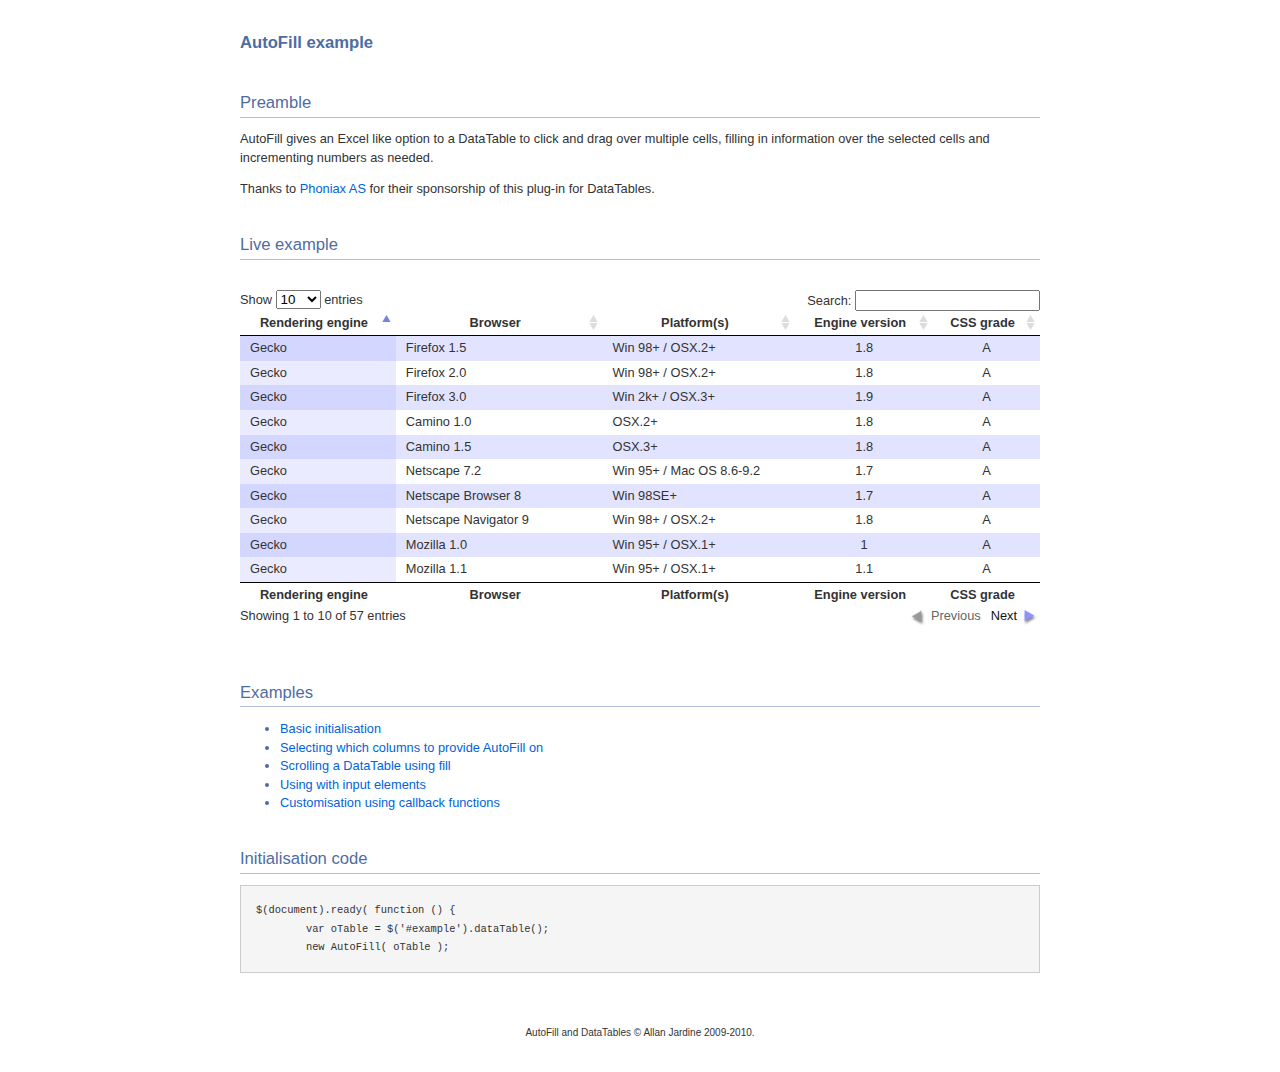
<file: WebContent/mbts_20_CloudAdmin/js/datatables/extras/AutoFill/index.html>
<!DOCTYPE HTML PUBLIC "-//W3C//DTD HTML 4.01//EN" "http://www.w3.org/TR/html4/strict.dtd">
<html>
	<head>
		<meta http-equiv="content-type" content="text/html; charset=utf-8">
		<link rel="shortcut icon" type="image/ico" href="http://www.sprymedia.co.uk/media/images/favicon.ico">
		
		<title>AutoFill example</title>
		<style type="text/css" title="currentStyle">
			@import "../../media/css/demo_page.css";
			@import "../../media/css/demo_table.css";
			@import "media/css/AutoFill.css";
		</style>
		<script type="text/javascript" charset="utf-8" src="../../media/js/jquery.js"></script>
		<script type="text/javascript" charset="utf-8" src="../../media/js/jquery.dataTables.js"></script>
		<script type="text/javascript" charset="utf-8" src="media/js/AutoFill.js"></script>
		<script type="text/javascript" charset="utf-8">
			$(document).ready( function () {
				var oTable = $('#example').dataTable();
				new AutoFill( oTable );
			} );
		</script>
	</head>
	<body id="dt_example">
		<div id="container">
			<div class="full_width big">
				AutoFill example
			</div>
			
			<h1>Preamble</h1>
			<p>
				AutoFill gives an Excel like option to a DataTable to click and drag over multiple
				cells, filling in information over the selected cells and incrementing numbers as needed.
			</p>
			<p>Thanks to <a href="http://www.phoniax.no/">Phoniax AS</a> for their sponsorship of this plug-in for DataTables.</p>
			
			
			
			<h1>Live example</h1>
			<form>
			<div id="demo">
<table cellpadding="0" cellspacing="0" border="0" class="display" id="example">
	<thead>
		<tr>
			<th>Rendering engine</th>
			<th>Browser</th>
			<th>Platform(s)</th>
			<th>Engine version</th>
			<th>CSS grade</th>
		</tr>
	</thead>
	<tfoot>
		<tr>
			<th>Rendering engine</th>
			<th>Browser</th>
			<th>Platform(s)</th>
			<th>Engine version</th>
			<th>CSS grade</th>
		</tr>
	</tfoot>
	<tbody>
		<tr class="odd_gradeX">
			<td>Trident</td>
			<td>Internet Explorer 4.0</td>
			<td>Win 95+ (Entity: &amp;)</td>
			<td class="center">4</td>
			<td class="center">X</td>
		</tr>
		<tr class="even_gradeC">
			<td>Trident</td>
			<td>Internet Explorer 5.0</td>
			<td>Win 95+</td>
			<td class="center">5</td>
			<td class="center">C</td>
		</tr>
		<tr class="odd_gradeA">
			<td>Trident</td>
			<td>Internet Explorer 5.5</td>
			<td>Win 95+</td>
			<td class="center">5.5</td>
			<td class="center">A</td>
		</tr>
		<tr class="even_gradeA">
			<td>Trident</td>
			<td>Internet Explorer 6</td>
			<td>Win 98+</td>
			<td class="center">6</td>
			<td class="center">A</td>
		</tr>
		<tr class="odd_gradeA">
			<td>Trident</td>
			<td>Internet Explorer 7</td>
			<td>Win XP SP2+</td>
			<td class="center">7</td>
			<td class="center">A</td>
		</tr>
		<tr class="even_gradeA">
			<td>Trident</td>
			<td>AOL browser (AOL desktop)</td>
			<td>Win XP</td>
			<td class="center">6</td>
			<td class="center">A</td>
		</tr>
		<tr class="odd_gradeA">
			<td>Gecko (UTF-8: $¢€)</td>
			<td>Firefox 1.0</td>
			<td>Win 98+ / OSX.2+</td>
			<td class="center">1.7</td>
			<td class="center">A</td>
		</tr>
		<tr class="even_gradeA">
			<td>Gecko</td>
			<td>Firefox 1.5</td>
			<td>Win 98+ / OSX.2+</td>
			<td class="center">1.8</td>
			<td class="center">A</td>
		</tr>
		<tr class="odd_gradeA">
			<td>Gecko</td>
			<td>Firefox 2.0</td>
			<td>Win 98+ / OSX.2+</td>
			<td class="center">1.8</td>
			<td class="center">A</td>
		</tr>
		<tr class="even_gradeA">
			<td>Gecko</td>
			<td>Firefox 3.0</td>
			<td>Win 2k+ / OSX.3+</td>
			<td class="center">1.9</td>
			<td class="center">A</td>
		</tr>
		<tr class="odd_gradeA">
			<td>Gecko</td>
			<td>Camino 1.0</td>
			<td>OSX.2+</td>
			<td class="center">1.8</td>
			<td class="center">A</td>
		</tr>
		<tr class="even_gradeA">
			<td>Gecko</td>
			<td>Camino 1.5</td>
			<td>OSX.3+</td>
			<td class="center">1.8</td>
			<td class="center">A</td>
		</tr>
		<tr class="odd_gradeA">
			<td>Gecko</td>
			<td>Netscape 7.2</td>
			<td>Win 95+ / Mac OS 8.6-9.2</td>
			<td class="center">1.7</td>
			<td class="center">A</td>
		</tr>
		<tr class="even_gradeA">
			<td>Gecko</td>
			<td>Netscape Browser 8</td>
			<td>Win 98SE+</td>
			<td class="center">1.7</td>
			<td class="center">A</td>
		</tr>
		<tr class="odd_gradeA">
			<td>Gecko</td>
			<td>Netscape Navigator 9</td>
			<td>Win 98+ / OSX.2+</td>
			<td class="center">1.8</td>
			<td class="center">A</td>
		</tr>
		<tr class="even_gradeA">
			<td>Gecko</td>
			<td>Mozilla 1.0</td>
			<td>Win 95+ / OSX.1+</td>
			<td class="center">1</td>
			<td class="center">A</td>
		</tr>
		<tr class="odd_gradeA">
			<td>Gecko</td>
			<td>Mozilla 1.1</td>
			<td>Win 95+ / OSX.1+</td>
			<td class="center">1.1</td>
			<td class="center">A</td>
		</tr>
		<tr class="even_gradeA">
			<td>Gecko</td>
			<td>Mozilla 1.2</td>
			<td>Win 95+ / OSX.1+</td>
			<td class="center">1.2</td>
			<td class="center">A</td>
		</tr>
		<tr class="odd_gradeA">
			<td>Gecko</td>
			<td>Mozilla 1.3</td>
			<td>Win 95+ / OSX.1+</td>
			<td class="center">1.3</td>
			<td class="center">A</td>
		</tr>
		<tr class="even_gradeA">
			<td>Gecko</td>
			<td>Mozilla 1.4</td>
			<td>Win 95+ / OSX.1+</td>
			<td class="center">1.4</td>
			<td class="center">A</td>
		</tr>
		<tr class="odd_gradeA">
			<td>Gecko</td>
			<td>Mozilla 1.5</td>
			<td>Win 95+ / OSX.1+</td>
			<td class="center">1.5</td>
			<td class="center">A</td>
		</tr>
		<tr class="even_gradeA">
			<td>Gecko</td>
			<td>Mozilla 1.6</td>
			<td>Win 95+ / OSX.1+</td>
			<td class="center">1.6</td>
			<td class="center">A</td>
		</tr>
		<tr class="odd_gradeA">
			<td>Gecko</td>
			<td>Mozilla 1.7</td>
			<td>Win 98+ / OSX.1+</td>
			<td class="center">1.7</td>
			<td class="center">A</td>
		</tr>
		<tr class="even_gradeA">
			<td>Gecko</td>
			<td>Mozilla 1.8</td>
			<td>Win 98+ / OSX.1+</td>
			<td class="center">1.8</td>
			<td class="center">A</td>
		</tr>
		<tr class="odd_gradeA">
			<td>Gecko</td>
			<td>Seamonkey 1.1</td>
			<td>Win 98+ / OSX.2+</td>
			<td class="center">1.8</td>
			<td class="center">A</td>
		</tr>
		<tr class="even_gradeA">
			<td>Gecko</td>
			<td>Epiphany 2.20</td>
			<td>Gnome</td>
			<td class="center">1.8</td>
			<td class="center">A</td>
		</tr>
		<tr class="odd_gradeA">
			<td>Webkit</td>
			<td>Safari 1.2</td>
			<td>OSX.3</td>
			<td class="center">125.5</td>
			<td class="center">A</td>
		</tr>
		<tr class="even_gradeA">
			<td>Webkit</td>
			<td>Safari 1.3</td>
			<td>OSX.3</td>
			<td class="center">312.8</td>
			<td class="center">A</td>
		</tr>
		<tr class="odd_gradeA">
			<td>Webkit</td>
			<td>Safari 2.0</td>
			<td>OSX.4+</td>
			<td class="center">419.3</td>
			<td class="center">A</td>
		</tr>
		<tr class="even_gradeA">
			<td>Webkit</td>
			<td>Safari 3.0</td>
			<td>OSX.4+</td>
			<td class="center">522.1</td>
			<td class="center">A</td>
		</tr>
		<tr class="odd_gradeA">
			<td>Webkit</td>
			<td>OmniWeb 5.5</td>
			<td>OSX.4+</td>
			<td class="center">420</td>
			<td class="center">A</td>
		</tr>
		<tr class="even_gradeA">
			<td>Webkit</td>
			<td>iPod Touch / iPhone</td>
			<td>iPod</td>
			<td class="center">420.1</td>
			<td class="center">A</td>
		</tr>
		<tr class="odd_gradeA">
			<td>Webkit</td>
			<td>S60</td>
			<td>S60</td>
			<td class="center">413</td>
			<td class="center">A</td>
		</tr>
		<tr class="even_gradeA">
			<td>Presto</td>
			<td>Opera 7.0</td>
			<td>Win 95+ / OSX.1+</td>
			<td class="center">-</td>
			<td class="center">A</td>
		</tr>
		<tr class="odd_gradeA">
			<td>Presto</td>
			<td>Opera 7.5</td>
			<td>Win 95+ / OSX.2+</td>
			<td class="center">-</td>
			<td class="center">A</td>
		</tr>
		<tr class="even_gradeA">
			<td>Presto</td>
			<td>Opera 8.0</td>
			<td>Win 95+ / OSX.2+</td>
			<td class="center">-</td>
			<td class="center">A</td>
		</tr>
		<tr class="odd_gradeA">
			<td>Presto</td>
			<td>Opera 8.5</td>
			<td>Win 95+ / OSX.2+</td>
			<td class="center">-</td>
			<td class="center">A</td>
		</tr>
		<tr class="even_gradeA">
			<td>Presto</td>
			<td>Opera 9.0</td>
			<td>Win 95+ / OSX.3+</td>
			<td class="center">-</td>
			<td class="center">A</td>
		</tr>
		<tr class="odd_gradeA">
			<td>Presto</td>
			<td>Opera 9.2</td>
			<td>Win 88+ / OSX.3+</td>
			<td class="center">-</td>
			<td class="center">A</td>
		</tr>
		<tr class="even_gradeA">
			<td>Presto</td>
			<td>Opera 9.5</td>
			<td>Win 88+ / OSX.3+</td>
			<td class="center">-</td>
			<td class="center">A</td>
		</tr>
		<tr class="odd_gradeA">
			<td>Presto</td>
			<td>Opera for Wii</td>
			<td>Wii</td>
			<td class="center">-</td>
			<td class="center">A</td>
		</tr>
		<tr class="even_gradeA">
			<td>Presto</td>
			<td>Nokia N800</td>
			<td>N800</td>
			<td class="center">-</td>
			<td class="center">A</td>
		</tr>
		<tr class="odd_gradeA">
			<td>Presto</td>
			<td>Nintendo DS browser</td>
			<td>Nintendo DS</td>
			<td class="center">8.5</td>
			<td class="center">C/A<sup>1</sup></td>
		</tr>
		<tr class="even_gradeC">
			<td>KHTML</td>
			<td>Konqureror 3.1</td>
			<td>KDE 3.1</td>
			<td class="center">3.1</td>
			<td class="center">C</td>
		</tr>
		<tr class="odd_gradeA">
			<td>KHTML</td>
			<td>Konqureror 3.3</td>
			<td>KDE 3.3</td>
			<td class="center">3.3</td>
			<td class="center">A</td>
		</tr>
		<tr class="even_gradeA">
			<td>KHTML</td>
			<td>Konqureror 3.5</td>
			<td>KDE 3.5</td>
			<td class="center">3.5</td>
			<td class="center">A</td>
		</tr>
		<tr class="odd_gradeX">
			<td>Tasman</td>
			<td>Internet Explorer 4.5</td>
			<td>Mac OS 8-9</td>
			<td class="center">-</td>
			<td class="center">X</td>
		</tr>
		<tr class="even_gradeC">
			<td>Tasman</td>
			<td>Internet Explorer 5.1</td>
			<td>Mac OS 7.6-9</td>
			<td class="center">1</td>
			<td class="center">C</td>
		</tr>
		<tr class="odd_gradeC">
			<td>Tasman</td>
			<td>Internet Explorer 5.2</td>
			<td>Mac OS 8-X</td>
			<td class="center">1</td>
			<td class="center">C</td>
		</tr>
		<tr class="even_gradeA">
			<td>Misc</td>
			<td>NetFront 3.1</td>
			<td>Embedded devices</td>
			<td class="center">-</td>
			<td class="center">C</td>
		</tr>
		<tr class="odd_gradeA">
			<td>Misc</td>
			<td>NetFront 3.4</td>
			<td>Embedded devices</td>
			<td class="center">-</td>
			<td class="center">A</td>
		</tr>
		<tr class="even_gradeX">
			<td>Misc</td>
			<td>Dillo 0.8</td>
			<td>Embedded devices</td>
			<td class="center">-</td>
			<td class="center">X</td>
		</tr>
		<tr class="odd_gradeX">
			<td>Misc</td>
			<td>Links</td>
			<td>Text only</td>
			<td class="center">-</td>
			<td class="center">X</td>
		</tr>
		<tr class="even_gradeX">
			<td>Misc</td>
			<td>Lynx</td>
			<td>Text only</td>
			<td class="center">-</td>
			<td class="center">X</td>
		</tr>
		<tr class="odd_gradeC">
			<td>Misc</td>
			<td>IE Mobile</td>
			<td>Windows Mobile 6</td>
			<td class="center">-</td>
			<td class="center">C</td>
		</tr>
		<tr class="even_gradeC">
			<td>Misc</td>
			<td>PSP browser</td>
			<td>PSP</td>
			<td class="center">-</td>
			<td class="center">C</td>
		</tr>
		<tr class="odd_gradeU">
			<td>Other browsers</td>
			<td>All others</td>
			<td>-</td>
			<td class="center">-</td>
			<td class="center">U</td>
		</tr>
	</tbody>
</table>
			</div>
		</form>
			<div class="spacer"></div>
			
			
			<h1>Examples</h1>
			<ul>
				<li><a href="index.html">Basic initialisation</a></li>
				<li><a href="columns.html">Selecting which columns to provide AutoFill on</a></li>
				<li><a href="scrolling.html">Scrolling a DataTable using fill</a></li>
				<li><a href="inputs.html">Using with input elements</a></li>
				<li><a href="callbacks.html">Customisation using callback functions</a></li>
			</ul>
			
			
			<h1>Initialisation code</h1>
			<pre>$(document).ready( function () {
	var oTable = $('#example').dataTable();
	new AutoFill( oTable );</pre>
			
			<div id="footer" style="text-align:center;">
				<span style="font-size:10px;">
					AutoFill and DataTables &copy; Allan Jardine 2009-2010.<br>
				</span>
			</div>
		</div>
	</body>
</html>
</file>
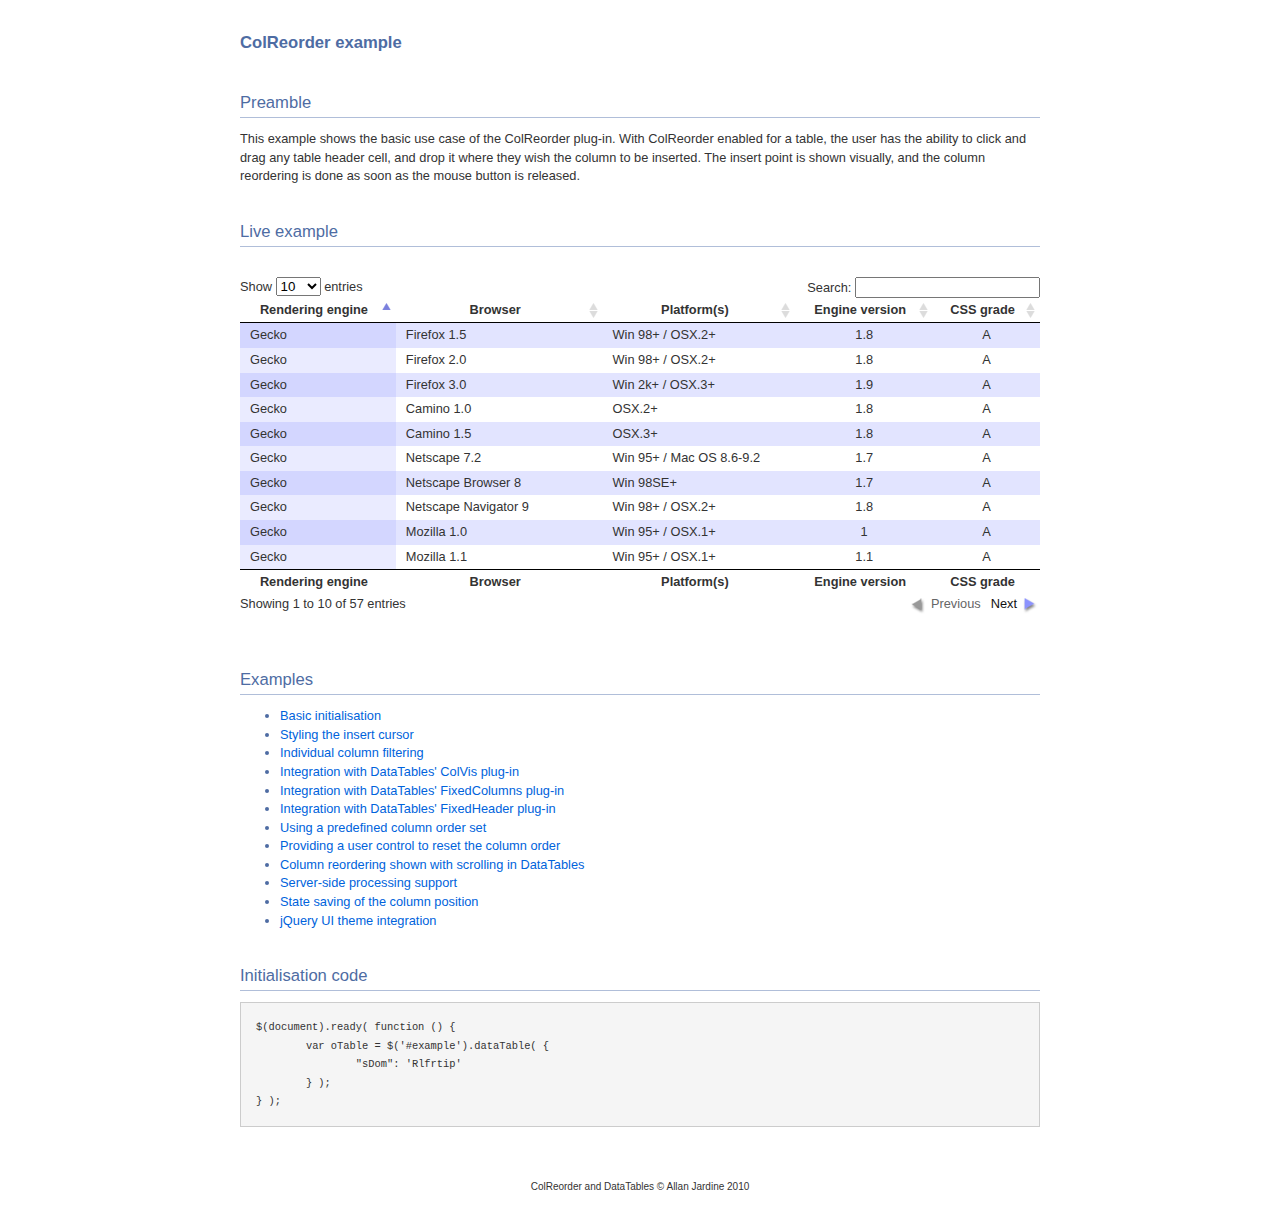
<file: WebContent/mbts_20_CloudAdmin/js/datatables/extras/ColReorder/index.html>
<!DOCTYPE HTML PUBLIC "-//W3C//DTD HTML 4.01//EN" "http://www.w3.org/TR/html4/strict.dtd">
<html>
	<head>
		<meta http-equiv="content-type" content="text/html; charset=utf-8">
		<link rel="shortcut icon" type="image/ico" href="http://www.sprymedia.co.uk/media/images/favicon.ico">
		
		<title>ColReorder example</title>
		<style type="text/css" title="currentStyle">
			@import "../../media/css/demo_page.css";
			@import "../../media/css/demo_table.css";
			@import "media/css/ColReorder.css";
		</style>
		<script type="text/javascript" charset="utf-8" src="../../media/js/jquery.js"></script>
		<script type="text/javascript" charset="utf-8" src="../../media/js/jquery.dataTables.js"></script>
		<script type="text/javascript" charset="utf-8" src="media/js/ColReorder.js"></script>
		<script type="text/javascript" charset="utf-8">
			$(document).ready( function () {
				var oTable = $('#example').dataTable( {
					"sDom": 'Rlfrtip'
				} );
			} );
		</script>
	</head>
	<body id="dt_example">
		<div id="container">
			<div class="full_width big">
				ColReorder example
			</div>
			
			<h1>Preamble</h1>
			<p>This example shows the basic use case of the ColReorder plug-in. With ColReorder enabled
				for a table, the user has the ability to click and drag any table header cell, and drop 
				it where they wish the column to be inserted. The insert point is shown visually, and
				the column reordering is done as soon as the mouse button is released.</p>
			
			<h1>Live example</h1>
			<form>
			<div id="demo">
<table cellpadding="0" cellspacing="0" border="0" class="display" id="example">
	<thead>
		<tr>
			<th>Rendering engine</th>
			<th>Browser</th>
			<th>Platform(s)</th>
			<th>Engine version</th>
			<th>CSS grade</th>
		</tr>
	</thead>
	<tfoot>
		<tr>
			<th>Rendering engine</th>
			<th>Browser</th>
			<th>Platform(s)</th>
			<th>Engine version</th>
			<th>CSS grade</th>
		</tr>
	</tfoot>
	<tbody>
		<tr class="odd_gradeX">
			<td>Trident</td>
			<td>Internet Explorer 4.0</td>
			<td>Win 95+ (Entity: &amp;)</td>
			<td class="center">4</td>
			<td class="center">X</td>
		</tr>
		<tr class="even_gradeC">
			<td>Trident</td>
			<td>Internet Explorer 5.0</td>
			<td>Win 95+</td>
			<td class="center">5</td>
			<td class="center">C</td>
		</tr>
		<tr class="odd_gradeA">
			<td>Trident</td>
			<td>Internet Explorer 5.5</td>
			<td>Win 95+</td>
			<td class="center">5.5</td>
			<td class="center">A</td>
		</tr>
		<tr class="even_gradeA">
			<td>Trident</td>
			<td>Internet Explorer 6</td>
			<td>Win 98+</td>
			<td class="center">6</td>
			<td class="center">A</td>
		</tr>
		<tr class="odd_gradeA">
			<td>Trident</td>
			<td>Internet Explorer 7</td>
			<td>Win XP SP2+</td>
			<td class="center">7</td>
			<td class="center">A</td>
		</tr>
		<tr class="even_gradeA">
			<td>Trident</td>
			<td>AOL browser (AOL desktop)</td>
			<td>Win XP</td>
			<td class="center">6</td>
			<td class="center">A</td>
		</tr>
		<tr class="odd_gradeA">
			<td>Gecko (UTF-8: $¢€)</td>
			<td>Firefox 1.0</td>
			<td>Win 98+ / OSX.2+</td>
			<td class="center">1.7</td>
			<td class="center">A</td>
		</tr>
		<tr class="even_gradeA">
			<td>Gecko</td>
			<td>Firefox 1.5</td>
			<td>Win 98+ / OSX.2+</td>
			<td class="center">1.8</td>
			<td class="center">A</td>
		</tr>
		<tr class="odd_gradeA">
			<td>Gecko</td>
			<td>Firefox 2.0</td>
			<td>Win 98+ / OSX.2+</td>
			<td class="center">1.8</td>
			<td class="center">A</td>
		</tr>
		<tr class="even_gradeA">
			<td>Gecko</td>
			<td>Firefox 3.0</td>
			<td>Win 2k+ / OSX.3+</td>
			<td class="center">1.9</td>
			<td class="center">A</td>
		</tr>
		<tr class="odd_gradeA">
			<td>Gecko</td>
			<td>Camino 1.0</td>
			<td>OSX.2+</td>
			<td class="center">1.8</td>
			<td class="center">A</td>
		</tr>
		<tr class="even_gradeA">
			<td>Gecko</td>
			<td>Camino 1.5</td>
			<td>OSX.3+</td>
			<td class="center">1.8</td>
			<td class="center">A</td>
		</tr>
		<tr class="odd_gradeA">
			<td>Gecko</td>
			<td>Netscape 7.2</td>
			<td>Win 95+ / Mac OS 8.6-9.2</td>
			<td class="center">1.7</td>
			<td class="center">A</td>
		</tr>
		<tr class="even_gradeA">
			<td>Gecko</td>
			<td>Netscape Browser 8</td>
			<td>Win 98SE+</td>
			<td class="center">1.7</td>
			<td class="center">A</td>
		</tr>
		<tr class="odd_gradeA">
			<td>Gecko</td>
			<td>Netscape Navigator 9</td>
			<td>Win 98+ / OSX.2+</td>
			<td class="center">1.8</td>
			<td class="center">A</td>
		</tr>
		<tr class="even_gradeA">
			<td>Gecko</td>
			<td>Mozilla 1.0</td>
			<td>Win 95+ / OSX.1+</td>
			<td class="center">1</td>
			<td class="center">A</td>
		</tr>
		<tr class="odd_gradeA">
			<td>Gecko</td>
			<td>Mozilla 1.1</td>
			<td>Win 95+ / OSX.1+</td>
			<td class="center">1.1</td>
			<td class="center">A</td>
		</tr>
		<tr class="even_gradeA">
			<td>Gecko</td>
			<td>Mozilla 1.2</td>
			<td>Win 95+ / OSX.1+</td>
			<td class="center">1.2</td>
			<td class="center">A</td>
		</tr>
		<tr class="odd_gradeA">
			<td>Gecko</td>
			<td>Mozilla 1.3</td>
			<td>Win 95+ / OSX.1+</td>
			<td class="center">1.3</td>
			<td class="center">A</td>
		</tr>
		<tr class="even_gradeA">
			<td>Gecko</td>
			<td>Mozilla 1.4</td>
			<td>Win 95+ / OSX.1+</td>
			<td class="center">1.4</td>
			<td class="center">A</td>
		</tr>
		<tr class="odd_gradeA">
			<td>Gecko</td>
			<td>Mozilla 1.5</td>
			<td>Win 95+ / OSX.1+</td>
			<td class="center">1.5</td>
			<td class="center">A</td>
		</tr>
		<tr class="even_gradeA">
			<td>Gecko</td>
			<td>Mozilla 1.6</td>
			<td>Win 95+ / OSX.1+</td>
			<td class="center">1.6</td>
			<td class="center">A</td>
		</tr>
		<tr class="odd_gradeA">
			<td>Gecko</td>
			<td>Mozilla 1.7</td>
			<td>Win 98+ / OSX.1+</td>
			<td class="center">1.7</td>
			<td class="center">A</td>
		</tr>
		<tr class="even_gradeA">
			<td>Gecko</td>
			<td>Mozilla 1.8</td>
			<td>Win 98+ / OSX.1+</td>
			<td class="center">1.8</td>
			<td class="center">A</td>
		</tr>
		<tr class="odd_gradeA">
			<td>Gecko</td>
			<td>Seamonkey 1.1</td>
			<td>Win 98+ / OSX.2+</td>
			<td class="center">1.8</td>
			<td class="center">A</td>
		</tr>
		<tr class="even_gradeA">
			<td>Gecko</td>
			<td>Epiphany 2.20</td>
			<td>Gnome</td>
			<td class="center">1.8</td>
			<td class="center">A</td>
		</tr>
		<tr class="odd_gradeA">
			<td>Webkit</td>
			<td>Safari 1.2</td>
			<td>OSX.3</td>
			<td class="center">125.5</td>
			<td class="center">A</td>
		</tr>
		<tr class="even_gradeA">
			<td>Webkit</td>
			<td>Safari 1.3</td>
			<td>OSX.3</td>
			<td class="center">312.8</td>
			<td class="center">A</td>
		</tr>
		<tr class="odd_gradeA">
			<td>Webkit</td>
			<td>Safari 2.0</td>
			<td>OSX.4+</td>
			<td class="center">419.3</td>
			<td class="center">A</td>
		</tr>
		<tr class="even_gradeA">
			<td>Webkit</td>
			<td>Safari 3.0</td>
			<td>OSX.4+</td>
			<td class="center">522.1</td>
			<td class="center">A</td>
		</tr>
		<tr class="odd_gradeA">
			<td>Webkit</td>
			<td>OmniWeb 5.5</td>
			<td>OSX.4+</td>
			<td class="center">420</td>
			<td class="center">A</td>
		</tr>
		<tr class="even_gradeA">
			<td>Webkit</td>
			<td>iPod Touch / iPhone</td>
			<td>iPod</td>
			<td class="center">420.1</td>
			<td class="center">A</td>
		</tr>
		<tr class="odd_gradeA">
			<td>Webkit</td>
			<td>S60</td>
			<td>S60</td>
			<td class="center">413</td>
			<td class="center">A</td>
		</tr>
		<tr class="even_gradeA">
			<td>Presto</td>
			<td>Opera 7.0</td>
			<td>Win 95+ / OSX.1+</td>
			<td class="center">-</td>
			<td class="center">A</td>
		</tr>
		<tr class="odd_gradeA">
			<td>Presto</td>
			<td>Opera 7.5</td>
			<td>Win 95+ / OSX.2+</td>
			<td class="center">-</td>
			<td class="center">A</td>
		</tr>
		<tr class="even_gradeA">
			<td>Presto</td>
			<td>Opera 8.0</td>
			<td>Win 95+ / OSX.2+</td>
			<td class="center">-</td>
			<td class="center">A</td>
		</tr>
		<tr class="odd_gradeA">
			<td>Presto</td>
			<td>Opera 8.5</td>
			<td>Win 95+ / OSX.2+</td>
			<td class="center">-</td>
			<td class="center">A</td>
		</tr>
		<tr class="even_gradeA">
			<td>Presto</td>
			<td>Opera 9.0</td>
			<td>Win 95+ / OSX.3+</td>
			<td class="center">-</td>
			<td class="center">A</td>
		</tr>
		<tr class="odd_gradeA">
			<td>Presto</td>
			<td>Opera 9.2</td>
			<td>Win 88+ / OSX.3+</td>
			<td class="center">-</td>
			<td class="center">A</td>
		</tr>
		<tr class="even_gradeA">
			<td>Presto</td>
			<td>Opera 9.5</td>
			<td>Win 88+ / OSX.3+</td>
			<td class="center">-</td>
			<td class="center">A</td>
		</tr>
		<tr class="odd_gradeA">
			<td>Presto</td>
			<td>Opera for Wii</td>
			<td>Wii</td>
			<td class="center">-</td>
			<td class="center">A</td>
		</tr>
		<tr class="even_gradeA">
			<td>Presto</td>
			<td>Nokia N800</td>
			<td>N800</td>
			<td class="center">-</td>
			<td class="center">A</td>
		</tr>
		<tr class="odd_gradeA">
			<td>Presto</td>
			<td>Nintendo DS browser</td>
			<td>Nintendo DS</td>
			<td class="center">8.5</td>
			<td class="center">C/A<sup>1</sup></td>
		</tr>
		<tr class="even_gradeC">
			<td>KHTML</td>
			<td>Konqureror 3.1</td>
			<td>KDE 3.1</td>
			<td class="center">3.1</td>
			<td class="center">C</td>
		</tr>
		<tr class="odd_gradeA">
			<td>KHTML</td>
			<td>Konqureror 3.3</td>
			<td>KDE 3.3</td>
			<td class="center">3.3</td>
			<td class="center">A</td>
		</tr>
		<tr class="even_gradeA">
			<td>KHTML</td>
			<td>Konqureror 3.5</td>
			<td>KDE 3.5</td>
			<td class="center">3.5</td>
			<td class="center">A</td>
		</tr>
		<tr class="odd_gradeX">
			<td>Tasman</td>
			<td>Internet Explorer 4.5</td>
			<td>Mac OS 8-9</td>
			<td class="center">-</td>
			<td class="center">X</td>
		</tr>
		<tr class="even_gradeC">
			<td>Tasman</td>
			<td>Internet Explorer 5.1</td>
			<td>Mac OS 7.6-9</td>
			<td class="center">1</td>
			<td class="center">C</td>
		</tr>
		<tr class="odd_gradeC">
			<td>Tasman</td>
			<td>Internet Explorer 5.2</td>
			<td>Mac OS 8-X</td>
			<td class="center">1</td>
			<td class="center">C</td>
		</tr>
		<tr class="even_gradeA">
			<td>Misc</td>
			<td>NetFront 3.1</td>
			<td>Embedded devices</td>
			<td class="center">-</td>
			<td class="center">C</td>
		</tr>
		<tr class="odd_gradeA">
			<td>Misc</td>
			<td>NetFront 3.4</td>
			<td>Embedded devices</td>
			<td class="center">-</td>
			<td class="center">A</td>
		</tr>
		<tr class="even_gradeX">
			<td>Misc</td>
			<td>Dillo 0.8</td>
			<td>Embedded devices</td>
			<td class="center">-</td>
			<td class="center">X</td>
		</tr>
		<tr class="odd_gradeX">
			<td>Misc</td>
			<td>Links</td>
			<td>Text only</td>
			<td class="center">-</td>
			<td class="center">X</td>
		</tr>
		<tr class="even_gradeX">
			<td>Misc</td>
			<td>Lynx</td>
			<td>Text only</td>
			<td class="center">-</td>
			<td class="center">X</td>
		</tr>
		<tr class="odd_gradeC">
			<td>Misc</td>
			<td>IE Mobile</td>
			<td>Windows Mobile 6</td>
			<td class="center">-</td>
			<td class="center">C</td>
		</tr>
		<tr class="even_gradeC">
			<td>Misc</td>
			<td>PSP browser</td>
			<td>PSP</td>
			<td class="center">-</td>
			<td class="center">C</td>
		</tr>
		<tr class="odd_gradeU">
			<td>Other browsers</td>
			<td>All others</td>
			<td>-</td>
			<td class="center">-</td>
			<td class="center">U</td>
		</tr>
	</tbody>
</table>
			</div>
		</form>
			<div class="spacer"></div>
			
			
			<h1>Examples</h1>
			<ul>
				<li><a href="index.html">Basic initialisation</a></li>
				<li><a href="alt_insert.html">Styling the insert cursor</a></li>
				<li><a href="col_filter.html">Individual column filtering</a></li>
				<li><a href="colvis.html">Integration with DataTables' ColVis plug-in</a></li>
				<li><a href="fixedcolumns.html">Integration with DataTables' FixedColumns plug-in</a></li>
				<li><a href="fixedheader.html">Integration with DataTables' FixedHeader plug-in</a></li>
				<li><a href="predefined.html">Using a predefined column order set</a></li>
				<li><a href="reset.html">Providing a user control to reset the column order</a></li>
				<li><a href="scrolling.html">Column reordering shown with scrolling in DataTables</a></li>
				<li><a href="server_side.html">Server-side processing support</a></li>
				<li><a href="state_save.html">State saving of the column position</a></li>
				<li><a href="theme.html">jQuery UI theme integration</a></li>
			</ul>
			
			
			<h1>Initialisation code</h1>
			<pre>$(document).ready( function () {
	var oTable = $('#example').dataTable( {
		"sDom": 'Rlfrtip'
	} );
} );</pre>
			
			<div id="footer" style="text-align:center;">
				<span style="font-size:10px;">
					ColReorder and DataTables &copy; Allan Jardine 2010
				</span>
			</div>
		</div>
	</body>
</html>
</file>
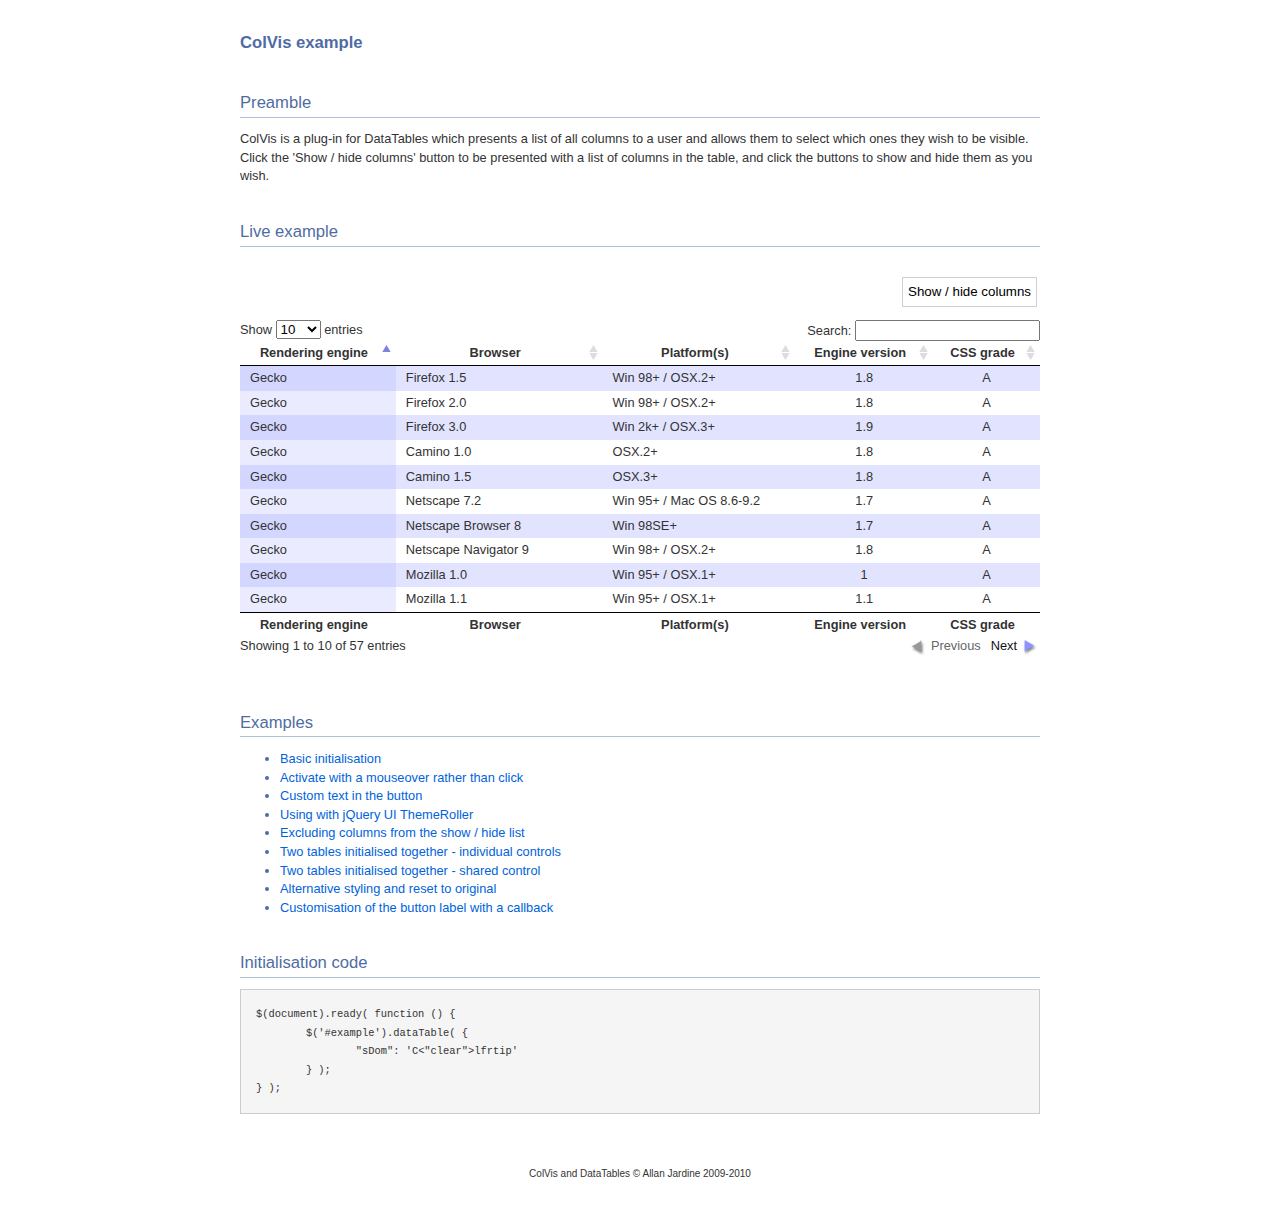
<file: WebContent/mbts_20_CloudAdmin/js/datatables/extras/ColVis/index.html>
<!DOCTYPE HTML PUBLIC "-//W3C//DTD HTML 4.01//EN" "http://www.w3.org/TR/html4/strict.dtd">
<html>
	<head>
		<meta http-equiv="content-type" content="text/html; charset=utf-8">
		<link rel="shortcut icon" type="image/ico" href="http://www.sprymedia.co.uk/media/images/favicon.ico">
		
		<title>ColVis example</title>
		<style type="text/css" title="currentStyle">
			@import "../../media/css/demo_page.css";
			@import "../../media/css/demo_table.css";
			@import "media/css/ColVis.css";
		</style>
		<script type="text/javascript" charset="utf-8" src="../../media/js/jquery.js"></script>
		<script type="text/javascript" charset="utf-8" src="../../media/js/jquery.dataTables.js"></script>
		<script type="text/javascript" charset="utf-8" src="media/js/ColVis.js"></script>
		<script type="text/javascript" charset="utf-8">
			$(document).ready( function () {
				$('#example').dataTable( {
					"sDom": 'C<"clear">lfrtip'
				} );
			} );
		</script>
	</head>
	<body id="dt_example">
		<div id="container">
			<div class="full_width big">
				ColVis example
			</div>
			
			<h1>Preamble</h1>
			<p>ColVis is a plug-in for DataTables which presents a list of all columns to a user and allows them to select which ones they wish to be visible. Click the 'Show / hide columns' button to be presented with a list of columns in the table, and click the buttons to show and hide them as you wish.</p>
			
			<h1>Live example</h1>
			<form>
			<div id="demo">
<table cellpadding="0" cellspacing="0" border="0" class="display" id="example">
	<thead>
		<tr>
			<th>Rendering engine</th>
			<th>Browser</th>
			<th>Platform(s)</th>
			<th>Engine version</th>
			<th>CSS grade</th>
		</tr>
	</thead>
	<tfoot>
		<tr>
			<th>Rendering engine</th>
			<th>Browser</th>
			<th>Platform(s)</th>
			<th>Engine version</th>
			<th>CSS grade</th>
		</tr>
	</tfoot>
	<tbody>
		<tr class="odd_gradeX">
			<td>Trident</td>
			<td>Internet Explorer 4.0</td>
			<td>Win 95+ (Entity: &amp;)</td>
			<td class="center">4</td>
			<td class="center">X</td>
		</tr>
		<tr class="even_gradeC">
			<td>Trident</td>
			<td>Internet Explorer 5.0</td>
			<td>Win 95+</td>
			<td class="center">5</td>
			<td class="center">C</td>
		</tr>
		<tr class="odd_gradeA">
			<td>Trident</td>
			<td>Internet Explorer 5.5</td>
			<td>Win 95+</td>
			<td class="center">5.5</td>
			<td class="center">A</td>
		</tr>
		<tr class="even_gradeA">
			<td>Trident</td>
			<td>Internet Explorer 6</td>
			<td>Win 98+</td>
			<td class="center">6</td>
			<td class="center">A</td>
		</tr>
		<tr class="odd_gradeA">
			<td>Trident</td>
			<td>Internet Explorer 7</td>
			<td>Win XP SP2+</td>
			<td class="center">7</td>
			<td class="center">A</td>
		</tr>
		<tr class="even_gradeA">
			<td>Trident</td>
			<td>AOL browser (AOL desktop)</td>
			<td>Win XP</td>
			<td class="center">6</td>
			<td class="center">A</td>
		</tr>
		<tr class="odd_gradeA">
			<td>Gecko (UTF-8: $¢€)</td>
			<td>Firefox 1.0</td>
			<td>Win 98+ / OSX.2+</td>
			<td class="center">1.7</td>
			<td class="center">A</td>
		</tr>
		<tr class="even_gradeA">
			<td>Gecko</td>
			<td>Firefox 1.5</td>
			<td>Win 98+ / OSX.2+</td>
			<td class="center">1.8</td>
			<td class="center">A</td>
		</tr>
		<tr class="odd_gradeA">
			<td>Gecko</td>
			<td>Firefox 2.0</td>
			<td>Win 98+ / OSX.2+</td>
			<td class="center">1.8</td>
			<td class="center">A</td>
		</tr>
		<tr class="even_gradeA">
			<td>Gecko</td>
			<td>Firefox 3.0</td>
			<td>Win 2k+ / OSX.3+</td>
			<td class="center">1.9</td>
			<td class="center">A</td>
		</tr>
		<tr class="odd_gradeA">
			<td>Gecko</td>
			<td>Camino 1.0</td>
			<td>OSX.2+</td>
			<td class="center">1.8</td>
			<td class="center">A</td>
		</tr>
		<tr class="even_gradeA">
			<td>Gecko</td>
			<td>Camino 1.5</td>
			<td>OSX.3+</td>
			<td class="center">1.8</td>
			<td class="center">A</td>
		</tr>
		<tr class="odd_gradeA">
			<td>Gecko</td>
			<td>Netscape 7.2</td>
			<td>Win 95+ / Mac OS 8.6-9.2</td>
			<td class="center">1.7</td>
			<td class="center">A</td>
		</tr>
		<tr class="even_gradeA">
			<td>Gecko</td>
			<td>Netscape Browser 8</td>
			<td>Win 98SE+</td>
			<td class="center">1.7</td>
			<td class="center">A</td>
		</tr>
		<tr class="odd_gradeA">
			<td>Gecko</td>
			<td>Netscape Navigator 9</td>
			<td>Win 98+ / OSX.2+</td>
			<td class="center">1.8</td>
			<td class="center">A</td>
		</tr>
		<tr class="even_gradeA">
			<td>Gecko</td>
			<td>Mozilla 1.0</td>
			<td>Win 95+ / OSX.1+</td>
			<td class="center">1</td>
			<td class="center">A</td>
		</tr>
		<tr class="odd_gradeA">
			<td>Gecko</td>
			<td>Mozilla 1.1</td>
			<td>Win 95+ / OSX.1+</td>
			<td class="center">1.1</td>
			<td class="center">A</td>
		</tr>
		<tr class="even_gradeA">
			<td>Gecko</td>
			<td>Mozilla 1.2</td>
			<td>Win 95+ / OSX.1+</td>
			<td class="center">1.2</td>
			<td class="center">A</td>
		</tr>
		<tr class="odd_gradeA">
			<td>Gecko</td>
			<td>Mozilla 1.3</td>
			<td>Win 95+ / OSX.1+</td>
			<td class="center">1.3</td>
			<td class="center">A</td>
		</tr>
		<tr class="even_gradeA">
			<td>Gecko</td>
			<td>Mozilla 1.4</td>
			<td>Win 95+ / OSX.1+</td>
			<td class="center">1.4</td>
			<td class="center">A</td>
		</tr>
		<tr class="odd_gradeA">
			<td>Gecko</td>
			<td>Mozilla 1.5</td>
			<td>Win 95+ / OSX.1+</td>
			<td class="center">1.5</td>
			<td class="center">A</td>
		</tr>
		<tr class="even_gradeA">
			<td>Gecko</td>
			<td>Mozilla 1.6</td>
			<td>Win 95+ / OSX.1+</td>
			<td class="center">1.6</td>
			<td class="center">A</td>
		</tr>
		<tr class="odd_gradeA">
			<td>Gecko</td>
			<td>Mozilla 1.7</td>
			<td>Win 98+ / OSX.1+</td>
			<td class="center">1.7</td>
			<td class="center">A</td>
		</tr>
		<tr class="even_gradeA">
			<td>Gecko</td>
			<td>Mozilla 1.8</td>
			<td>Win 98+ / OSX.1+</td>
			<td class="center">1.8</td>
			<td class="center">A</td>
		</tr>
		<tr class="odd_gradeA">
			<td>Gecko</td>
			<td>Seamonkey 1.1</td>
			<td>Win 98+ / OSX.2+</td>
			<td class="center">1.8</td>
			<td class="center">A</td>
		</tr>
		<tr class="even_gradeA">
			<td>Gecko</td>
			<td>Epiphany 2.20</td>
			<td>Gnome</td>
			<td class="center">1.8</td>
			<td class="center">A</td>
		</tr>
		<tr class="odd_gradeA">
			<td>Webkit</td>
			<td>Safari 1.2</td>
			<td>OSX.3</td>
			<td class="center">125.5</td>
			<td class="center">A</td>
		</tr>
		<tr class="even_gradeA">
			<td>Webkit</td>
			<td>Safari 1.3</td>
			<td>OSX.3</td>
			<td class="center">312.8</td>
			<td class="center">A</td>
		</tr>
		<tr class="odd_gradeA">
			<td>Webkit</td>
			<td>Safari 2.0</td>
			<td>OSX.4+</td>
			<td class="center">419.3</td>
			<td class="center">A</td>
		</tr>
		<tr class="even_gradeA">
			<td>Webkit</td>
			<td>Safari 3.0</td>
			<td>OSX.4+</td>
			<td class="center">522.1</td>
			<td class="center">A</td>
		</tr>
		<tr class="odd_gradeA">
			<td>Webkit</td>
			<td>OmniWeb 5.5</td>
			<td>OSX.4+</td>
			<td class="center">420</td>
			<td class="center">A</td>
		</tr>
		<tr class="even_gradeA">
			<td>Webkit</td>
			<td>iPod Touch / iPhone</td>
			<td>iPod</td>
			<td class="center">420.1</td>
			<td class="center">A</td>
		</tr>
		<tr class="odd_gradeA">
			<td>Webkit</td>
			<td>S60</td>
			<td>S60</td>
			<td class="center">413</td>
			<td class="center">A</td>
		</tr>
		<tr class="even_gradeA">
			<td>Presto</td>
			<td>Opera 7.0</td>
			<td>Win 95+ / OSX.1+</td>
			<td class="center">-</td>
			<td class="center">A</td>
		</tr>
		<tr class="odd_gradeA">
			<td>Presto</td>
			<td>Opera 7.5</td>
			<td>Win 95+ / OSX.2+</td>
			<td class="center">-</td>
			<td class="center">A</td>
		</tr>
		<tr class="even_gradeA">
			<td>Presto</td>
			<td>Opera 8.0</td>
			<td>Win 95+ / OSX.2+</td>
			<td class="center">-</td>
			<td class="center">A</td>
		</tr>
		<tr class="odd_gradeA">
			<td>Presto</td>
			<td>Opera 8.5</td>
			<td>Win 95+ / OSX.2+</td>
			<td class="center">-</td>
			<td class="center">A</td>
		</tr>
		<tr class="even_gradeA">
			<td>Presto</td>
			<td>Opera 9.0</td>
			<td>Win 95+ / OSX.3+</td>
			<td class="center">-</td>
			<td class="center">A</td>
		</tr>
		<tr class="odd_gradeA">
			<td>Presto</td>
			<td>Opera 9.2</td>
			<td>Win 88+ / OSX.3+</td>
			<td class="center">-</td>
			<td class="center">A</td>
		</tr>
		<tr class="even_gradeA">
			<td>Presto</td>
			<td>Opera 9.5</td>
			<td>Win 88+ / OSX.3+</td>
			<td class="center">-</td>
			<td class="center">A</td>
		</tr>
		<tr class="odd_gradeA">
			<td>Presto</td>
			<td>Opera for Wii</td>
			<td>Wii</td>
			<td class="center">-</td>
			<td class="center">A</td>
		</tr>
		<tr class="even_gradeA">
			<td>Presto</td>
			<td>Nokia N800</td>
			<td>N800</td>
			<td class="center">-</td>
			<td class="center">A</td>
		</tr>
		<tr class="odd_gradeA">
			<td>Presto</td>
			<td>Nintendo DS browser</td>
			<td>Nintendo DS</td>
			<td class="center">8.5</td>
			<td class="center">C/A<sup>1</sup></td>
		</tr>
		<tr class="even_gradeC">
			<td>KHTML</td>
			<td>Konqureror 3.1</td>
			<td>KDE 3.1</td>
			<td class="center">3.1</td>
			<td class="center">C</td>
		</tr>
		<tr class="odd_gradeA">
			<td>KHTML</td>
			<td>Konqureror 3.3</td>
			<td>KDE 3.3</td>
			<td class="center">3.3</td>
			<td class="center">A</td>
		</tr>
		<tr class="even_gradeA">
			<td>KHTML</td>
			<td>Konqureror 3.5</td>
			<td>KDE 3.5</td>
			<td class="center">3.5</td>
			<td class="center">A</td>
		</tr>
		<tr class="odd_gradeX">
			<td>Tasman</td>
			<td>Internet Explorer 4.5</td>
			<td>Mac OS 8-9</td>
			<td class="center">-</td>
			<td class="center">X</td>
		</tr>
		<tr class="even_gradeC">
			<td>Tasman</td>
			<td>Internet Explorer 5.1</td>
			<td>Mac OS 7.6-9</td>
			<td class="center">1</td>
			<td class="center">C</td>
		</tr>
		<tr class="odd_gradeC">
			<td>Tasman</td>
			<td>Internet Explorer 5.2</td>
			<td>Mac OS 8-X</td>
			<td class="center">1</td>
			<td class="center">C</td>
		</tr>
		<tr class="even_gradeA">
			<td>Misc</td>
			<td>NetFront 3.1</td>
			<td>Embedded devices</td>
			<td class="center">-</td>
			<td class="center">C</td>
		</tr>
		<tr class="odd_gradeA">
			<td>Misc</td>
			<td>NetFront 3.4</td>
			<td>Embedded devices</td>
			<td class="center">-</td>
			<td class="center">A</td>
		</tr>
		<tr class="even_gradeX">
			<td>Misc</td>
			<td>Dillo 0.8</td>
			<td>Embedded devices</td>
			<td class="center">-</td>
			<td class="center">X</td>
		</tr>
		<tr class="odd_gradeX">
			<td>Misc</td>
			<td>Links</td>
			<td>Text only</td>
			<td class="center">-</td>
			<td class="center">X</td>
		</tr>
		<tr class="even_gradeX">
			<td>Misc</td>
			<td>Lynx</td>
			<td>Text only</td>
			<td class="center">-</td>
			<td class="center">X</td>
		</tr>
		<tr class="odd_gradeC">
			<td>Misc</td>
			<td>IE Mobile</td>
			<td>Windows Mobile 6</td>
			<td class="center">-</td>
			<td class="center">C</td>
		</tr>
		<tr class="even_gradeC">
			<td>Misc</td>
			<td>PSP browser</td>
			<td>PSP</td>
			<td class="center">-</td>
			<td class="center">C</td>
		</tr>
		<tr class="odd_gradeU">
			<td>Other browsers</td>
			<td>All others</td>
			<td>-</td>
			<td class="center">-</td>
			<td class="center">U</td>
		</tr>
	</tbody>
</table>
			</div>
		</form>
			<div class="spacer"></div>
			
			
			<h1>Examples</h1>
			<ul>
				<li><a href="index.html">Basic initialisation</a></li>
				<li><a href="mouseover.html">Activate with a mouseover rather than click</a></li>
				<li><a href="text.html">Custom text in the button</a></li>
				<li><a href="theme.html">Using with jQuery UI ThemeRoller</a></li>
				<li><a href="exclude_columns.html">Excluding columns from the show / hide list</a></li>
				<li><a href="two_tables.html">Two tables initialised together - individual controls</a></li>
				<li><a href="two_tables_identical.html">Two tables initialised together - shared control</a></li>
				<li><a href="style.html">Alternative styling and reset to original</a></li>
				<li><a href="title_callback.html">Customisation of the button label with a callback</a></li>
			</ul>
			
			
			<h1>Initialisation code</h1>
			<pre>$(document).ready( function () {
	$('#example').dataTable( {
		"sDom": 'C&lt;"clear"&gt;lfrtip'
	} );
} );</pre>
			
			<div id="footer" style="text-align:center;">
				<span style="font-size:10px;">
					ColVis and DataTables &copy; Allan Jardine 2009-2010
				</span>
			</div>
		</div>
	</body>
</html>
</file>
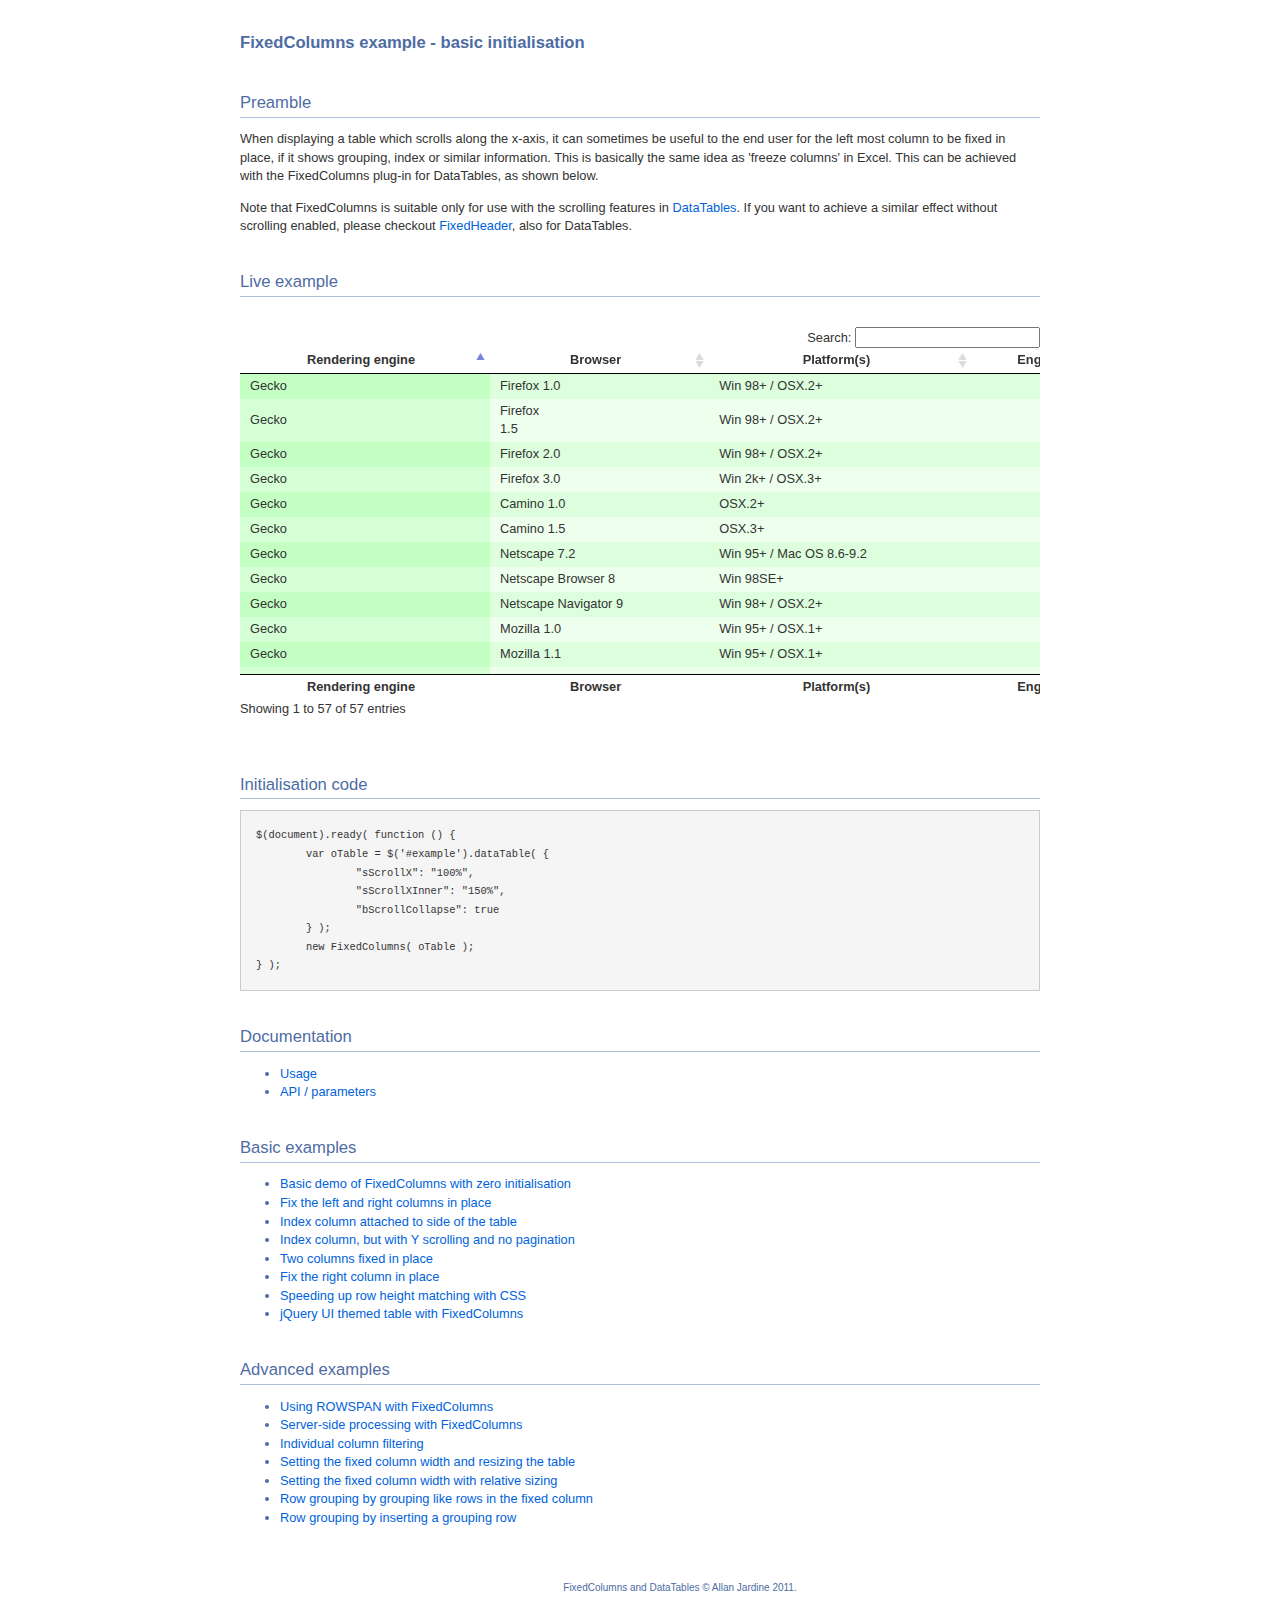
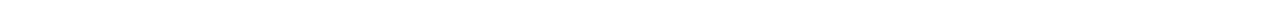
<file: WebContent/mbts_20_CloudAdmin/js/datatables/extras/FixedColumns/index.html>
<!DOCTYPE HTML PUBLIC "-//W3C//DTD HTML 4.01//EN" "http://www.w3.org/TR/html4/strict.dtd">
<html>
	<head>
		<meta http-equiv="content-type" content="text/html; charset=utf-8">
		<link rel="shortcut icon" type="image/ico" href="http://www.sprymedia.co.uk/media/images/favicon.ico">
		
		<title>FixedColumns example</title>
		<style type="text/css" title="currentStyle">
			@import "../../media/css/demo_page.css";
			@import "../../media/css/demo_table.css";
		</style>
		<script type="text/javascript" charset="utf-8" src="../../media/js/jquery.js"></script>
		<script type="text/javascript" charset="utf-8" src="../../media/js/jquery.dataTables.js"></script>
		<script type="text/javascript" charset="utf-8" src="media/js/FixedColumns.js"></script>
		<script type="text/javascript" charset="utf-8">
			$(document).ready( function () {
				var oTable = $('#example').dataTable( {
					"sScrollY": "300px",
					"sScrollX": "100%",
					"sScrollXInner": "150%",
					"bScrollCollapse": true,
					"bPaginate": false
				} );
				new FixedColumns( oTable );
			} );
		</script>
	</head>
	<body id="dt_example">
		<div id="container">
			<div class="full_width big">
				FixedColumns example - basic initialisation
			</div>
			
			<h1>Preamble</h1>
			<p>When displaying a table which scrolls along the x-axis, it can sometimes be useful to the end user for the left most column to be fixed in place, if it shows grouping, index or similar information. This is basically the same idea as 'freeze columns' in Excel. This can be achieved with the FixedColumns plug-in for DataTables, as shown below.</p>
			<p>Note that FixedColumns is suitable only for use with the scrolling features in <a href="http://datatables.net">DataTables</a>. If you want to achieve a similar effect without scrolling enabled, please checkout <a href="http://datatables.net/plug-ins">FixedHeader</a>, also for DataTables.</p>
			
			<h1>Live example</h1>
			<div id="demo">
<table cellpadding="0" cellspacing="0" border="0" class="display" id="example">
	<thead>
		<tr>
			<th>Rendering engine</th>
			<th>Browser</th>
			<th>Platform(s)</th>
			<th>Engine version</th>
			<th>CSS grade</th>
		</tr>
	</thead>
	<tfoot>
		<tr>
			<th>Rendering engine</th>
			<th>Browser</th>
			<th>Platform(s)</th>
			<th>Engine version</th>
			<th>CSS grade</th>
		</tr>
	</tfoot>
	<tbody>
		<tr class="gradeX">
			<td>Trident</td>
			<td>Internet
				 Explorer 4.0</td>
			<td>Win 95+</td>
			<td class="center">4</td>
			<td class="center">X</td>
		</tr>
		<tr class="gradeC">
			<td>Trident</td>
			<td>Internet
				 Explorer 5.0</td>
			<td>Win 95+</td>
			<td class="center">5</td>
			<td class="center">C</td>
		</tr>
		<tr class="gradeA">
			<td>Trident</td>
			<td>Internet
				 Explorer 5.5</td>
			<td>Win 95+</td>
			<td class="center">5.5</td>
			<td class="center">A</td>
		</tr>
		<tr class="gradeA">
			<td>Trident</td>
			<td>Internet
				 Explorer 6</td>
			<td>Win 98+</td>
			<td class="center">6</td>
			<td class="center">A</td>
		</tr>
		<tr class="gradeA">
			<td>Trident</td>
			<td>Internet Explorer 7</td>
			<td>Win XP SP2+</td>
			<td class="center">7</td>
			<td class="center">A</td>
		</tr>
		<tr class="gradeA">
			<td>Trident</td>
			<td>AOL browser (AOL desktop)</td>
			<td>Win XP</td>
			<td class="center">6</td>
			<td class="center">A</td>
		</tr>
		<tr class="gradeA">
			<td>Gecko</td>
			<td>Firefox 1.0</td>
			<td>Win 98+ / OSX.2+</td>
			<td class="center">1.7</td>
			<td class="center">A</td>
		</tr>
		<tr class="gradeA">
			<td>Gecko</td>
			<td>Firefox <br>1.5</td>
			<td>Win 98+ / OSX.2+</td>
			<td class="center">1.8</td>
			<td class="center">A</td>
		</tr>
		<tr class="gradeA">
			<td>Gecko</td>
			<td>Firefox 2.0</td>
			<td>Win 98+ / OSX.2+</td>
			<td class="center">1.8</td>
			<td class="center">A</td>
		</tr>
		<tr class="gradeA">
			<td>Gecko</td>
			<td>Firefox 3.0</td>
			<td>Win 2k+ / OSX.3+</td>
			<td class="center">1.9</td>
			<td class="center">A</td>
		</tr>
		<tr class="gradeA">
			<td>Gecko</td>
			<td>Camino 1.0</td>
			<td>OSX.2+</td>
			<td class="center">1.8</td>
			<td class="center">A</td>
		</tr>
		<tr class="gradeA">
			<td>Gecko</td>
			<td>Camino 1.5</td>
			<td>OSX.3+</td>
			<td class="center">1.8</td>
			<td class="center">A</td>
		</tr>
		<tr class="gradeA">
			<td>Gecko</td>
			<td>Netscape 7.2</td>
			<td>Win 95+ / Mac OS 8.6-9.2</td>
			<td class="center">1.7</td>
			<td class="center">A</td>
		</tr>
		<tr class="gradeA">
			<td>Gecko</td>
			<td>Netscape Browser 8</td>
			<td>Win 98SE+</td>
			<td class="center">1.7</td>
			<td class="center">A</td>
		</tr>
		<tr class="gradeA">
			<td>Gecko</td>
			<td>Netscape Navigator 9</td>
			<td>Win 98+ / OSX.2+</td>
			<td class="center">1.8</td>
			<td class="center">A</td>
		</tr>
		<tr class="gradeA">
			<td>Gecko</td>
			<td>Mozilla 1.0</td>
			<td>Win 95+ / OSX.1+</td>
			<td class="center">1</td>
			<td class="center">A</td>
		</tr>
		<tr class="gradeA">
			<td>Gecko</td>
			<td>Mozilla 1.1</td>
			<td>Win 95+ / OSX.1+</td>
			<td class="center">1.1</td>
			<td class="center">A</td>
		</tr>
		<tr class="gradeA">
			<td>Gecko</td>
			<td>Mozilla 1.2</td>
			<td>Win 95+ / OSX.1+</td>
			<td class="center">1.2</td>
			<td class="center">A</td>
		</tr>
		<tr class="gradeA">
			<td>Gecko</td>
			<td>Mozilla 1.3</td>
			<td>Win 95+ / OSX.1+</td>
			<td class="center">1.3</td>
			<td class="center">A</td>
		</tr>
		<tr class="gradeA">
			<td>Gecko</td>
			<td>Mozilla 1.4</td>
			<td>Win 95+ / OSX.1+</td>
			<td class="center">1.4</td>
			<td class="center">A</td>
		</tr>
		<tr class="gradeA">
			<td>Gecko</td>
			<td>Mozilla 1.5</td>
			<td>Win 95+ / OSX.1+</td>
			<td class="center">1.5</td>
			<td class="center">A</td>
		</tr>
		<tr class="gradeA">
			<td>Gecko</td>
			<td>Mozilla 1.6</td>
			<td>Win 95+ / OSX.1+</td>
			<td class="center">1.6</td>
			<td class="center">A</td>
		</tr>
		<tr class="gradeA">
			<td>Gecko</td>
			<td>Mozilla 1.7</td>
			<td>Win 98+ / OSX.1+</td>
			<td class="center">1.7</td>
			<td class="center">A</td>
		</tr>
		<tr class="gradeA">
			<td>Gecko</td>
			<td>Mozilla 1.8</td>
			<td>Win 98+ / OSX.1+</td>
			<td class="center">1.8</td>
			<td class="center">A</td>
		</tr>
		<tr class="gradeA">
			<td>Gecko</td>
			<td>Seamonkey 1.1</td>
			<td>Win 98+ / OSX.2+</td>
			<td class="center">1.8</td>
			<td class="center">A</td>
		</tr>
		<tr class="gradeA">
			<td>Gecko</td>
			<td>Epiphany 2.20</td>
			<td>Gnome</td>
			<td class="center">1.8</td>
			<td class="center">A</td>
		</tr>
		<tr class="gradeA">
			<td>Webkit</td>
			<td>Safari 1.2</td>
			<td>OSX.3</td>
			<td class="center">125.5</td>
			<td class="center">A</td>
		</tr>
		<tr class="gradeA">
			<td>Webkit</td>
			<td>Safari 1.3</td>
			<td>OSX.3</td>
			<td class="center">312.8</td>
			<td class="center">A</td>
		</tr>
		<tr class="gradeA">
			<td>Webkit</td>
			<td>Safari 2.0</td>
			<td>OSX.4+</td>
			<td class="center">419.3</td>
			<td class="center">A</td>
		</tr>
		<tr class="gradeA">
			<td>Webkit</td>
			<td>Safari 3.0</td>
			<td>OSX.4+</td>
			<td class="center">522.1</td>
			<td class="center">A</td>
		</tr>
		<tr class="gradeA">
			<td>Webkit</td>
			<td>OmniWeb 5.5</td>
			<td>OSX.4+</td>
			<td class="center">420</td>
			<td class="center">A</td>
		</tr>
		<tr class="gradeA">
			<td>Webkit</td>
			<td>iPod Touch / iPhone</td>
			<td>iPod</td>
			<td class="center">420.1</td>
			<td class="center">A</td>
		</tr>
		<tr class="gradeA">
			<td>Webkit</td>
			<td>S60</td>
			<td>S60</td>
			<td class="center">413</td>
			<td class="center">A</td>
		</tr>
		<tr class="gradeA">
			<td>Presto</td>
			<td>Opera 7.0</td>
			<td>Win 95+ / OSX.1+</td>
			<td class="center">-</td>
			<td class="center">A</td>
		</tr>
		<tr class="gradeA">
			<td>Presto</td>
			<td>Opera 7.5</td>
			<td>Win 95+ / OSX.2+</td>
			<td class="center">-</td>
			<td class="center">A</td>
		</tr>
		<tr class="gradeA">
			<td>Presto</td>
			<td>Opera 8.0</td>
			<td>Win 95+ / OSX.2+</td>
			<td class="center">-</td>
			<td class="center">A</td>
		</tr>
		<tr class="gradeA">
			<td>Presto</td>
			<td>Opera 8.5</td>
			<td>Win 95+ / OSX.2+</td>
			<td class="center">-</td>
			<td class="center">A</td>
		</tr>
		<tr class="gradeA">
			<td>Presto</td>
			<td>Opera 9.0</td>
			<td>Win 95+ / OSX.3+</td>
			<td class="center">-</td>
			<td class="center">A</td>
		</tr>
		<tr class="gradeA">
			<td>Presto</td>
			<td>Opera 9.2</td>
			<td>Win 88+ / OSX.3+</td>
			<td class="center">-</td>
			<td class="center">A</td>
		</tr>
		<tr class="gradeA">
			<td>Presto</td>
			<td>Opera 9.5</td>
			<td>Win 88+ / OSX.3+</td>
			<td class="center">-</td>
			<td class="center">A</td>
		</tr>
		<tr class="gradeA">
			<td>Presto</td>
			<td>Opera for Wii</td>
			<td>Wii</td>
			<td class="center">-</td>
			<td class="center">A</td>
		</tr>
		<tr class="gradeA">
			<td>Presto</td>
			<td>Nokia N800</td>
			<td>N800</td>
			<td class="center">-</td>
			<td class="center">A</td>
		</tr>
		<tr class="gradeA">
			<td>Presto</td>
			<td>Nintendo DS browser</td>
			<td>Nintendo DS</td>
			<td class="center">8.5</td>
			<td class="center">C/A</td>
		</tr>
		<tr class="gradeC">
			<td>KHTML</td>
			<td>Konqureror 3.1</td>
			<td>KDE 3.1</td>
			<td class="center">3.1</td>
			<td class="center">C</td>
		</tr>
		<tr class="gradeA">
			<td>KHTML</td>
			<td>Konqureror 3.3</td>
			<td>KDE 3.3</td>
			<td class="center">3.3</td>
			<td class="center">A</td>
		</tr>
		<tr class="gradeA">
			<td>KHTML</td>
			<td>Konqureror 3.5</td>
			<td>KDE 3.5</td>
			<td class="center">3.5</td>
			<td class="center">A</td>
		</tr>
		<tr class="gradeX">
			<td>Tasman</td>
			<td>Internet Explorer 4.5</td>
			<td>Mac OS 8-9</td>
			<td class="center">-</td>
			<td class="center">X</td>
		</tr>
		<tr class="gradeC">
			<td>Tasman</td>
			<td>Internet Explorer 5.1</td>
			<td>Mac OS 7.6-9</td>
			<td class="center">1</td>
			<td class="center">C</td>
		</tr>
		<tr class="gradeC">
			<td>Tasman</td>
			<td>Internet Explorer 5.2</td>
			<td>Mac OS 8-X</td>
			<td class="center">1</td>
			<td class="center">C</td>
		</tr>
		<tr class="gradeA">
			<td>Misc</td>
			<td>NetFront 3.1</td>
			<td>Embedded devices</td>
			<td class="center">-</td>
			<td class="center">C</td>
		</tr>
		<tr class="gradeA">
			<td>Misc</td>
			<td>NetFront 3.4</td>
			<td>Embedded devices</td>
			<td class="center">-</td>
			<td class="center">A</td>
		</tr>
		<tr class="gradeX">
			<td>Misc</td>
			<td>Dillo 0.8</td>
			<td>Embedded devices</td>
			<td class="center">-</td>
			<td class="center">X</td>
		</tr>
		<tr class="gradeX">
			<td>Misc</td>
			<td>Links</td>
			<td>Text only</td>
			<td class="center">-</td>
			<td class="center">X</td>
		</tr>
		<tr class="gradeX">
			<td>Misc</td>
			<td>Lynx</td>
			<td>Text only</td>
			<td class="center">-</td>
			<td class="center">X</td>
		</tr>
		<tr class="gradeC">
			<td>Misc</td>
			<td>IE Mobile</td>
			<td>Windows Mobile 6</td>
			<td class="center">-</td>
			<td class="center">C</td>
		</tr>
		<tr class="gradeC">
			<td>Misc</td>
			<td>PSP browser</td>
			<td>PSP</td>
			<td class="center">-</td>
			<td class="center">C</td>
		</tr>
		<tr class="gradeU">
			<td>Other browsers</td>
			<td>All others</td>
			<td>-</td>
			<td class="center">-</td>
			<td class="center">U</td>
		</tr>
	</tbody>
</table>
			</div>
			<div class="spacer"></div>
			
			
			<h1>Initialisation code</h1>
			<pre>$(document).ready( function () {
	var oTable = $('#example').dataTable( {
		"sScrollX": "100%",
		"sScrollXInner": "150%",
		"bScrollCollapse": true
	} );
	new FixedColumns( oTable );
} );</pre>


			<h1>Documentation</h1>
			<ul>
				<li><a href="http://datatables.net/extras/fixedcolumns">Usage</a></li>
				<li><a href="http://datatables.net/docs/FixedColumns">API / parameters</a></li>
			</ul>

			<h1>Basic examples</h1>
			<ul>
				<li><a href="index.html">Basic demo of FixedColumns with zero initialisation</a></li>
				<li><a href="left_right_columns.html">Fix the left and right columns in place</a></li>
				<li><a href="index_column.html">Index column attached to side of the table</a></li>
				<li><a href="x_y_scrolling.html">Index column, but with Y scrolling and no pagination</a></li>
				<li><a href="two_columns.html">Two columns fixed in place</a></li>
				<li><a href="right_column.html">Fix the right column in place</a></li>
				<li><a href="css_size.html">Speeding up row height matching with CSS</a></li>
				<li><a href="themed.html">jQuery UI themed table with FixedColumns</a></li>
			</ul>
			
			<h1>Advanced examples</h1>
			<ul>
				<li><a href="rowspan.html">Using ROWSPAN with FixedColumns</a></li>
				<li><a href="server-side-processing.html">Server-side processing with FixedColumns</a></li>
				<li><a href="col_filter.html">Individual column filtering</a></li>
				<li><a href="scale_fixed.html">Setting the fixed column width and resizing the table</a></li>
				<li><a href="scale_relative.html">Setting the fixed column width with relative sizing</a></li>
				<li><a href="row_grouping_height.html">Row grouping by grouping like rows in the fixed column</a></li>
				<li><a href="row_grouping.html">Row grouping by inserting a grouping row</a></li>
			<ul>
			
			
			<div id="footer" style="text-align:center;">
				<span style="font-size:10px;">
					FixedColumns and DataTables &copy; Allan Jardine 2011.<br>
				</span>
			</div>
		</div>
	</body>
</html>
</file>
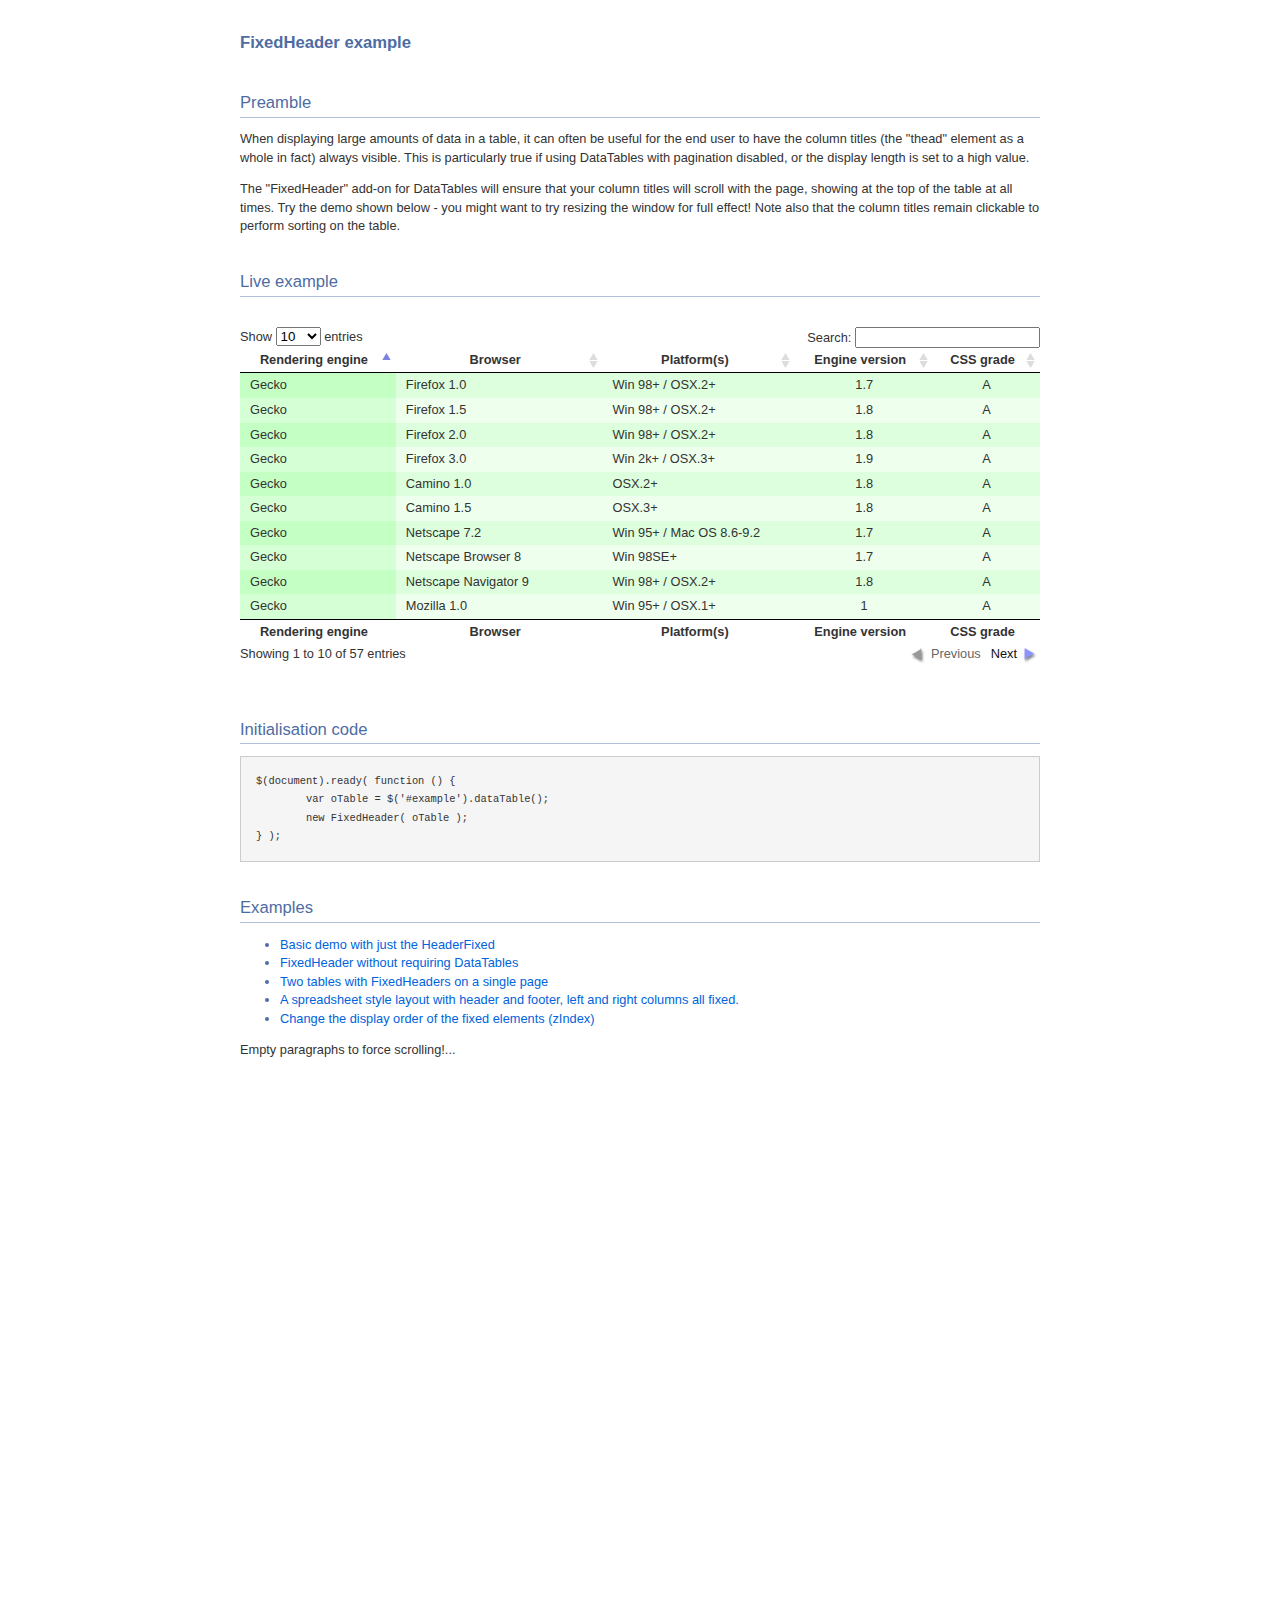
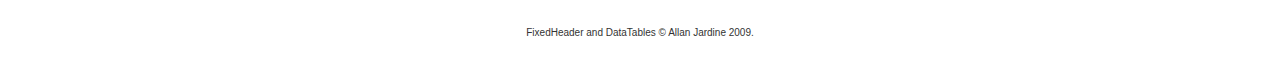
<file: WebContent/mbts_20_CloudAdmin/js/datatables/extras/FixedHeader/index.html>
<!DOCTYPE HTML PUBLIC "-//W3C//DTD HTML 4.01//EN" "http://www.w3.org/TR/html4/strict.dtd">
<html>
	<head>
		<meta http-equiv="content-type" content="text/html; charset=utf-8">
		<link rel="shortcut icon" type="image/ico" href="http://www.sprymedia.co.uk/media/images/favicon.ico">
		
		<title>FixedHeader example</title>
		<style type="text/css" title="currentStyle">
			@import "../../media/css/demo_page.css";
			@import "../../media/css/demo_table.css";
			.FixedHeader_Cloned th { background-color: white; }
		</style>
		<script type="text/javascript" charset="utf-8" src="../../media/js/jquery.js"></script>
		<script type="text/javascript" charset="utf-8" src="../../media/js/jquery.dataTables.js"></script>
		<script type="text/javascript" charset="utf-8" src="js/FixedHeader.js"></script>
		<script type="text/javascript" charset="utf-8">
			$(document).ready( function () {
				var oTable = $('#example').dataTable();
				new FixedHeader( oTable );
			} );
		</script>
	</head>
	<body id="dt_example">
		<div id="container">
			<div class="full_width big">
				FixedHeader example
			</div>
			
			<h1>Preamble</h1>
			<p>When displaying large amounts of data in a table, it can often be useful for the end user to have the column titles (the "thead" element as a whole in fact) always visible. This is particularly true if using DataTables with pagination disabled, or the display length is set to a high value.</p>
			<p>The "FixedHeader" add-on for DataTables will ensure that your column titles will scroll with the page, showing at the top of the table at all times. Try the demo shown below - you might want to try resizing the window for full effect! Note also that the column titles remain clickable to perform sorting on the table.</p>
			
			<h1>Live example</h1>
			<div id="demo">
<table cellpadding="0" cellspacing="0" border="0" class="display" id="example">
	<thead>
		<tr>
			<th>Rendering engine</th>
			<th>Browser</th>
			<th>Platform(s)</th>
			<th>Engine version</th>
			<th>CSS grade</th>
		</tr>
	</thead>
	<tbody>
		<tr class="gradeX">
			<td>Trident</td>
			<td>Internet
				 Explorer 4.0</td>
			<td>Win 95+</td>
			<td class="center">4</td>
			<td class="center">X</td>
		</tr>
		<tr class="gradeC">
			<td>Trident</td>
			<td>Internet
				 Explorer 5.0</td>
			<td>Win 95+</td>
			<td class="center">5</td>
			<td class="center">C</td>
		</tr>
		<tr class="gradeA">
			<td>Trident</td>
			<td>Internet
				 Explorer 5.5</td>
			<td>Win 95+</td>
			<td class="center">5.5</td>
			<td class="center">A</td>
		</tr>
		<tr class="gradeA">
			<td>Trident</td>
			<td>Internet
				 Explorer 6</td>
			<td>Win 98+</td>
			<td class="center">6</td>
			<td class="center">A</td>
		</tr>
		<tr class="gradeA">
			<td>Trident</td>
			<td>Internet Explorer 7</td>
			<td>Win XP SP2+</td>
			<td class="center">7</td>
			<td class="center">A</td>
		</tr>
		<tr class="gradeA">
			<td>Trident</td>
			<td>AOL browser (AOL desktop)</td>
			<td>Win XP</td>
			<td class="center">6</td>
			<td class="center">A</td>
		</tr>
		<tr class="gradeA">
			<td>Gecko</td>
			<td>Firefox 1.0</td>
			<td>Win 98+ / OSX.2+</td>
			<td class="center">1.7</td>
			<td class="center">A</td>
		</tr>
		<tr class="gradeA">
			<td>Gecko</td>
			<td>Firefox 1.5</td>
			<td>Win 98+ / OSX.2+</td>
			<td class="center">1.8</td>
			<td class="center">A</td>
		</tr>
		<tr class="gradeA">
			<td>Gecko</td>
			<td>Firefox 2.0</td>
			<td>Win 98+ / OSX.2+</td>
			<td class="center">1.8</td>
			<td class="center">A</td>
		</tr>
		<tr class="gradeA">
			<td>Gecko</td>
			<td>Firefox 3.0</td>
			<td>Win 2k+ / OSX.3+</td>
			<td class="center">1.9</td>
			<td class="center">A</td>
		</tr>
		<tr class="gradeA">
			<td>Gecko</td>
			<td>Camino 1.0</td>
			<td>OSX.2+</td>
			<td class="center">1.8</td>
			<td class="center">A</td>
		</tr>
		<tr class="gradeA">
			<td>Gecko</td>
			<td>Camino 1.5</td>
			<td>OSX.3+</td>
			<td class="center">1.8</td>
			<td class="center">A</td>
		</tr>
		<tr class="gradeA">
			<td>Gecko</td>
			<td>Netscape 7.2</td>
			<td>Win 95+ / Mac OS 8.6-9.2</td>
			<td class="center">1.7</td>
			<td class="center">A</td>
		</tr>
		<tr class="gradeA">
			<td>Gecko</td>
			<td>Netscape Browser 8</td>
			<td>Win 98SE+</td>
			<td class="center">1.7</td>
			<td class="center">A</td>
		</tr>
		<tr class="gradeA">
			<td>Gecko</td>
			<td>Netscape Navigator 9</td>
			<td>Win 98+ / OSX.2+</td>
			<td class="center">1.8</td>
			<td class="center">A</td>
		</tr>
		<tr class="gradeA">
			<td>Gecko</td>
			<td>Mozilla 1.0</td>
			<td>Win 95+ / OSX.1+</td>
			<td class="center">1</td>
			<td class="center">A</td>
		</tr>
		<tr class="gradeA">
			<td>Gecko</td>
			<td>Mozilla 1.1</td>
			<td>Win 95+ / OSX.1+</td>
			<td class="center">1.1</td>
			<td class="center">A</td>
		</tr>
		<tr class="gradeA">
			<td>Gecko</td>
			<td>Mozilla 1.2</td>
			<td>Win 95+ / OSX.1+</td>
			<td class="center">1.2</td>
			<td class="center">A</td>
		</tr>
		<tr class="gradeA">
			<td>Gecko</td>
			<td>Mozilla 1.3</td>
			<td>Win 95+ / OSX.1+</td>
			<td class="center">1.3</td>
			<td class="center">A</td>
		</tr>
		<tr class="gradeA">
			<td>Gecko</td>
			<td>Mozilla 1.4</td>
			<td>Win 95+ / OSX.1+</td>
			<td class="center">1.4</td>
			<td class="center">A</td>
		</tr>
		<tr class="gradeA">
			<td>Gecko</td>
			<td>Mozilla 1.5</td>
			<td>Win 95+ / OSX.1+</td>
			<td class="center">1.5</td>
			<td class="center">A</td>
		</tr>
		<tr class="gradeA">
			<td>Gecko</td>
			<td>Mozilla 1.6</td>
			<td>Win 95+ / OSX.1+</td>
			<td class="center">1.6</td>
			<td class="center">A</td>
		</tr>
		<tr class="gradeA">
			<td>Gecko</td>
			<td>Mozilla 1.7</td>
			<td>Win 98+ / OSX.1+</td>
			<td class="center">1.7</td>
			<td class="center">A</td>
		</tr>
		<tr class="gradeA">
			<td>Gecko</td>
			<td>Mozilla 1.8</td>
			<td>Win 98+ / OSX.1+</td>
			<td class="center">1.8</td>
			<td class="center">A</td>
		</tr>
		<tr class="gradeA">
			<td>Gecko</td>
			<td>Seamonkey 1.1</td>
			<td>Win 98+ / OSX.2+</td>
			<td class="center">1.8</td>
			<td class="center">A</td>
		</tr>
		<tr class="gradeA">
			<td>Gecko</td>
			<td>Epiphany 2.20</td>
			<td>Gnome</td>
			<td class="center">1.8</td>
			<td class="center">A</td>
		</tr>
		<tr class="gradeA">
			<td>Webkit</td>
			<td>Safari 1.2</td>
			<td>OSX.3</td>
			<td class="center">125.5</td>
			<td class="center">A</td>
		</tr>
		<tr class="gradeA">
			<td>Webkit</td>
			<td>Safari 1.3</td>
			<td>OSX.3</td>
			<td class="center">312.8</td>
			<td class="center">A</td>
		</tr>
		<tr class="gradeA">
			<td>Webkit</td>
			<td>Safari 2.0</td>
			<td>OSX.4+</td>
			<td class="center">419.3</td>
			<td class="center">A</td>
		</tr>
		<tr class="gradeA">
			<td>Webkit</td>
			<td>Safari 3.0</td>
			<td>OSX.4+</td>
			<td class="center">522.1</td>
			<td class="center">A</td>
		</tr>
		<tr class="gradeA">
			<td>Webkit</td>
			<td>OmniWeb 5.5</td>
			<td>OSX.4+</td>
			<td class="center">420</td>
			<td class="center">A</td>
		</tr>
		<tr class="gradeA">
			<td>Webkit</td>
			<td>iPod Touch / iPhone</td>
			<td>iPod</td>
			<td class="center">420.1</td>
			<td class="center">A</td>
		</tr>
		<tr class="gradeA">
			<td>Webkit</td>
			<td>S60</td>
			<td>S60</td>
			<td class="center">413</td>
			<td class="center">A</td>
		</tr>
		<tr class="gradeA">
			<td>Presto</td>
			<td>Opera 7.0</td>
			<td>Win 95+ / OSX.1+</td>
			<td class="center">-</td>
			<td class="center">A</td>
		</tr>
		<tr class="gradeA">
			<td>Presto</td>
			<td>Opera 7.5</td>
			<td>Win 95+ / OSX.2+</td>
			<td class="center">-</td>
			<td class="center">A</td>
		</tr>
		<tr class="gradeA">
			<td>Presto</td>
			<td>Opera 8.0</td>
			<td>Win 95+ / OSX.2+</td>
			<td class="center">-</td>
			<td class="center">A</td>
		</tr>
		<tr class="gradeA">
			<td>Presto</td>
			<td>Opera 8.5</td>
			<td>Win 95+ / OSX.2+</td>
			<td class="center">-</td>
			<td class="center">A</td>
		</tr>
		<tr class="gradeA">
			<td>Presto</td>
			<td>Opera 9.0</td>
			<td>Win 95+ / OSX.3+</td>
			<td class="center">-</td>
			<td class="center">A</td>
		</tr>
		<tr class="gradeA">
			<td>Presto</td>
			<td>Opera 9.2</td>
			<td>Win 88+ / OSX.3+</td>
			<td class="center">-</td>
			<td class="center">A</td>
		</tr>
		<tr class="gradeA">
			<td>Presto</td>
			<td>Opera 9.5</td>
			<td>Win 88+ / OSX.3+</td>
			<td class="center">-</td>
			<td class="center">A</td>
		</tr>
		<tr class="gradeA">
			<td>Presto</td>
			<td>Opera for Wii</td>
			<td>Wii</td>
			<td class="center">-</td>
			<td class="center">A</td>
		</tr>
		<tr class="gradeA">
			<td>Presto</td>
			<td>Nokia N800</td>
			<td>N800</td>
			<td class="center">-</td>
			<td class="center">A</td>
		</tr>
		<tr class="gradeA">
			<td>Presto</td>
			<td>Nintendo DS browser</td>
			<td>Nintendo DS</td>
			<td class="center">8.5</td>
			<td class="center">C/A<sup>1</sup></td>
		</tr>
		<tr class="gradeC">
			<td>KHTML</td>
			<td>Konqureror 3.1</td>
			<td>KDE 3.1</td>
			<td class="center">3.1</td>
			<td class="center">C</td>
		</tr>
		<tr class="gradeA">
			<td>KHTML</td>
			<td>Konqureror 3.3</td>
			<td>KDE 3.3</td>
			<td class="center">3.3</td>
			<td class="center">A</td>
		</tr>
		<tr class="gradeA">
			<td>KHTML</td>
			<td>Konqureror 3.5</td>
			<td>KDE 3.5</td>
			<td class="center">3.5</td>
			<td class="center">A</td>
		</tr>
		<tr class="gradeX">
			<td>Tasman</td>
			<td>Internet Explorer 4.5</td>
			<td>Mac OS 8-9</td>
			<td class="center">-</td>
			<td class="center">X</td>
		</tr>
		<tr class="gradeC">
			<td>Tasman</td>
			<td>Internet Explorer 5.1</td>
			<td>Mac OS 7.6-9</td>
			<td class="center">1</td>
			<td class="center">C</td>
		</tr>
		<tr class="gradeC">
			<td>Tasman</td>
			<td>Internet Explorer 5.2</td>
			<td>Mac OS 8-X</td>
			<td class="center">1</td>
			<td class="center">C</td>
		</tr>
		<tr class="gradeA">
			<td>Misc</td>
			<td>NetFront 3.1</td>
			<td>Embedded devices</td>
			<td class="center">-</td>
			<td class="center">C</td>
		</tr>
		<tr class="gradeA">
			<td>Misc</td>
			<td>NetFront 3.4</td>
			<td>Embedded devices</td>
			<td class="center">-</td>
			<td class="center">A</td>
		</tr>
		<tr class="gradeX">
			<td>Misc</td>
			<td>Dillo 0.8</td>
			<td>Embedded devices</td>
			<td class="center">-</td>
			<td class="center">X</td>
		</tr>
		<tr class="gradeX">
			<td>Misc</td>
			<td>Links</td>
			<td>Text only</td>
			<td class="center">-</td>
			<td class="center">X</td>
		</tr>
		<tr class="gradeX">
			<td>Misc</td>
			<td>Lynx</td>
			<td>Text only</td>
			<td class="center">-</td>
			<td class="center">X</td>
		</tr>
		<tr class="gradeC">
			<td>Misc</td>
			<td>IE Mobile</td>
			<td>Windows Mobile 6</td>
			<td class="center">-</td>
			<td class="center">C</td>
		</tr>
		<tr class="gradeC">
			<td>Misc</td>
			<td>PSP browser</td>
			<td>PSP</td>
			<td class="center">-</td>
			<td class="center">C</td>
		</tr>
		<tr class="gradeU">
			<td>Other browsers</td>
			<td>All others</td>
			<td>-</td>
			<td class="center">-</td>
			<td class="center">U</td>
		</tr>
	</tbody>
	<tfoot>
		<tr>
			<th>Rendering engine</th>
			<th>Browser</th>
			<th>Platform(s)</th>
			<th>Engine version</th>
			<th>CSS grade</th>
		</tr>
	</tfoot>
</table>
			</div>
			<div class="spacer"></div>
			
			
			<h1>Initialisation code</h1>
			<pre>$(document).ready( function () {
	var oTable = $('#example').dataTable();
	new FixedHeader( oTable );
} );</pre>

			<h1>Examples</h1>
			<ul>
				<li><a href="index.html">Basic demo with just the HeaderFixed</a></li>
				<li><a href="html_table.html">FixedHeader without requiring DataTables</a></li>
				<li><a href="two_tables.html">Two tables with FixedHeaders on a single page</a></li>
				<li><a href="top_bottom_left_right.html">A spreadsheet style layout with header and footer, left and right columns all fixed.</a></li>
				<li><a href="zIndexes.html">Change the display order of the fixed elements (zIndex)</a></li>
			</ul>
		
			<p>Empty paragraphs to force scrolling!...</p>
			<p style="height:500px;">&nbsp;</p>
			
			
			<div id="footer" style="text-align:center;">
				<span style="font-size:10px;">
					FixedHeader and DataTables &copy; Allan Jardine 2009.<br>
				</span>
			</div>
		</div>
	</body>
</html>
</file>
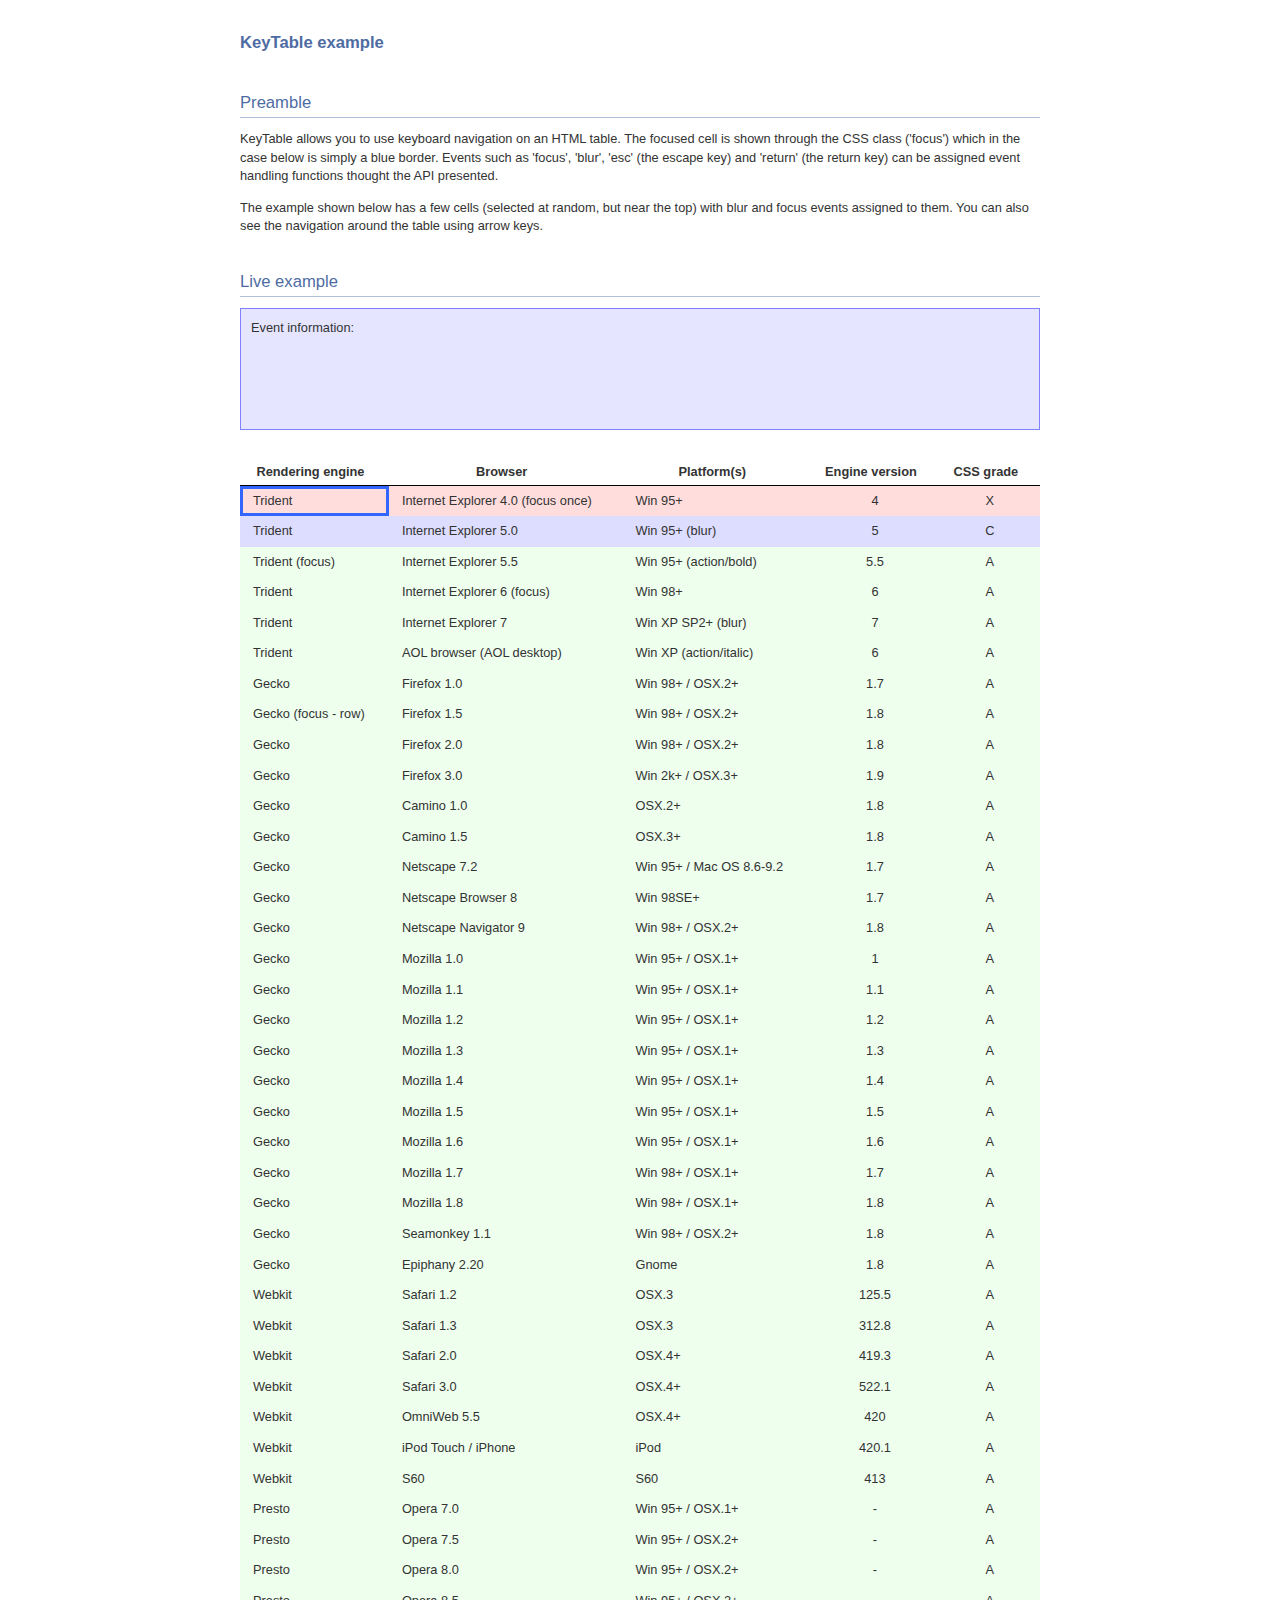
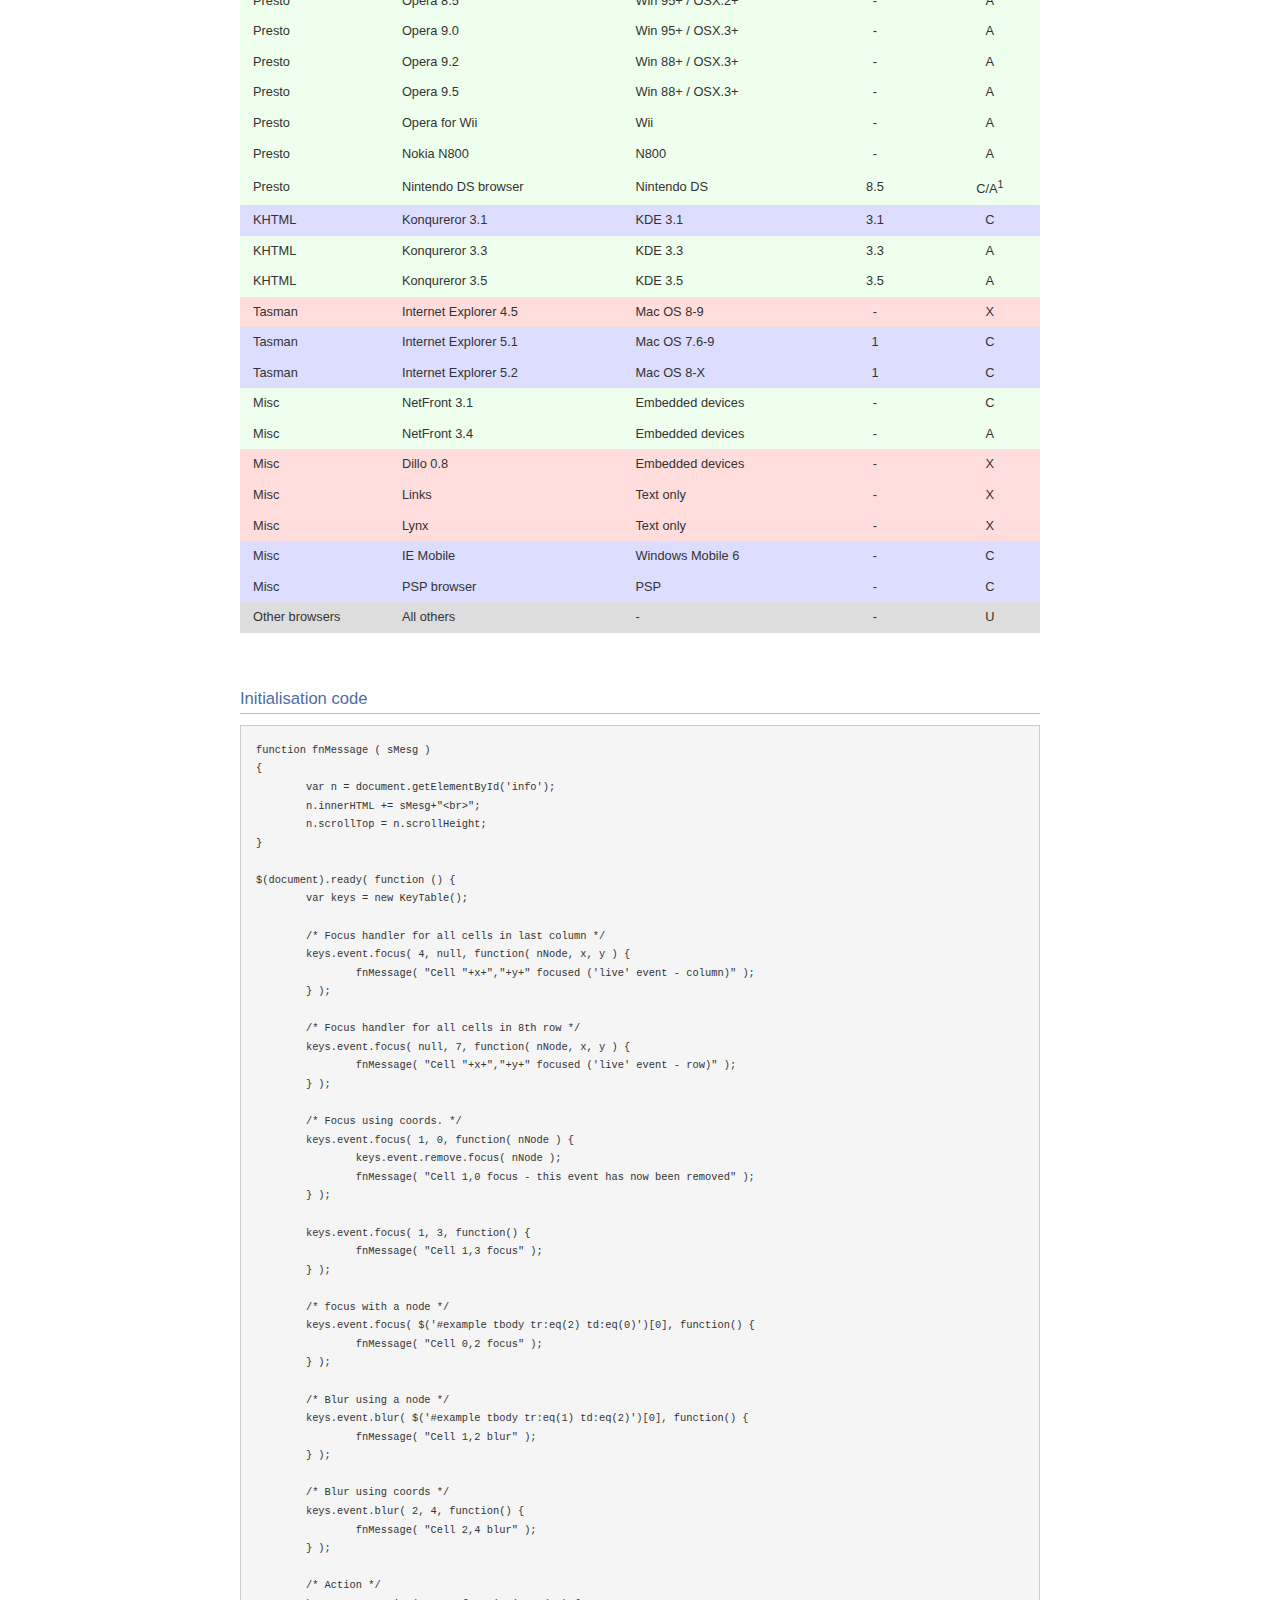
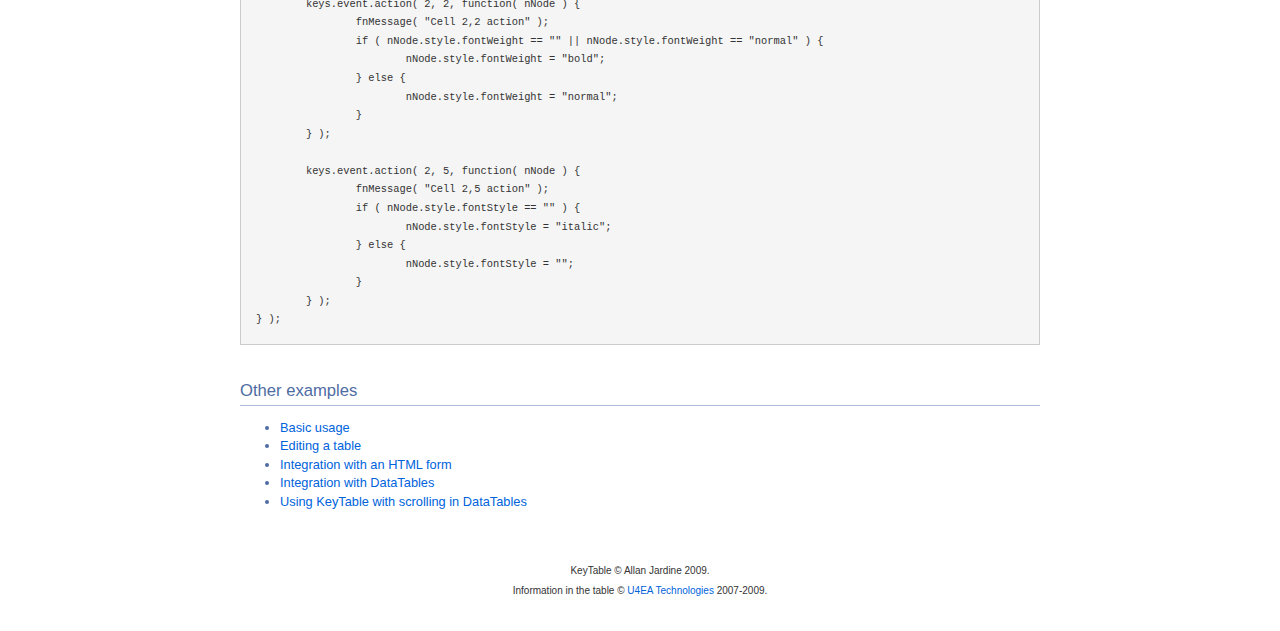
<file: WebContent/mbts_20_CloudAdmin/js/datatables/extras/KeyTable/index.html>
<!DOCTYPE HTML PUBLIC "-//W3C//DTD HTML 4.01//EN" "http://www.w3.org/TR/html4/strict.dtd">
<html>
	<head>
		<meta http-equiv="content-type" content="text/html; charset=utf-8">
		<link rel="shortcut icon" type="image/ico" href="http://www.sprymedia.co.uk/media/images/favicon.ico">
		
		<title>KeyTables example</title>
		<style type="text/css" title="currentStyle">
			@import "../../media/css/demo_page.css";
			@import "../../media/css/demo_table.css";
		</style>
		<script type="text/javascript" charset="utf-8" src="../../media/js/jquery.js"></script>
		<script type="text/javascript" charset="utf-8" src="js/KeyTable.js"></script>
		<script type="text/javascript" charset="utf-8">
			function fnMessage ( sMesg )
			{
				var n = document.getElementById('info');
				n.innerHTML += sMesg+"<br>";
				n.scrollTop = n.scrollHeight;
			}
			
			$(document).ready( function () {
				var keys = new KeyTable();
				
				/* Focus handler for all cells in last column */
				keys.event.focus( 4, null, function( nNode, x, y ) {
					fnMessage( "Cell "+x+","+y+" focused ('live' event - column)" );
				} );
				
				/* Focus handler for all cells in 8th row */
				keys.event.focus( null, 7, function( nNode, x, y ) {
					fnMessage( "Cell "+x+","+y+" focused ('live' event - row)" );
				} );
				
				/* Focus using coords. */
				keys.event.focus( 1, 0, function( nNode ) {
					keys.event.remove.focus( nNode );
					fnMessage( "Cell 1,0 focus - this event has now been removed" );
				} );
				
				keys.event.focus( 1, 3, function() {
					fnMessage( "Cell 1,3 focus" );
				} );
				
				/* focus with a node */
				keys.event.focus( $('#example tbody tr:eq(2) td:eq(0)')[0], function() {
					fnMessage( "Cell 0,2 focus" );
				} );
				
				/* Blur using a node */
				keys.event.blur( $('#example tbody tr:eq(1) td:eq(2)')[0], function() {
					fnMessage( "Cell 1,2 blur" );
				} );
				
				/* Blur using coords */
				keys.event.blur( 2, 4, function() {
					fnMessage( "Cell 2,4 blur" );
				} );
				
				/* Action */
				keys.event.action( 2, 2, function( nNode ) {
					fnMessage( "Cell 2,2 action" );
					if ( nNode.style.fontWeight == "" || nNode.style.fontWeight == "normal" ) {
						nNode.style.fontWeight = "bold";
					} else {
						nNode.style.fontWeight = "normal";
					}
				} );
				
				keys.event.action( 2, 5, function( nNode ) {
					fnMessage( "Cell 2,5 action" );
					if ( nNode.style.fontStyle == "" ) {
						nNode.style.fontStyle = "italic";
					} else {
						nNode.style.fontStyle = "";
					}
				} );
			} );
		</script>
	</head>
	<body id="dt_example">
		<div id="container">
			<div class="full_width big">
				KeyTable example
			</div>
			
			<h1>Preamble</h1>
			<p>KeyTable allows you to use keyboard navigation on an HTML table. The focused cell is shown through the CSS class ('focus') which in the case below is simply a blue border. Events such as 'focus', 'blur', 'esc' (the escape key) and 'return' (the return key) can be assigned event handling functions thought the API presented.</p>
			<p>The example shown below has a few cells (selected at random, but near the top) with blur and focus events assigned to them. You can also see the navigation around the table using arrow keys.</p>
			
			<h1>Live example</h1>
			<div id="info" class="box">
				Event information:<br>
			</div>
			<div id="demo">
<table cellpadding="0" cellspacing="0" border="0" class="display KeyTable" id="example">
	<thead>
		<tr>
			<th>Rendering engine</th>
			<th>Browser</th>
			<th>Platform(s)</th>
			<th>Engine version</th>
			<th>CSS grade</th>
		</tr>
	</thead>
	<tbody>
		<tr class="gradeX">
			<td>Trident</td>
			<td>Internet Explorer 4.0 (focus once)</td>
			<td>Win 95+</td>
			<td class="center">4</td>
			<td class="center">X</td>
		</tr>
		<tr class="gradeC">
			<td>Trident</td>
			<td>Internet Explorer 5.0</td>
			<td>Win 95+ (blur)</td>
			<td class="center">5</td>
			<td class="center">C</td>
		</tr>
		<tr class="gradeA">
			<td>Trident (focus)</td>
			<td>Internet Explorer 5.5</td>
			<td>Win 95+ (action/bold)</td>
			<td class="center">5.5</td>
			<td class="center">A</td>
		</tr>
		<tr class="gradeA">
			<td>Trident</td>
			<td>Internet Explorer 6 (focus)</td>
			<td>Win 98+</td>
			<td class="center">6</td>
			<td class="center">A</td>
		</tr>
		<tr class="gradeA">
			<td>Trident</td>
			<td>Internet Explorer 7</td>
			<td>Win XP SP2+ (blur)</td>
			<td class="center">7</td>
			<td class="center">A</td>
		</tr>
		<tr class="gradeA">
			<td>Trident</td>
			<td>AOL browser (AOL desktop)</td>
			<td>Win XP (action/italic)</td>
			<td class="center">6</td>
			<td class="center">A</td>
		</tr>
		<tr class="gradeA">
			<td>Gecko</td>
			<td>Firefox 1.0</td>
			<td>Win 98+ / OSX.2+</td>
			<td class="center">1.7</td>
			<td class="center">A</td>
		</tr>
		<tr class="gradeA">
			<td>Gecko (focus - row)</td>
			<td>Firefox 1.5</td>
			<td>Win 98+ / OSX.2+</td>
			<td class="center">1.8</td>
			<td class="center">A</td>
		</tr>
		<tr class="gradeA">
			<td>Gecko</td>
			<td>Firefox 2.0</td>
			<td>Win 98+ / OSX.2+</td>
			<td class="center">1.8</td>
			<td class="center">A</td>
		</tr>
		<tr class="gradeA">
			<td>Gecko</td>
			<td>Firefox 3.0</td>
			<td>Win 2k+ / OSX.3+</td>
			<td class="center">1.9</td>
			<td class="center">A</td>
		</tr>
		<tr class="gradeA">
			<td>Gecko</td>
			<td>Camino 1.0</td>
			<td>OSX.2+</td>
			<td class="center">1.8</td>
			<td class="center">A</td>
		</tr>
		<tr class="gradeA">
			<td>Gecko</td>
			<td>Camino 1.5</td>
			<td>OSX.3+</td>
			<td class="center">1.8</td>
			<td class="center">A</td>
		</tr>
		<tr class="gradeA">
			<td>Gecko</td>
			<td>Netscape 7.2</td>
			<td>Win 95+ / Mac OS 8.6-9.2</td>
			<td class="center">1.7</td>
			<td class="center">A</td>
		</tr>
		<tr class="gradeA">
			<td>Gecko</td>
			<td>Netscape Browser 8</td>
			<td>Win 98SE+</td>
			<td class="center">1.7</td>
			<td class="center">A</td>
		</tr>
		<tr class="gradeA">
			<td>Gecko</td>
			<td>Netscape Navigator 9</td>
			<td>Win 98+ / OSX.2+</td>
			<td class="center">1.8</td>
			<td class="center">A</td>
		</tr>
		<tr class="gradeA">
			<td>Gecko</td>
			<td>Mozilla 1.0</td>
			<td>Win 95+ / OSX.1+</td>
			<td class="center">1</td>
			<td class="center">A</td>
		</tr>
		<tr class="gradeA">
			<td>Gecko</td>
			<td>Mozilla 1.1</td>
			<td>Win 95+ / OSX.1+</td>
			<td class="center">1.1</td>
			<td class="center">A</td>
		</tr>
		<tr class="gradeA">
			<td>Gecko</td>
			<td>Mozilla 1.2</td>
			<td>Win 95+ / OSX.1+</td>
			<td class="center">1.2</td>
			<td class="center">A</td>
		</tr>
		<tr class="gradeA">
			<td>Gecko</td>
			<td>Mozilla 1.3</td>
			<td>Win 95+ / OSX.1+</td>
			<td class="center">1.3</td>
			<td class="center">A</td>
		</tr>
		<tr class="gradeA">
			<td>Gecko</td>
			<td>Mozilla 1.4</td>
			<td>Win 95+ / OSX.1+</td>
			<td class="center">1.4</td>
			<td class="center">A</td>
		</tr>
		<tr class="gradeA">
			<td>Gecko</td>
			<td>Mozilla 1.5</td>
			<td>Win 95+ / OSX.1+</td>
			<td class="center">1.5</td>
			<td class="center">A</td>
		</tr>
		<tr class="gradeA">
			<td>Gecko</td>
			<td>Mozilla 1.6</td>
			<td>Win 95+ / OSX.1+</td>
			<td class="center">1.6</td>
			<td class="center">A</td>
		</tr>
		<tr class="gradeA">
			<td>Gecko</td>
			<td>Mozilla 1.7</td>
			<td>Win 98+ / OSX.1+</td>
			<td class="center">1.7</td>
			<td class="center">A</td>
		</tr>
		<tr class="gradeA">
			<td>Gecko</td>
			<td>Mozilla 1.8</td>
			<td>Win 98+ / OSX.1+</td>
			<td class="center">1.8</td>
			<td class="center">A</td>
		</tr>
		<tr class="gradeA">
			<td>Gecko</td>
			<td>Seamonkey 1.1</td>
			<td>Win 98+ / OSX.2+</td>
			<td class="center">1.8</td>
			<td class="center">A</td>
		</tr>
		<tr class="gradeA">
			<td>Gecko</td>
			<td>Epiphany 2.20</td>
			<td>Gnome</td>
			<td class="center">1.8</td>
			<td class="center">A</td>
		</tr>
		<tr class="gradeA">
			<td>Webkit</td>
			<td>Safari 1.2</td>
			<td>OSX.3</td>
			<td class="center">125.5</td>
			<td class="center">A</td>
		</tr>
		<tr class="gradeA">
			<td>Webkit</td>
			<td>Safari 1.3</td>
			<td>OSX.3</td>
			<td class="center">312.8</td>
			<td class="center">A</td>
		</tr>
		<tr class="gradeA">
			<td>Webkit</td>
			<td>Safari 2.0</td>
			<td>OSX.4+</td>
			<td class="center">419.3</td>
			<td class="center">A</td>
		</tr>
		<tr class="gradeA">
			<td>Webkit</td>
			<td>Safari 3.0</td>
			<td>OSX.4+</td>
			<td class="center">522.1</td>
			<td class="center">A</td>
		</tr>
		<tr class="gradeA">
			<td>Webkit</td>
			<td>OmniWeb 5.5</td>
			<td>OSX.4+</td>
			<td class="center">420</td>
			<td class="center">A</td>
		</tr>
		<tr class="gradeA">
			<td>Webkit</td>
			<td>iPod Touch / iPhone</td>
			<td>iPod</td>
			<td class="center">420.1</td>
			<td class="center">A</td>
		</tr>
		<tr class="gradeA">
			<td>Webkit</td>
			<td>S60</td>
			<td>S60</td>
			<td class="center">413</td>
			<td class="center">A</td>
		</tr>
		<tr class="gradeA">
			<td>Presto</td>
			<td>Opera 7.0</td>
			<td>Win 95+ / OSX.1+</td>
			<td class="center">-</td>
			<td class="center">A</td>
		</tr>
		<tr class="gradeA">
			<td>Presto</td>
			<td>Opera 7.5</td>
			<td>Win 95+ / OSX.2+</td>
			<td class="center">-</td>
			<td class="center">A</td>
		</tr>
		<tr class="gradeA">
			<td>Presto</td>
			<td>Opera 8.0</td>
			<td>Win 95+ / OSX.2+</td>
			<td class="center">-</td>
			<td class="center">A</td>
		</tr>
		<tr class="gradeA">
			<td>Presto</td>
			<td>Opera 8.5</td>
			<td>Win 95+ / OSX.2+</td>
			<td class="center">-</td>
			<td class="center">A</td>
		</tr>
		<tr class="gradeA">
			<td>Presto</td>
			<td>Opera 9.0</td>
			<td>Win 95+ / OSX.3+</td>
			<td class="center">-</td>
			<td class="center">A</td>
		</tr>
		<tr class="gradeA">
			<td>Presto</td>
			<td>Opera 9.2</td>
			<td>Win 88+ / OSX.3+</td>
			<td class="center">-</td>
			<td class="center">A</td>
		</tr>
		<tr class="gradeA">
			<td>Presto</td>
			<td>Opera 9.5</td>
			<td>Win 88+ / OSX.3+</td>
			<td class="center">-</td>
			<td class="center">A</td>
		</tr>
		<tr class="gradeA">
			<td>Presto</td>
			<td>Opera for Wii</td>
			<td>Wii</td>
			<td class="center">-</td>
			<td class="center">A</td>
		</tr>
		<tr class="gradeA">
			<td>Presto</td>
			<td>Nokia N800</td>
			<td>N800</td>
			<td class="center">-</td>
			<td class="center">A</td>
		</tr>
		<tr class="gradeA">
			<td>Presto</td>
			<td>Nintendo DS browser</td>
			<td>Nintendo DS</td>
			<td class="center">8.5</td>
			<td class="center">C/A<sup>1</sup></td>
		</tr>
		<tr class="gradeC">
			<td>KHTML</td>
			<td>Konqureror 3.1</td>
			<td>KDE 3.1</td>
			<td class="center">3.1</td>
			<td class="center">C</td>
		</tr>
		<tr class="gradeA">
			<td>KHTML</td>
			<td>Konqureror 3.3</td>
			<td>KDE 3.3</td>
			<td class="center">3.3</td>
			<td class="center">A</td>
		</tr>
		<tr class="gradeA">
			<td>KHTML</td>
			<td>Konqureror 3.5</td>
			<td>KDE 3.5</td>
			<td class="center">3.5</td>
			<td class="center">A</td>
		</tr>
		<tr class="gradeX">
			<td>Tasman</td>
			<td>Internet Explorer 4.5</td>
			<td>Mac OS 8-9</td>
			<td class="center">-</td>
			<td class="center">X</td>
		</tr>
		<tr class="gradeC">
			<td>Tasman</td>
			<td>Internet Explorer 5.1</td>
			<td>Mac OS 7.6-9</td>
			<td class="center">1</td>
			<td class="center">C</td>
		</tr>
		<tr class="gradeC">
			<td>Tasman</td>
			<td>Internet Explorer 5.2</td>
			<td>Mac OS 8-X</td>
			<td class="center">1</td>
			<td class="center">C</td>
		</tr>
		<tr class="gradeA">
			<td>Misc</td>
			<td>NetFront 3.1</td>
			<td>Embedded devices</td>
			<td class="center">-</td>
			<td class="center">C</td>
		</tr>
		<tr class="gradeA">
			<td>Misc</td>
			<td>NetFront 3.4</td>
			<td>Embedded devices</td>
			<td class="center">-</td>
			<td class="center">A</td>
		</tr>
		<tr class="gradeX">
			<td>Misc</td>
			<td>Dillo 0.8</td>
			<td>Embedded devices</td>
			<td class="center">-</td>
			<td class="center">X</td>
		</tr>
		<tr class="gradeX">
			<td>Misc</td>
			<td>Links</td>
			<td>Text only</td>
			<td class="center">-</td>
			<td class="center">X</td>
		</tr>
		<tr class="gradeX">
			<td>Misc</td>
			<td>Lynx</td>
			<td>Text only</td>
			<td class="center">-</td>
			<td class="center">X</td>
		</tr>
		<tr class="gradeC">
			<td>Misc</td>
			<td>IE Mobile</td>
			<td>Windows Mobile 6</td>
			<td class="center">-</td>
			<td class="center">C</td>
		</tr>
		<tr class="gradeC">
			<td>Misc</td>
			<td>PSP browser</td>
			<td>PSP</td>
			<td class="center">-</td>
			<td class="center">C</td>
		</tr>
		<tr class="gradeU">
			<td>Other browsers</td>
			<td>All others</td>
			<td>-</td>
			<td class="center">-</td>
			<td class="center">U</td>
		</tr>
	</tbody>
</table>
			</div>
			<div class="spacer"></div>
			
			
			<h1>Initialisation code</h1>
			<pre>function fnMessage ( sMesg )
{
	var n = document.getElementById('info');
	n.innerHTML += sMesg+"&lt;br&gt;";
	n.scrollTop = n.scrollHeight;
}

$(document).ready( function () {
	var keys = new KeyTable();
	
	/* Focus handler for all cells in last column */
	keys.event.focus( 4, null, function( nNode, x, y ) {
		fnMessage( "Cell "+x+","+y+" focused ('live' event - column)" );
	} );
	
	/* Focus handler for all cells in 8th row */
	keys.event.focus( null, 7, function( nNode, x, y ) {
		fnMessage( "Cell "+x+","+y+" focused ('live' event - row)" );
	} );
	
	/* Focus using coords. */
	keys.event.focus( 1, 0, function( nNode ) {
		keys.event.remove.focus( nNode );
		fnMessage( "Cell 1,0 focus - this event has now been removed" );
	} );
	
	keys.event.focus( 1, 3, function() {
		fnMessage( "Cell 1,3 focus" );
	} );
	
	/* focus with a node */
	keys.event.focus( $('#example tbody tr:eq(2) td:eq(0)')[0], function() {
		fnMessage( "Cell 0,2 focus" );
	} );
	
	/* Blur using a node */
	keys.event.blur( $('#example tbody tr:eq(1) td:eq(2)')[0], function() {
		fnMessage( "Cell 1,2 blur" );
	} );
	
	/* Blur using coords */
	keys.event.blur( 2, 4, function() {
		fnMessage( "Cell 2,4 blur" );
	} );
	
	/* Action */
	keys.event.action( 2, 2, function( nNode ) {
		fnMessage( "Cell 2,2 action" );
		if ( nNode.style.fontWeight == "" || nNode.style.fontWeight == "normal" ) {
			nNode.style.fontWeight = "bold";
		} else {
			nNode.style.fontWeight = "normal";
		}
	} );
	
	keys.event.action( 2, 5, function( nNode ) {
		fnMessage( "Cell 2,5 action" );
		if ( nNode.style.fontStyle == "" ) {
			nNode.style.fontStyle = "italic";
		} else {
			nNode.style.fontStyle = "";
		}
	} );
} );</pre>
			
			
			<h1>Other examples</h1>
			<ul>
				<li><a href="index.html">Basic usage</a></li>
				<li><a href="editing.html">Editing a table</a></li>
				<li><a href="form.html">Integration with an HTML form</a></li>
				<li><a href="datatable.html">Integration with DataTables</a></li>
				<li><a href="datatable_scrolling.html">Using KeyTable with scrolling in DataTables</a></li>
			</ul>
			
			<div id="footer" style="text-align:center;">
				<span style="font-size:10px;">
					KeyTable &copy; Allan Jardine 2009.<br>
					Information in the table &copy; <a href="http://www.u4eatech.com">U4EA Technologies</a> 2007-2009.</span>
			</div>
		</div>
	</body>
</html>
</file>
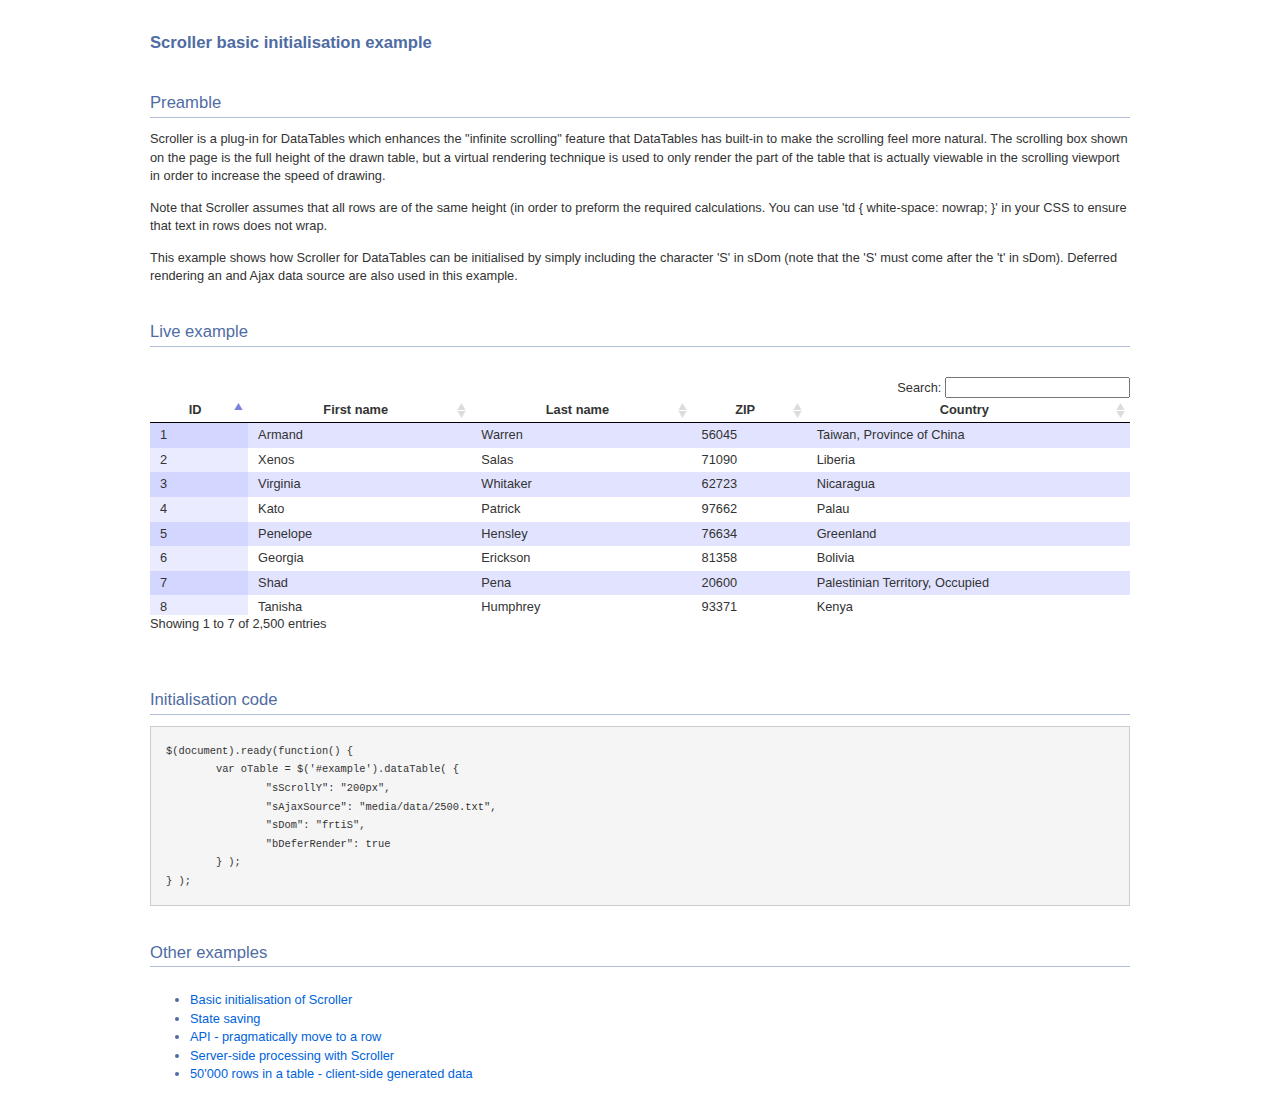
<file: WebContent/mbts_20_CloudAdmin/js/datatables/extras/Scroller/index.html>
<!DOCTYPE HTML PUBLIC "-//W3C//DTD HTML 4.01//EN" "http://www.w3.org/TR/html4/strict.dtd">
<html>
	<head>
		<meta http-equiv="content-type" content="text/html; charset=utf-8" />
		<link rel="shortcut icon" type="image/ico" href="http://www.datatables.net/favicon.ico" />
		
		<title>DataTables example</title>
		<style type="text/css">
			@import "../../media/css/demo_page.css";
			@import "../../media/css/demo_table.css";
			@import "media/css/dataTables.scroller.css";
		</style>
		<script type="text/javascript" language="javascript" src="../../media/js/jquery.js"></script>
		<script type="text/javascript" language="javascript" src="../../media/js/jquery.dataTables.js"></script>
		<script type="text/javascript" language="javascript" src="media/js/dataTables.scroller.js"></script>
		<script type="text/javascript" charset="utf-8">
			$(document).ready(function() {
				var oTable = $('#example').dataTable( {
					"sScrollY": "192px",
					"sAjaxSource": "media/data/2500.txt",
					"sDom": "frtiS",
					"bDeferRender": true
				} );
			} );
		</script>
	</head>
	<body id="dt_example">
		<div id="container" style="width:980px">
			<div class="full_width big">
				Scroller basic initialisation example
			</div>
			
			<h1>Preamble</h1>
			<p>Scroller is a plug-in for DataTables which enhances the "infinite scrolling" feature that DataTables has built-in to make the scrolling feel more natural. The scrolling box shown on the page is the full height of the drawn table, but a virtual rendering technique is used to only render the part of the table that is actually viewable in the scrolling viewport in order to increase the speed of drawing.</p>
			<p>Note that Scroller assumes that all rows are of the same height (in order to preform the required calculations. You can use 'td { white-space: nowrap; }' in your CSS to ensure that text in rows does not wrap.</p>
			<p>This example shows how Scroller for DataTables can be initialised by simply including the character 'S' in sDom (note that the 'S' must come after the 't' in sDom). Deferred rendering an and Ajax data source are also used in this example.</p>
			
			<h1>Live example</h1>
			<div id="demo">
<table cellpadding="0" cellspacing="0" border="0" class="display" id="example">
	<thead>
		<tr>
			<th>ID</th>
			<th>First name</th>
			<th>Last name</th>
			<th>ZIP</th>
			<th width="33%">Country</th>
		</tr>
	</thead>
</table>
			</div>
			<div class="spacer"></div>
			
			
			<h1>Initialisation code</h1>
			<pre>$(document).ready(function() {
	var oTable = $('#example').dataTable( {
		"sScrollY": "200px",
		"sAjaxSource": "media/data/2500.txt",
		"sDom": "frtiS",
		"bDeferRender": true
	} );
} );</pre>
			
			
			<h1>Other examples</h1>
			<div class="demo_links">
				<ul>
					<li><a href="index.html">Basic initialisation of Scroller</a></li>
					<li><a href="state_saving.html">State saving</a></li>
					<li><a href="api_scrolling.html">API - pragmatically move to a row</a></li>
					<li><a href="server-side_processing.html">Server-side processing with Scroller</a></li>
					<li><a href="large_js_source.html">50'000 rows in a table - client-side generated data</a></li>
				</ul>
			</div>
			
		</div>
	</body>
</html>
</file>
<file: WebContent/gbts_3_Cardio/fonts/eleganticons/et-icons.css>
@font-face {
	font-family: 'ElegantIcons';
	src:url('ElegantIcons.eot');
	src:url('ElegantIcons.eot?#iefix') format('embedded-opentype'),
		url('ElegantIcons.woff') format('woff'),
		url('ElegantIcons.ttf') format('truetype'),
		url('ElegantIcons.svg#ElegantIcons') format('svg');
	font-weight: normal;
	font-style: normal;
}

/* Use the following CSS code if you want to use data attributes for inserting your icons */
[data-icon]:before {
	font-family: 'ElegantIcons';
	content: attr(data-icon);
	speak: none;
	font-weight: normal;
	font-variant: normal;
	text-transform: none;
	line-height: 1;
	-webkit-font-smoothing: antialiased;
	-moz-osx-font-smoothing: grayscale;
}

/* Use the following CSS code if you want to have a class per icon */
/*
Instead of a list of all class selectors,
you can use the generic selector below, but it's slower:
[class*="your-class-prefix"] {
*/
.arrow_up, .arrow_down, .arrow_left, .arrow_right, .arrow_left-up, .arrow_right-up, .arrow_right-down, .arrow_left-down, .arrow-up-down, .arrow_up-down_alt, .arrow_left-right_alt, .arrow_left-right, .arrow_expand_alt2, .arrow_expand_alt, .arrow_condense, .arrow_expand, .arrow_move, .arrow_carrot-up, .arrow_carrot-down, .arrow_carrot-left, .arrow_carrot-right, .arrow_carrot-2up, .arrow_carrot-2down, .arrow_carrot-2left, .arrow_carrot-2right, .arrow_carrot-up_alt2, .arrow_carrot-down_alt2, .arrow_carrot-left_alt2, .arrow_carrot-right_alt2, .arrow_carrot-2up_alt2, .arrow_carrot-2down_alt2, .arrow_carrot-2left_alt2, .arrow_carrot-2right_alt2, .arrow_triangle-up, .arrow_triangle-down, .arrow_triangle-left, .arrow_triangle-right, .arrow_triangle-up_alt2, .arrow_triangle-down_alt2, .arrow_triangle-left_alt2, .arrow_triangle-right_alt2, .arrow_back, .icon_minus-06, .icon_plus, .icon_close, .icon_check, .icon_minus_alt2, .icon_plus_alt2, .icon_close_alt2, .icon_check_alt2, .icon_zoom-out_alt, .icon_zoom-in_alt, .icon_search, .icon_box-empty, .icon_box-selected, .icon_minus-box, .icon_plus-box, .icon_box-checked, .icon_circle-empty, .icon_circle-slelected, .icon_stop_alt2, .icon_stop, .icon_pause_alt2, .icon_pause, .icon_menu, .icon_menu-square_alt2, .icon_menu-circle_alt2, .icon_ul, .icon_ol, .icon_adjust-horiz, .icon_adjust-vert, .icon_document_alt, .icon_documents_alt, .icon_pencil, .icon_pencil-edit_alt, .icon_pencil-edit, .icon_folder-alt, .icon_folder-open_alt, .icon_folder-add_alt, .icon_info_alt, .icon_error-oct_alt, .icon_error-circle_alt, .icon_error-triangle_alt, .icon_question_alt2, .icon_question, .icon_comment_alt, .icon_chat_alt, .icon_vol-mute_alt, .icon_volume-low_alt, .icon_volume-high_alt, .icon_quotations, .icon_quotations_alt2, .icon_clock_alt, .icon_lock_alt, .icon_lock-open_alt, .icon_key_alt, .icon_cloud_alt, .icon_cloud-upload_alt, .icon_cloud-download_alt, .icon_image, .icon_images, .icon_lightbulb_alt, .icon_gift_alt, .icon_house_alt, .icon_genius, .icon_mobile, .icon_tablet, .icon_laptop, .icon_desktop, .icon_camera_alt, .icon_mail_alt, .icon_cone_alt, .icon_ribbon_alt, .icon_bag_alt, .icon_creditcard, .icon_cart_alt, .icon_paperclip, .icon_tag_alt, .icon_tags_alt, .icon_trash_alt, .icon_cursor_alt, .icon_mic_alt, .icon_compass_alt, .icon_pin_alt, .icon_pushpin_alt, .icon_map_alt, .icon_drawer_alt, .icon_toolbox_alt, .icon_book_alt, .icon_calendar, .icon_film, .icon_table, .icon_contacts_alt, .icon_headphones, .icon_lifesaver, .icon_piechart, .icon_refresh, .icon_link_alt, .icon_link, .icon_loading, .icon_blocked, .icon_archive_alt, .icon_heart_alt, .icon_star_alt, .icon_star-half_alt, .icon_star, .icon_star-half, .icon_tools, .icon_tool, .icon_cog, .icon_cogs, .arrow_up_alt, .arrow_down_alt, .arrow_left_alt, .arrow_right_alt, .arrow_left-up_alt, .arrow_right-up_alt, .arrow_right-down_alt, .arrow_left-down_alt, .arrow_condense_alt, .arrow_expand_alt3, .arrow_carrot_up_alt, .arrow_carrot-down_alt, .arrow_carrot-left_alt, .arrow_carrot-right_alt, .arrow_carrot-2up_alt, .arrow_carrot-2dwnn_alt, .arrow_carrot-2left_alt, .arrow_carrot-2right_alt, .arrow_triangle-up_alt, .arrow_triangle-down_alt, .arrow_triangle-left_alt, .arrow_triangle-right_alt, .icon_minus_alt, .icon_plus_alt, .icon_close_alt, .icon_check_alt, .icon_zoom-out, .icon_zoom-in, .icon_stop_alt, .icon_menu-square_alt, .icon_menu-circle_alt, .icon_document, .icon_documents, .icon_pencil_alt, .icon_folder, .icon_folder-open, .icon_folder-add, .icon_folder_upload, .icon_folder_download, .icon_info, .icon_error-circle, .icon_error-oct, .icon_error-triangle, .icon_question_alt, .icon_comment, .icon_chat, .icon_vol-mute, .icon_volume-low, .icon_volume-high, .icon_quotations_alt, .icon_clock, .icon_lock, .icon_lock-open, .icon_key, .icon_cloud, .icon_cloud-upload, .icon_cloud-download, .icon_lightbulb, .icon_gift, .icon_house, .icon_camera, .icon_mail, .icon_cone, .icon_ribbon, .icon_bag, .icon_cart, .icon_tag, .icon_tags, .icon_trash, .icon_cursor, .icon_mic, .icon_compass, .icon_pin, .icon_pushpin, .icon_map, .icon_drawer, .icon_toolbox, .icon_book, .icon_contacts, .icon_archive, .icon_heart, .icon_profile, .icon_group, .icon_grid-2x2, .icon_grid-3x3, .icon_music, .icon_pause_alt, .icon_phone, .icon_upload, .icon_download, .social_facebook, .social_twitter, .social_pinterest, .social_googleplus, .social_tumblr, .social_tumbleupon, .social_wordpress, .social_instagram, .social_dribbble, .social_vimeo, .social_linkedin, .social_rss, .social_deviantart, .social_share, .social_myspace, .social_skype, .social_youtube, .social_picassa, .social_googledrive, .social_flickr, .social_blogger, .social_spotify, .social_delicious, .social_facebook_circle, .social_twitter_circle, .social_pinterest_circle, .social_googleplus_circle, .social_tumblr_circle, .social_stumbleupon_circle, .social_wordpress_circle, .social_instagram_circle, .social_dribbble_circle, .social_vimeo_circle, .social_linkedin_circle, .social_rss_circle, .social_deviantart_circle, .social_share_circle, .social_myspace_circle, .social_skype_circle, .social_youtube_circle, .social_picassa_circle, .social_googledrive_alt2, .social_flickr_circle, .social_blogger_circle, .social_spotify_circle, .social_delicious_circle, .social_facebook_square, .social_twitter_square, .social_pinterest_square, .social_googleplus_square, .social_tumblr_square, .social_stumbleupon_square, .social_wordpress_square, .social_instagram_square, .social_dribbble_square, .social_vimeo_square, .social_linkedin_square, .social_rss_square, .social_deviantart_square, .social_share_square, .social_myspace_square, .social_skype_square, .social_youtube_square, .social_picassa_square, .social_googledrive_square, .social_flickr_square, .social_blogger_square, .social_spotify_square, .social_delicious_square, .icon_printer, .icon_calulator, .icon_building, .icon_floppy, .icon_drive, .icon_search-2, .icon_id, .icon_id-2, .icon_puzzle, .icon_like, .icon_dislike, .icon_mug, .icon_currency, .icon_wallet, .icon_pens, .icon_easel, .icon_flowchart, .icon_datareport, .icon_briefcase, .icon_shield, .icon_percent, .icon_globe, .icon_globe-2, .icon_target, .icon_hourglass, .icon_balance, .icon_rook, .icon_printer-alt, .icon_calculator_alt, .icon_building_alt, .icon_floppy_alt, .icon_drive_alt, .icon_search_alt, .icon_id_alt, .icon_id-2_alt, .icon_puzzle_alt, .icon_like_alt, .icon_dislike_alt, .icon_mug_alt, .icon_currency_alt, .icon_wallet_alt, .icon_pens_alt, .icon_easel_alt, .icon_flowchart_alt, .icon_datareport_alt, .icon_briefcase_alt, .icon_shield_alt, .icon_percent_alt, .icon_globe_alt, .icon_clipboard {
	font-family: 'ElegantIcons';
	speak: none;
	font-style: normal;
	font-weight: normal;
	font-variant: normal;
	text-transform: none;
	line-height: 1;
	-webkit-font-smoothing: antialiased;
}
.arrow_up:before {
	content: "\21";
}
.arrow_down:before {
	content: "\22";
}
.arrow_left:before {
	content: "\23";
}
.arrow_right:before {
	content: "\24";
}
.arrow_left-up:before {
	content: "\25";
}
.arrow_right-up:before {
	content: "\26";
}
.arrow_right-down:before {
	content: "\27";
}
.arrow_left-down:before {
	content: "\28";
}
.arrow-up-down:before {
	content: "\29";
}
.arrow_up-down_alt:before {
	content: "\2a";
}
.arrow_left-right_alt:before {
	content: "\2b";
}
.arrow_left-right:before {
	content: "\2c";
}
.arrow_expand_alt2:before {
	content: "\2d";
}
.arrow_expand_alt:before {
	content: "\2e";
}
.arrow_condense:before {
	content: "\2f";
}
.arrow_expand:before {
	content: "\30";
}
.arrow_move:before {
	content: "\31";
}
.arrow_carrot-up:before {
	content: "\32";
}
.arrow_carrot-down:before {
	content: "\33";
}
.arrow_carrot-left:before {
	content: "\34";
}
.arrow_carrot-right:before {
	content: "\35";
}
.arrow_carrot-2up:before {
	content: "\36";
}
.arrow_carrot-2down:before {
	content: "\37";
}
.arrow_carrot-2left:before {
	content: "\38";
}
.arrow_carrot-2right:before {
	content: "\39";
}
.arrow_carrot-up_alt2:before {
	content: "\3a";
}
.arrow_carrot-down_alt2:before {
	content: "\3b";
}
.arrow_carrot-left_alt2:before {
	content: "\3c";
}
.arrow_carrot-right_alt2:before {
	content: "\3d";
}
.arrow_carrot-2up_alt2:before {
	content: "\3e";
}
.arrow_carrot-2down_alt2:before {
	content: "\3f";
}
.arrow_carrot-2left_alt2:before {
	content: "\40";
}
.arrow_carrot-2right_alt2:before {
	content: "\41";
}
.arrow_triangle-up:before {
	content: "\42";
}
.arrow_triangle-down:before {
	content: "\43";
}
.arrow_triangle-left:before {
	content: "\44";
}
.arrow_triangle-right:before {
	content: "\45";
}
.arrow_triangle-up_alt2:before {
	content: "\46";
}
.arrow_triangle-down_alt2:before {
	content: "\47";
}
.arrow_triangle-left_alt2:before {
	content: "\48";
}
.arrow_triangle-right_alt2:before {
	content: "\49";
}
.arrow_back:before {
	content: "\4a";
}
.icon_minus-06:before {
	content: "\4b";
}
.icon_plus:before {
	content: "\4c";
}
.icon_close:before {
	content: "\4d";
}
.icon_check:before {
	content: "\4e";
}
.icon_minus_alt2:before {
	content: "\4f";
}
.icon_plus_alt2:before {
	content: "\50";
}
.icon_close_alt2:before {
	content: "\51";
}
.icon_check_alt2:before {
	content: "\52";
}
.icon_zoom-out_alt:before {
	content: "\53";
}
.icon_zoom-in_alt:before {
	content: "\54";
}
.icon_search:before {
	content: "\55";
}
.icon_box-empty:before {
	content: "\56";
}
.icon_box-selected:before {
	content: "\57";
}
.icon_minus-box:before {
	content: "\58";
}
.icon_plus-box:before {
	content: "\59";
}
.icon_box-checked:before {
	content: "\5a";
}
.icon_circle-empty:before {
	content: "\5b";
}
.icon_circle-slelected:before {
	content: "\5c";
}
.icon_stop_alt2:before {
	content: "\5d";
}
.icon_stop:before {
	content: "\5e";
}
.icon_pause_alt2:before {
	content: "\5f";
}
.icon_pause:before {
	content: "\60";
}
.icon_menu:before {
	content: "\61";
}
.icon_menu-square_alt2:before {
	content: "\62";
}
.icon_menu-circle_alt2:before {
	content: "\63";
}
.icon_ul:before {
	content: "\64";
}
.icon_ol:before {
	content: "\65";
}
.icon_adjust-horiz:before {
	content: "\66";
}
.icon_adjust-vert:before {
	content: "\67";
}
.icon_document_alt:before {
	content: "\68";
}
.icon_documents_alt:before {
	content: "\69";
}
.icon_pencil:before {
	content: "\6a";
}
.icon_pencil-edit_alt:before {
	content: "\6b";
}
.icon_pencil-edit:before {
	content: "\6c";
}
.icon_folder-alt:before {
	content: "\6d";
}
.icon_folder-open_alt:before {
	content: "\6e";
}
.icon_folder-add_alt:before {
	content: "\6f";
}
.icon_info_alt:before {
	content: "\70";
}
.icon_error-oct_alt:before {
	content: "\71";
}
.icon_error-circle_alt:before {
	content: "\72";
}
.icon_error-triangle_alt:before {
	content: "\73";
}
.icon_question_alt2:before {
	content: "\74";
}
.icon_question:before {
	content: "\75";
}
.icon_comment_alt:before {
	content: "\76";
}
.icon_chat_alt:before {
	content: "\77";
}
.icon_vol-mute_alt:before {
	content: "\78";
}
.icon_volume-low_alt:before {
	content: "\79";
}
.icon_volume-high_alt:before {
	content: "\7a";
}
.icon_quotations:before {
	content: "\7b";
}
.icon_quotations_alt2:before {
	content: "\7c";
}
.icon_clock_alt:before {
	content: "\7d";
}
.icon_lock_alt:before {
	content: "\7e";
}
.icon_lock-open_alt:before {
	content: "\e000";
}
.icon_key_alt:before {
	content: "\e001";
}
.icon_cloud_alt:before {
	content: "\e002";
}
.icon_cloud-upload_alt:before {
	content: "\e003";
}
.icon_cloud-download_alt:before {
	content: "\e004";
}
.icon_image:before {
	content: "\e005";
}
.icon_images:before {
	content: "\e006";
}
.icon_lightbulb_alt:before {
	content: "\e007";
}
.icon_gift_alt:before {
	content: "\e008";
}
.icon_house_alt:before {
	content: "\e009";
}
.icon_genius:before {
	content: "\e00a";
}
.icon_mobile:before {
	content: "\e00b";
}
.icon_tablet:before {
	content: "\e00c";
}
.icon_laptop:before {
	content: "\e00d";
}
.icon_desktop:before {
	content: "\e00e";
}
.icon_camera_alt:before {
	content: "\e00f";
}
.icon_mail_alt:before {
	content: "\e010";
}
.icon_cone_alt:before {
	content: "\e011";
}
.icon_ribbon_alt:before {
	content: "\e012";
}
.icon_bag_alt:before {
	content: "\e013";
}
.icon_creditcard:before {
	content: "\e014";
}
.icon_cart_alt:before {
	content: "\e015";
}
.icon_paperclip:before {
	content: "\e016";
}
.icon_tag_alt:before {
	content: "\e017";
}
.icon_tags_alt:before {
	content: "\e018";
}
.icon_trash_alt:before {
	content: "\e019";
}
.icon_cursor_alt:before {
	content: "\e01a";
}
.icon_mic_alt:before {
	content: "\e01b";
}
.icon_compass_alt:before {
	content: "\e01c";
}
.icon_pin_alt:before {
	content: "\e01d";
}
.icon_pushpin_alt:before {
	content: "\e01e";
}
.icon_map_alt:before {
	content: "\e01f";
}
.icon_drawer_alt:before {
	content: "\e020";
}
.icon_toolbox_alt:before {
	content: "\e021";
}
.icon_book_alt:before {
	content: "\e022";
}
.icon_calendar:before {
	content: "\e023";
}
.icon_film:before {
	content: "\e024";
}
.icon_table:before {
	content: "\e025";
}
.icon_contacts_alt:before {
	content: "\e026";
}
.icon_headphones:before {
	content: "\e027";
}
.icon_lifesaver:before {
	content: "\e028";
}
.icon_piechart:before {
	content: "\e029";
}
.icon_refresh:before {
	content: "\e02a";
}
.icon_link_alt:before {
	content: "\e02b";
}
.icon_link:before {
	content: "\e02c";
}
.icon_loading:before {
	content: "\e02d";
}
.icon_blocked:before {
	content: "\e02e";
}
.icon_archive_alt:before {
	content: "\e02f";
}
.icon_heart_alt:before {
	content: "\e030";
}
.icon_star_alt:before {
	content: "\e031";
}
.icon_star-half_alt:before {
	content: "\e032";
}
.icon_star:before {
	content: "\e033";
}
.icon_star-half:before {
	content: "\e034";
}
.icon_tools:before {
	content: "\e035";
}
.icon_tool:before {
	content: "\e036";
}
.icon_cog:before {
	content: "\e037";
}
.icon_cogs:before {
	content: "\e038";
}
.arrow_up_alt:before {
	content: "\e039";
}
.arrow_down_alt:before {
	content: "\e03a";
}
.arrow_left_alt:before {
	content: "\e03b";
}
.arrow_right_alt:before {
	content: "\e03c";
}
.arrow_left-up_alt:before {
	content: "\e03d";
}
.arrow_right-up_alt:before {
	content: "\e03e";
}
.arrow_right-down_alt:before {
	content: "\e03f";
}
.arrow_left-down_alt:before {
	content: "\e040";
}
.arrow_condense_alt:before {
	content: "\e041";
}
.arrow_expand_alt3:before {
	content: "\e042";
}
.arrow_carrot_up_alt:before {
	content: "\e043";
}
.arrow_carrot-down_alt:before {
	content: "\e044";
}
.arrow_carrot-left_alt:before {
	content: "\e045";
}
.arrow_carrot-right_alt:before {
	content: "\e046";
}
.arrow_carrot-2up_alt:before {
	content: "\e047";
}
.arrow_carrot-2dwnn_alt:before {
	content: "\e048";
}
.arrow_carrot-2left_alt:before {
	content: "\e049";
}
.arrow_carrot-2right_alt:before {
	content: "\e04a";
}
.arrow_triangle-up_alt:before {
	content: "\e04b";
}
.arrow_triangle-down_alt:before {
	content: "\e04c";
}
.arrow_triangle-left_alt:before {
	content: "\e04d";
}
.arrow_triangle-right_alt:before {
	content: "\e04e";
}
.icon_minus_alt:before {
	content: "\e04f";
}
.icon_plus_alt:before {
	content: "\e050";
}
.icon_close_alt:before {
	content: "\e051";
}
.icon_check_alt:before {
	content: "\e052";
}
.icon_zoom-out:before {
	content: "\e053";
}
.icon_zoom-in:before {
	content: "\e054";
}
.icon_stop_alt:before {
	content: "\e055";
}
.icon_menu-square_alt:before {
	content: "\e056";
}
.icon_menu-circle_alt:before {
	content: "\e057";
}
.icon_document:before {
	content: "\e058";
}
.icon_documents:before {
	content: "\e059";
}
.icon_pencil_alt:before {
	content: "\e05a";
}
.icon_folder:before {
	content: "\e05b";
}
.icon_folder-open:before {
	content: "\e05c";
}
.icon_folder-add:before {
	content: "\e05d";
}
.icon_folder_upload:before {
	content: "\e05e";
}
.icon_folder_download:before {
	content: "\e05f";
}
.icon_info:before {
	content: "\e060";
}
.icon_error-circle:before {
	content: "\e061";
}
.icon_error-oct:before {
	content: "\e062";
}
.icon_error-triangle:before {
	content: "\e063";
}
.icon_question_alt:before {
	content: "\e064";
}
.icon_comment:before {
	content: "\e065";
}
.icon_chat:before {
	content: "\e066";
}
.icon_vol-mute:before {
	content: "\e067";
}
.icon_volume-low:before {
	content: "\e068";
}
.icon_volume-high:before {
	content: "\e069";
}
.icon_quotations_alt:before {
	content: "\e06a";
}
.icon_clock:before {
	content: "\e06b";
}
.icon_lock:before {
	content: "\e06c";
}
.icon_lock-open:before {
	content: "\e06d";
}
.icon_key:before {
	content: "\e06e";
}
.icon_cloud:before {
	content: "\e06f";
}
.icon_cloud-upload:before {
	content: "\e070";
}
.icon_cloud-download:before {
	content: "\e071";
}
.icon_lightbulb:before {
	content: "\e072";
}
.icon_gift:before {
	content: "\e073";
}
.icon_house:before {
	content: "\e074";
}
.icon_camera:before {
	content: "\e075";
}
.icon_mail:before {
	content: "\e076";
}
.icon_cone:before {
	content: "\e077";
}
.icon_ribbon:before {
	content: "\e078";
}
.icon_bag:before {
	content: "\e079";
}
.icon_cart:before {
	content: "\e07a";
}
.icon_tag:before {
	content: "\e07b";
}
.icon_tags:before {
	content: "\e07c";
}
.icon_trash:before {
	content: "\e07d";
}
.icon_cursor:before {
	content: "\e07e";
}
.icon_mic:before {
	content: "\e07f";
}
.icon_compass:before {
	content: "\e080";
}
.icon_pin:before {
	content: "\e081";
}
.icon_pushpin:before {
	content: "\e082";
}
.icon_map:before {
	content: "\e083";
}
.icon_drawer:before {
	content: "\e084";
}
.icon_toolbox:before {
	content: "\e085";
}
.icon_book:before {
	content: "\e086";
}
.icon_contacts:before {
	content: "\e087";
}
.icon_archive:before {
	content: "\e088";
}
.icon_heart:before {
	content: "\e089";
}
.icon_profile:before {
	content: "\e08a";
}
.icon_group:before {
	content: "\e08b";
}
.icon_grid-2x2:before {
	content: "\e08c";
}
.icon_grid-3x3:before {
	content: "\e08d";
}
.icon_music:before {
	content: "\e08e";
}
.icon_pause_alt:before {
	content: "\e08f";
}
.icon_phone:before {
	content: "\e090";
}
.icon_upload:before {
	content: "\e091";
}
.icon_download:before {
	content: "\e092";
}
.social_facebook:before {
	content: "\e093";
}
.social_twitter:before {
	content: "\e094";
}
.social_pinterest:before {
	content: "\e095";
}
.social_googleplus:before {
	content: "\e096";
}
.social_tumblr:before {
	content: "\e097";
}
.social_tumbleupon:before {
	content: "\e098";
}
.social_wordpress:before {
	content: "\e099";
}
.social_instagram:before {
	content: "\e09a";
}
.social_dribbble:before {
	content: "\e09b";
}
.social_vimeo:before {
	content: "\e09c";
}
.social_linkedin:before {
	content: "\e09d";
}
.social_rss:before {
	content: "\e09e";
}
.social_deviantart:before {
	content: "\e09f";
}
.social_share:before {
	content: "\e0a0";
}
.social_myspace:before {
	content: "\e0a1";
}
.social_skype:before {
	content: "\e0a2";
}
.social_youtube:before {
	content: "\e0a3";
}
.social_picassa:before {
	content: "\e0a4";
}
.social_googledrive:before {
	content: "\e0a5";
}
.social_flickr:before {
	content: "\e0a6";
}
.social_blogger:before {
	content: "\e0a7";
}
.social_spotify:before {
	content: "\e0a8";
}
.social_delicious:before {
	content: "\e0a9";
}
.social_facebook_circle:before {
	content: "\e0aa";
}
.social_twitter_circle:before {
	content: "\e0ab";
}
.social_pinterest_circle:before {
	content: "\e0ac";
}
.social_googleplus_circle:before {
	content: "\e0ad";
}
.social_tumblr_circle:before {
	content: "\e0ae";
}
.social_stumbleupon_circle:before {
	content: "\e0af";
}
.social_wordpress_circle:before {
	content: "\e0b0";
}
.social_instagram_circle:before {
	content: "\e0b1";
}
.social_dribbble_circle:before {
	content: "\e0b2";
}
.social_vimeo_circle:before {
	content: "\e0b3";
}
.social_linkedin_circle:before {
	content: "\e0b4";
}
.social_rss_circle:before {
	content: "\e0b5";
}
.social_deviantart_circle:before {
	content: "\e0b6";
}
.social_share_circle:before {
	content: "\e0b7";
}
.social_myspace_circle:before {
	content: "\e0b8";
}
.social_skype_circle:before {
	content: "\e0b9";
}
.social_youtube_circle:before {
	content: "\e0ba";
}
.social_picassa_circle:before {
	content: "\e0bb";
}
.social_googledrive_alt2:before {
	content: "\e0bc";
}
.social_flickr_circle:before {
	content: "\e0bd";
}
.social_blogger_circle:before {
	content: "\e0be";
}
.social_spotify_circle:before {
	content: "\e0bf";
}
.social_delicious_circle:before {
	content: "\e0c0";
}
.social_facebook_square:before {
	content: "\e0c1";
}
.social_twitter_square:before {
	content: "\e0c2";
}
.social_pinterest_square:before {
	content: "\e0c3";
}
.social_googleplus_square:before {
	content: "\e0c4";
}
.social_tumblr_square:before {
	content: "\e0c5";
}
.social_stumbleupon_square:before {
	content: "\e0c6";
}
.social_wordpress_square:before {
	content: "\e0c7";
}
.social_instagram_square:before {
	content: "\e0c8";
}
.social_dribbble_square:before {
	content: "\e0c9";
}
.social_vimeo_square:before {
	content: "\e0ca";
}
.social_linkedin_square:before {
	content: "\e0cb";
}
.social_rss_square:before {
	content: "\e0cc";
}
.social_deviantart_square:before {
	content: "\e0cd";
}
.social_share_square:before {
	content: "\e0ce";
}
.social_myspace_square:before {
	content: "\e0cf";
}
.social_skype_square:before {
	content: "\e0d0";
}
.social_youtube_square:before {
	content: "\e0d1";
}
.social_picassa_square:before {
	content: "\e0d2";
}
.social_googledrive_square:before {
	content: "\e0d3";
}
.social_flickr_square:before {
	content: "\e0d4";
}
.social_blogger_square:before {
	content: "\e0d5";
}
.social_spotify_square:before {
	content: "\e0d6";
}
.social_delicious_square:before {
	content: "\e0d7";
}
.icon_printer:before {
	content: "\e103";
}
.icon_calulator:before {
	content: "\e0ee";
}
.icon_building:before {
	content: "\e0ef";
}
.icon_floppy:before {
	content: "\e0e8";
}
.icon_drive:before {
	content: "\e0ea";
}
.icon_search-2:before {
	content: "\e101";
}
.icon_id:before {
	content: "\e107";
}
.icon_id-2:before {
	content: "\e108";
}
.icon_puzzle:before {
	content: "\e102";
}
.icon_like:before {
	content: "\e106";
}
.icon_dislike:before {
	content: "\e0eb";
}
.icon_mug:before {
	content: "\e105";
}
.icon_currency:before {
	content: "\e0ed";
}
.icon_wallet:before {
	content: "\e100";
}
.icon_pens:before {
	content: "\e104";
}
.icon_easel:before {
	content: "\e0e9";
}
.icon_flowchart:before {
	content: "\e109";
}
.icon_datareport:before {
	content: "\e0ec";
}
.icon_briefcase:before {
	content: "\e0fe";
}
.icon_shield:before {
	content: "\e0f6";
}
.icon_percent:before {
	content: "\e0fb";
}
.icon_globe:before {
	content: "\e0e2";
}
.icon_globe-2:before {
	content: "\e0e3";
}
.icon_target:before {
	content: "\e0f5";
}
.icon_hourglass:before {
	content: "\e0e1";
}
.icon_balance:before {
	content: "\e0ff";
}
.icon_rook:before {
	content: "\e0f8";
}
.icon_printer-alt:before {
	content: "\e0fa";
}
.icon_calculator_alt:before {
	content: "\e0e7";
}
.icon_building_alt:before {
	content: "\e0fd";
}
.icon_floppy_alt:before {
	content: "\e0e4";
}
.icon_drive_alt:before {
	content: "\e0e5";
}
.icon_search_alt:before {
	content: "\e0f7";
}
.icon_id_alt:before {
	content: "\e0e0";
}
.icon_id-2_alt:before {
	content: "\e0fc";
}
.icon_puzzle_alt:before {
	content: "\e0f9";
}
.icon_like_alt:before {
	content: "\e0dd";
}
.icon_dislike_alt:before {
	content: "\e0f1";
}
.icon_mug_alt:before {
	content: "\e0dc";
}
.icon_currency_alt:before {
	content: "\e0f3";
}
.icon_wallet_alt:before {
	content: "\e0d8";
}
.icon_pens_alt:before {
	content: "\e0db";
}
.icon_easel_alt:before {
	content: "\e0f0";
}
.icon_flowchart_alt:before {
	content: "\e0df";
}
.icon_datareport_alt:before {
	content: "\e0f2";
}
.icon_briefcase_alt:before {
	content: "\e0f4";
}
.icon_shield_alt:before {
	content: "\e0d9";
}
.icon_percent_alt:before {
	content: "\e0da";
}
.icon_globe_alt:before {
	content: "\e0de";
}
.icon_clipboard:before {
	content: "\e0e6";
}


	.glyph {
		float: left;
		text-align: center;
		padding: .75em;
		margin: .4em 1.5em .75em 0;
		width: 6em;
text-shadow: none;
	}
        .glyph_big {
        font-size: 128px;
        color: #59c5dc;
        float: left;
        margin-right: 20px;
        }

        .glyph div { padding-bottom: 10px;}

	.glyph input {
		font-family: consolas, monospace;
		font-size: 12px;
		width: 100%;
		text-align: center;
		border: 0;
		box-shadow: 0 0 0 1px #ccc;
		padding: .2em;
                -moz-border-radius: 5px;
                -webkit-border-radius: 5px;
	}
	.centered {
		margin-left: auto;
		margin-right: auto;
	}
	.glyph .fs1 {
		font-size: 2em;
	}
</file>
<file: WebContent/gbts_3_Cardio/css/cardio.css>
@import url(http://fonts.useso.com/css?family=Roboto:300,400,500,700);
body {
	font-family: 'Roboto', 'Helvetica Neue', 'Segoe UI', Helvetica, Arial, sans-serif;
	font-size: 14px;
	overflow-x: hidden;
	color: #2a3237;
	-webkit-font-smoothing: antialiased;
	-moz-osx-font-smoothing: grayscale;
}

.parallax {
	position: absolute;
	overflow: hidden;
	width: 100%;
	-webkit-transform: translateZ(0);
	-ms-transform: translateZ(0);
	transform: translateZ(0);
}

.parallax img {
	width: 100%;
	height: 100%;
}
/* Preloader */

.preloader {
	position: fixed;
	z-index: 9999;
	width: 100%;
	height: 100%;
	background-color: white;
}

.preloader img {
	position: absolute;
	top: calc(50% - 32px);
	left: calc(50% - 32px);
}

.preloader div {
	display: none;
	/* Preload the Second Pricing Image */
	background: url(../img/pricing2.jpg) no-repeat 9999px 9999px;
	background-position: 9999px 9999px;
}

/* Typography */

p {
	font-size: 18px;
	line-height: 1.5;
	color: #8a8e91;
}

h1,
h2,
h3,
h4,
h5,
h6 {
	font-family: 'Roboto', 'Avenir Next', 'Helvetica Neue', 'Segoe UI', Helvetica, Arial, sans-serif;
	position: relative;
	margin: 10px 0;
}

h1 {
	font-size: 60px;
}

h2 {
	font-size: 48px;
}

h3 {
	font-size: 30px;
}

h4 {
	font-size: 24px;
}

h5 {
	font-size: 18px;
}

h6 {
	font-size: 16px;
}

ul.white-list {
	padding: 0;
	list-style-type: none;
}

ul.white-list li {
	font-size: 18px;
	margin: 10px 0;
	color: #fff;
}

ul.white-list li:before {
	content: ' ';
	position: relative;
	top: -3px;
	display: inline-block;
	width: 6px;
	height: 6px;
	margin-right: 15px;
	background: white;
}

header {
	position: relative;
	width: 100%;
	color: white;
	background: rgba(28, 36, 65, 0.93);
	background: url('../img/header.jpg');
	background-size: cover;
}

header .table {
	display: table;
	height: 100%;
}

header .container {
	height: 100%;
}

header .header-text {
	display: table-cell;
	text-align: center;
	vertical-align: middle;
	color: white;
}

header .typed {
	display: inline-block;
	margin: 0;
}

header .typed-cursor {
	font-size: 60px;
	display: inline-block;
	margin: 0 10px;
	color: #00a8ff;
	-webkit-animation-name: flash;
	animation-name: flash;
	-webkit-animation-duration: 1s;
	animation-duration: 1s;
	-webkit-animation-iteration-count: infinite;
	animation-iteration-count: infinite;
}

a {
	text-decoration: none;
	color: #00a8ff;
	-webkit-transition: all 0.3s ease;
	transition: all 0.3s ease;
}
/* Navigation Bar ( Navbar ) */

nav.navbar {
	position: absolute;
	z-index: 9500;
	width: 100%;
	width: 100vw;
	-webkit-transition: all 0.3s ease;
	transition: all 0.3s ease;
}

nav.navbar .navbar-nav li.active a:not(.btn) {
	color: #00a8ff !important;
}

nav.navbar-fixed-top {
	z-index: 9499;
	top: 0;
	padding: 25px 0;
	opacity: 0;
	background: white;
	box-shadow: 0px 4px 3px rgba(0, 0, 0, 0.05);
}

nav.navbar-fixed-top .navbar-nav > li > a:not(.btn) {
	color: #bbb;
}

.icon-bar {
	background: #bbb;
}
/* Buttons */

.btn {
	font-size: 18px;
	display: inline-block;
	padding: 15px 30px;
	color: white;
	border: 2px solid transparent;
	border-radius: 2px;
	background: transparent;
	-webkit-transition: all 0.3s ease;
	transition: all 0.3s ease;
}

.btn:hover,
.btn:focus {
	color: white;
}

.btn.btn-blue {
	background: #00a8ff;
}

.btn.btn-blue:hover {
	background: #31b9ff;
}

.btn.btn-blue-fill {
	color: #00a8ff;
	border-color: #00a8ff;
	background: transparent;
}

.btn.btn-blue-fill:hover {
	color: white;
	background: #00a8ff;
}

.btn.btn-white-fill {
	color: #fff;
	border-color: #fff;
	background: transparent;
}

.btn.btn-white-fill:hover {
	color: #00a8ff;
	background: #fff;
}

.btn.btn-gray-fill {
	color: #fff;
	border-color: #fff;
	background: transparent;
}

.btn.btn-gray-fill:hover {
	border-color: #bbb;
	background: #bbb;
}

/* Blink Cursor */

.blink {
	position: relative;
	top: 4px;
	display: inline-block;
	width: 4px;
	height: 50px;
	height: 5vh;
	margin: 0 10px;
}

.navbar {
	top: 50px;
}

.container {
	position: relative;
	z-index: 1;
}
/* Sections */
section {
	position: relative;
}

.section {
	padding: 40px 0;
	background: #fff;
}

.section-padded {
	padding: 140px 0 40px;
}

.cut-top {
	content: ' ';
	position: absolute;
	z-index: 1;
	top: -80px;
	left: 0;
	width: 0;
	height: 0;
	border-top: 80px solid transparent;
	border-right: 30px solid white;
}

.cut-bottom {
	content: ' ';
	position: absolute;
	z-index: 1;
	bottom: -80px;
	left: 0;
	width: 0;
	height: 0;
	border-bottom: 80px solid transparent;
	border-left: 30px solid white;
}

.intro-tables {
	top: -130px;
	position: relative;
}

.intro-table {
	-webkit-background-size: cover;
	background-size: cover;
	background-repeat: repeat;
	background-position: 0% 0%;
}

.intro-table-first {
	background-image: url('../img/table-1.jpg');
}

.intro-table-hover {
	-webkit-transition: background-image 0.3s ease, background-position 0.3s;
	transition: background-image 0.3s ease, background-position 0.3s;
	background-image: url('../img/table-2.jpg');
}

.intro-table-hover h4 {
	-webkit-transform: translateY(170px);
	transform: translateY(170px);
	-webkit-transition: -webkit-transform 0.3s;
	transition: transform 0.3s;
}

.intro-table-hover:hover {
	background-image: url('../img/table-2-hover.jpg');
	background-position: 50% 50%;
}

.intro-table-third {
	background-image: url('../img/table-3.jpg');
}

.intro-table-hover .expand {
	margin: 30px;
	margin-top: 120px;
	opacity: 0;
	-webkit-transition: -webkit-transform 0.3s, opacity 0.3s;
	transition: transform 0.3s ease, opacity 0.3s;
	-webkit-transform: scale(0.6);
	-ms-transform: scale(0.6);
	transform: scale(0.6);
}

.intro-table-hover:hover h4 {
	-webkit-transform: translateY(0);
	transform: translateY(0);
}

.intro-table-hover:hover .expand {
	opacity: 1;
	-webkit-transform: scale(1);
	-ms-transform: scale(1);
	transform: scale(1);
}

.intro-table-hover .hide-hover {
	-webkit-transition: opacity 0.3s ease;
	transition: opacity 0.3s ease;
}

.intro-table-hover:hover .hide-hover {
	opacity: 0;
}

.intro-tables .intro-table {
	position: relative;
	width: 100%;
	height: 300px;
	margin: 20px 0;
}

.intro-tables .intro-table .heading {
	margin: 0;
	padding: 30px;
}

.intro-tables .intro-table .small-heading {
	margin: 0;
	padding: 0 30px;
}

.intro-tables .intro-table .bottom {
	position: absolute;
	bottom: 0;
}

.intro-tables .intro-table .owl-schedule .schedule-row {
	padding: 10px 30px;
	color: white;
	transition: all 0.3s ease;
}

.owl-schedule .schedule-row:not(:last-child) {
	border-bottom: 1px solid rgba(255, 255, 255, 0.4);
}

.owl-testimonials .author {
	margin-top: 50px;
}

.ripple-effect {
	position: absolute;
	width: 50px;
	height: 50px;
	border-radius: 50%;
	background: white;
	-webkit-animation: ripple-animation 2s;
	animation: ripple-animation 2s;
}

@-webkit-keyframes ripple-animation {
	from {
		opacity: 0.2;
		-webkit-transform: scale(1);
		transform: scale(1);
	}
	to {
		opacity: 0;
		-webkit-transform: scale(100);
		transform: scale(100);
	}
}

@keyframes ripple-animation {
	from {
		opacity: 0.2;
		-webkit-transform: scale(1);
		transform: scale(1);
	}
	to {
		opacity: 0;
		-webkit-transform: scale(100);
		transform: scale(100);
	}
}

.services {
	margin: 40px 0;
}

.service {
	width: 100%;
	height: 540px;
	margin: 20px 0;
	text-align: center;
	border: 1px solid #ddd;
	-webkit-transition: all 0.3s ease;
	transition: all 0.3s ease;
}

.service .icon-holder {
	position: relative;
	top: 100px;
	display: inline-block;
	margin-bottom: 40px;
	padding: 10px;
	background: white;
	-webkit-transition: all 0.3s ease;
	transition: all 0.3s ease;
}

.service .heading {
	position: relative;
	top: 80px;
	-webkit-transition: all 600ms cubic-bezier(0.68, -0.55, 0.265, 1.55);
	transition: all 600ms cubic-bezier(0.68, -0.55, 0.265, 1.55);
}

.service .icon-holder > img.icon {
	width: 80px;
}

.service:hover {
	border-color: #00a8ff;
}

.service:hover .icon-holder {
	top: -30px;
}

.service:hover .heading {
	top: -30px;
}

.service .description {
	width: 80%;
	margin: 0 auto;
	opacity: 0;
	-webkit-transition: all 600ms cubic-bezier(0.68, -0.55, 0.265, 1.55);
	transition: all 600ms cubic-bezier(0.68, -0.55, 0.265, 1.55);
	-webkit-transform: scale(0);
	-ms-transform: scale(0);
	transform: scale(0);
}

.service:hover .description {
	opacity: 1;
	-webkit-transform: scale(1);
	-ms-transform: scale(1);
	transform: scale(1);
}

.team {
	margin: 80px 0;
	padding-bottom: 60px;
	background: white;
	box-shadow: 0 2px 3px rgba(0, 0, 0, 0.07);
}

.team .cover .overlay {
	height: 250px;
	padding-top: 60px;
	opacity: 0;
	background: rgba(0, 168, 255, 0.9);
	-webkit-transition: opacity 0.45s ease;
	transition: opacity 0.45s ease;
}

.team:hover .cover .overlay {
	opacity: 1;
}

.team .avatar {
	position: relative;
	z-index: 2;
	margin-top: -60px;
	border-radius: 50%;
}

.team .title {
	margin: 50px 0;
}
/* Pricing */

#pricing {
	background: #00a8ff url('../img/pricing1.jpg') no-repeat center center;
	-webkit-background-size: cover;
	background-size: cover;
	-webkit-transition: background-image 0.6s linear 0.3s;
	transition: background-image 0.6s linear 0.3s;
}

.owl-pricing img {
	width: 100%;
}

.owl-pricing,
.pricings {
	margin-top: 100px;
	margin-bottom: 100px;
}

.pricing {
	position: relative;
	width: 100%;
}

.pricings .pricing .box-main,
.pricings .pricing .box-second {
	position: relative;
	left: 25%;
	display: inline-block;
	width: 50%;
	height: 300px;
	padding: 50px 40px;
	background: #bbb;
	-webkit-transition: -webkit-transform 0.3s, background-image 0.3s, opacity 0.3s;
	transition: transform 0.3s, background-image 0.3s, opacity 0.3s;
	-webkit-backface-visibility: hidden;
	backface-visibility: hidden;
}

.pricings .pricing .box-main {
	z-index: 10;
	padding-top: 40px;
}

.pricings .pricing .box-main:not(.active) {
	cursor: pointer;
}

.pricings .pricing .box-main .info-icon {
	font-size: 14px;
	position: absolute;
	top: 20px;
	right: 20px;
	pointer-events: none;
	opacity: 0;
	color: #fff;
	-webkit-transition: opacity 0.3s;
	transition: opacity 0.3s;
}

.pricings .pricing .box-main:not(.active) .info-icon {
	opacity: 1;
	-webkit-transition-delay: 0.2s;
	transition-delay: 0.2s;
}

.pricings .pricing .box-main:not(.active):hover {
	background: #afafaf;
}

.pricings .pricing .box-main.active {
	background: #00a8ff;
	-webkit-transform: translateX(-99%);
	-ms-transform: translateX(-99%);
	transform: translateX(-99%);
}

.pricings .pricing .box-second {
	position: absolute;
	top: 0;
	right: 0% !important;
	left: auto;
	opacity: 0;
	background: #afafaf;
}

.pricings .pricing .box-second.active {
	opacity: 1;
	background: #00a8ff;
}

.pricings .pricing.active .box-main,
.pricings .pricing .box-second {
	background: #00a8ff;
}

.pricings .pricing .box-main a.btn {
	margin-top: 50px;
}

.owl-twitter i.icon {
	font-size: 36px;
	margin-bottom: 60px;
	color: white;
}
/* Footer */

footer {
	padding: 140px 0 40px;
	background: url('../img/footer.jpg');
	-webkit-background-size: cover;
	background-size: cover;
}

footer .trial-button {
	overflow: hidden !important;
	margin: 40px 0;
}

footer .open-blink {
	content: ' ';
	position: relative;
	display: inline-block;
	width: 14px;
	height: 14px;
	margin: 0 20px;
	border-radius: 50%;
	background-color: #4caf50;
	-webkit-animation-name: flash;
	animation-name: flash;
	-webkit-animation-duration: 1s;
	animation-duration: 1s;
	-webkit-animation-iteration-count: infinite;
	animation-iteration-count: infinite;
}

footer .open-blink:before {
	content: ' ';
	position: absolute;
	top: -8px;
	left: -8px;
	display: inline-block;
	width: 30px;
	height: 30px;
	opacity: 0.1;
	border-radius: 50%;
	background-color: #4caf50;
}

footer .opening-hours {
	margin-top: 60px;
}

footer .bottom-footer {
	margin-top: 150px;
}

footer .social-footer {
	padding: 0;
	list-style: none;
}

footer .social-footer li {
	display: inline-block;
	margin: 0 10px;
}

footer .social-footer li a {
	font-size: 24px;
	color: #fff;
}

footer .social-footer li:hover a {
	color: #00a8ff;
}
/* Form Control */

.form-control {
	font-size: 18px;
	position: relative;
	left: 0;
	height: auto;
	padding: 20px 30px;
	border: 1px;
	border-radius: 0;
	box-shadow: 0;
}

.form-control.form-white {
	color: #fff;
	border: 2px solid white;
	background: transparent;
	-webkit-transition: background-color 0.3s;
	transition: background-color 0.3s;
}

.form-control.form-white::-webkit-input-placeholder {
	/* WebKit browsers */
	color: #fff;
}

.form-control.form-white:-moz-placeholder {
	opacity: 1;
	/* Mozilla Firefox 4 to 18 */
	color: #fff;
}

.form-control.form-white::-moz-placeholder {
	opacity: 1;
	/* Mozilla Firefox 19+ */
	color: #fff;
}

.form-control.form-white:-ms-input-placeholder {
	/* Internet Explorer 10+ */
	color: #fff;
}

.form-control.form-white:focus {
	background: rgba(255,255,255,0.2);
}

/* Popup */
.modal {
	padding: 0 25px !important;
}

.modal-dialog {
	width: 100%;
	max-width: 560px;
	margin: 0 auto;
}

.modal-popup {
	position: relative;
	padding: 45px 30px;
	text-align: center;
	background: url('../img/popup.jpg');
	box-shadow: none;
	border-radius: 2px;
}

.modal-popup a.close-link {
	font-size: 22px;
	position: absolute;
	top: 20px;
	right: 30px;
	color: #fff;
}

.popup-form {
	width: 90%;
	max-width: 375px;
	margin: 60px auto;
}

.popup-form .form-control {
	margin: 20px 0;
}

.popup-form .form-control.dropdown {
	text-align: left;
}

.popup-form .form-control.dropdown:after {
	content: '\f0d7';
	font-family: 'FontAwesome';
	display: inline-block;
	float: right;
	color: white;
}

.popup-form .dropdown .dropdown-menu {
	top: 65px;
	width: 100%;
	padding: 0;
	border: 2px solid white;
	border-top: 0;
	border-radius: 0;
	background: white;
	box-shadow: none;
}

.popup-form .dropdown .dropdown-menu li {
	font-size: 16px;
	width: 100%;
	background: transparent;
}

.popup-form .dropdown .dropdown-menu li a {
	width: 100%;
	padding: 15px 30px;
	color: #00a8ff;
}

.popup-form .dropdown .dropdown-menu li:hover a {
	color: #fff;
	background: #00a8ff;
}

/* Checkbox */

.checkbox-holder {
	white-space: nowrap;
}

.checkbox {
	position: relative;
	display: block;
}

.checkbox {
	position: relative;
}

.checkbox label:before {
	content: '';
	position: absolute;
	top: 0;
	left: 0;
	width: 20px;
	height: 20px;
	cursor: pointer;
	border: 2px solid white;
	background: transparent;
	-webkit-transition: background-color 0.3s;
	transition: background-color 0.3s;
}

.checkbox input[type=checkbox]:focus + label:before {
	background: rgba(255,255,255,0.2);
}

.checkbox label:after {
	content: '';
	position: absolute;
	top: 6px;
	left: 6px;
	width: 8px;
	height: 8px;
	opacity: 0;
	background: white;
	-webkit-transition: all 0.3s ease;
	transition: all 0.3s ease;
}

.checkbox input[type=checkbox] {
	opacity: 0;
	position: absolute;
	width: 0;
	height: 0;
}

.checkbox input[type=checkbox]:checked + label:after {
	opacity: 1;
}

.checkbox-holder span {
	position: relative;
	display: inline-block;
	margin: 0 0 0 10px;
	white-space: normal;
	color: #fff;
}

.btn.btn-submit {
	width: 100%;
	margin-top: 30px;
	color: #00a8ff;
	border: 2px solid #fff;
	background: #fff;
}

.btn.btn-submit:focus {
	font-weight: bold;
}

.btn.btn-submit:hover {
	color: #00a8ff;
	background: #fff;
}

/* Mobile Nav */
.mobile-nav {
	position: fixed;
	z-index: 9999;
	top: 0;
	left: 0;
	display: table;
	width: 100%;
	height: 100%;
	text-align: center;
	opacity: 0;
	background: rgba(255, 255, 255, 0.98);
	-webkit-transition: all 600ms cubic-bezier(0.68, -0.55, 0.265, 1.55);
	transition: all 600ms cubic-bezier(0.68, -0.55, 0.265, 1.55);
	-webkit-transform: scale(0);
	-ms-transform: scale(0);
	transform: scale(0);
}

.mobile-nav.active {
	opacity: 1;
	-webkit-transform: scale(1);
	-ms-transform: scale(1);
	transform: scale(1);
}

.mobile-nav ul {
	display: table-cell;
	padding: 0;
	list-style: none;
	vertical-align: middle;
}

.mobile-nav ul li {
	margin: 25px 0;
}

.mobile-nav ul li a:not(.btn) {
	color: #aaa;
}

.mobile-nav a.close-link {
	font-size: 24px;
	position: absolute;
	bottom: 0px;
	left: calc(50% - 10px);
	left: 0;
	width: 100%;
	padding: 15px 0;
	color: #fff;
	background: #00a8ff;
}

.row.title {
	padding: 0 20px;
}

.light {
	font-weight: 300;
}

.regular {
	font-weight: 400;
}

.bold {
	font-weight: bold;
}
/* Colors */

.white {
	color: white;
}

.light-white {
	color: rgba(255, 255, 255, 0.5);
}

.white-bg {
	background: white;
}

.gray-bg {
	background: #f7f7f7;
}

.blue {
	color: #00a8ff;
}

.blue-bg {
	background: #00a8ff;
}

.muted {
	color: #989da0;
}

.margin-top {
	margin-top: 150px;
}

@media(max-width:992px) {
	h1 {
		font-size: 36px;
	}
	h2 {
		font-size: 28px;
	}
	h3 {
		font-size: 24px;
	}
	h4 {
		font-size: 20px;
	}
	h5 {
		font-size: 16px;
	}
	h6 {
		font-size: 12px;
	}
	.section {
		padding: 30px 0;
	}
}

/* Media Queries */

@media(max-width:991px) {
	.text-center-mobile {
		text-align: center !important;
	}
}

@media(max-width: 768px) {
	.pricing {
		margin-bottom: 30px;
	}
	.pricings .pricing .info-icon {
		display: none;
	}
	.pricings .pricing .box-main,
	.pricings .pricing .box-second {
		left: 0;
		width: 100%;
		padding: 50px 50px 0;
		text-align: left;
		background: #00a8ff;
	}
	.pricings .pricing .box-main.active {
		background: #00a8ff;
		-webkit-transform: translateX(0%);
		-ms-transform: translateX(0%);
		transform: translateX(0%);
	}
	.pricings .pricing .box-second {
		position: relative;
		opacity: 1;
	}
	.popup-form {
		width: 100%;
		margin: 60px auto;
	}
	.modal {
		padding: 0 10px !important;
	}
	.popup-form .form-control:not(.dropdown):focus {
		position: relative;
		padding-right: 30px;
		padding-left: 30px;
	}
}

@media(max-width: 400px) {
	header .typed-cursor {
		display: none;
	}
	.pricings .pricing .box-second {
		padding-top: 0;
	}
}
</file>
<file: WebContent/mbts_20_CloudAdmin/css/themes/default.css>
/* Colors */
/* Primary colors */
#page {
  background: none repeat scroll 0 0 #f4f4f4;
}
/* Start Navbar */
.navbar {
  background: none repeat scroll 0 0 #5e87b0;
  border: none;
  border-radius: 0;
  margin: 0;
}
.navbar .navbar-brand {
  float: left;
  font-size: 18px;
  line-height: 20px;
  padding: 15px;
  width: 250px;
}
.navbar .navbar-brand img {
  position: absolute;
  max-width: 60%;
  height: 30px;
  width: 120px;
  top: 8px;
  left: 60px;
}
.navbar .dropdown-toggle {
  color: #FFFFFF;
}
.navbar .dropdown-toggle i {
  color: #FFFFFF;
  font-size: 17px;
}
.navbar .dropdown-toggle .badge {
  background-color: #dd5a43;
  border-radius: 99px !important;
  font-size: 12px !important;
  font-weight: 300;
  height: 16px;
  padding: 2px 6px;
  position: absolute;
  right: 24px;
  text-align: center;
  text-shadow: none !important;
  top: 8px;
}
.navbar .dropdown-toggle .username {
  font-weight: 600;
}
.navbar #header-notification .dropdown-toggle i,
.navbar #header-message .dropdown-toggle i,
.navbar #header-tasks .dropdown-toggle i {
  color: #486d93;
  text-shadow: 1px 1px #b4c7da, -1px -1px #375471;
}
.navbar #navbar-left li.dropdown {
  background-color: #6f94b8;
  border-right: 1px solid #507aa4;
  font-weight: 400;
}
.navbar #navbar-left li.dropdown:first-child {
  border-left: 1px solid #507aa4;
}
.navbar #navbar-left i {
  margin-right: 5px;
  color: #FFFFFF;
}
.navbar .nav.navbar-nav.pull-right {
  min-width: 300px;
}
.navbar .nav > li > a:hover,
.navbar .nav > li > a:focus,
.navbar .nav .open > a,
.navbar .nav .open > a:hover,
.navbar .nav .open > a :focus {
  background-color: #80a0c1 !important;
}
/* Navbar Dropdown */
.dropdown-menu {
  background: none repeat scroll 0 0 #FFFFFF;
  border: 1px solid #C7CBD5;
  display: none;
  float: left;
  left: 0;
  font-size: 14px;
  list-style: none outside none;
  margin: 0;
  max-width: 300px;
  min-width: 166px;
  padding: 0;
  position: absolute;
  text-shadow: none;
  top: 100%;
  z-index: 1000;
  font-family: "Segoe UI", "Helvetica Neue", Helvetica, Arial, sans-serif;
}
.dropdown-menu .dropdown-title {
  background: none repeat scroll 0 0 #486d93;
  color: #FFFFFF;
  display: block;
  font-weight: 600;
  line-height: 30px;
  padding: 5px 10px;
}
.dropdown-menu .dropdown-title i {
  margin-right: 5px;
}
.dropdown-menu .footer {
  display: block;
}
.dropdown-menu .footer a {
  background-color: #dbdbdb !important;
  font-weight: 600;
  line-height: 30px;
  text-align: center;
  border-bottom: none !important;
  border-top: none !important;
}
.dropdown-menu .footer a i {
  margin-left: 5px;
  font-size: 16px;
}
.dropdown-menu ul {
  margin: 0 !important;
  padding: 0 !important;
}
/* Navbar Settings Menu */
.dropdown-menu.skins {
  border-top: 1px solid #486d93;
}
/* Navbar Right Menu */
.dropdown-menu {
  background-color: #f4f4f4;
}
.dropdown-menu li a {
  background-color: #f4f4f4;
  border-bottom: 1px solid #FFFFFF;
  border-top: 1px solid #E7E7E7;
  display: block;
  line-height: 40px;
  padding: 0 10px;
}
.dropdown-menu li a:hover {
  color: #333333;
  background-color: #ffffff;
}
.dropdown-menu.context {
  /* For smaller menus */

}
.dropdown-menu.context li a {
  line-height: 30px;
}
.dropdown-menu .divider {
  height: 1px;
  border-bottom: 0 !important;
  border-top: 1px solid #cecece !important;
  color: #555555 !important;
  margin: 0 !important;
}
/* Notification */
.dropdown-menu.notification {
  border-top: 1px solid #486d93;
  width: 270px;
}
.dropdown-menu.notification .label {
  color: #FFFFFF;
  display: inline-block;
  margin: -1px 10px -5px -10px !important;
  padding: 9px;
  text-align: center;
  width: 40px;
  height: 42px;
  border-radius: 0;
  position: absolute;
}
.dropdown-menu.notification .label i {
  font-size: 18px;
}
.dropdown-menu.notification .body {
  position: relative;
  display: inline-block;
  line-height: 20px;
  vertical-align: middle;
  white-space: normal;
  margin: 5px 5px 5px 40px;
  width: 100%;
}
.dropdown-menu.notification .message {
  line-height: 16px;
  display: inline-block;
  margin: 0 5px 5px 0;
}
.dropdown-menu.notification .time {
  color: #777777;
  display: inline-block;
  font-size: 12px;
}
/* Messages */
.dropdown-menu.inbox {
  border-top: 1px solid #486d93;
  width: 280px;
}
.dropdown-menu.inbox img {
  border-radius: 50em 50em 50em 50em;
  height: 40px;
  margin-right: 10px;
  margin-top: 5px;
  width: 40px;
}
.dropdown-menu.inbox .body {
  position: relative;
  display: inline-block;
  line-height: 20px;
  max-width: 220px;
  vertical-align: middle;
  white-space: normal;
  margin: 5px 0;
}
.dropdown-menu.inbox .from {
  display: inline-block;
  line-height: 14px;
  font-weight: 600;
  margin-bottom: 5px;
}
.dropdown-menu.inbox .message {
  line-height: 16px;
  display: block;
  margin-bottom: 5px;
}
.dropdown-menu.inbox .time {
  color: #777777;
  display: block;
  font-size: 12px;
}
.dropdown-menu.inbox .compose {
  display: block;
}
.dropdown-menu.inbox .compose :hover {
  cursor: pointer;
}
/* Tasks */
.dropdown-menu.tasks {
  border-top: 1px solid #486d93;
  width: 250px;
}
.dropdown-menu.tasks .progress {
  margin-top: 0 !important;
  margin-bottom: 10px !important;
  height: 9px !important;
}
/* User Menu */
.dropdown.user a.dropdown-toggle {
  padding: 10px 10px 11px;
}
.dropdown.user .dropdown-menu {
  border-top: none;
}
.dropdown.user img {
  margin-right: 5px;
  border-radius: 99px;
  height: 29px;
  width: 29px;
  /* filter: url("data:image/svg+xml;filter: gray;utf8,<svg xmlns=\'http://www.w3.org/2000/svg\'><filter id=\'grayscale\'><feColorMatrix type=\'matrix\' values=\'0.3333 0.3333 0.3333 0 0 0.3333 0.3333 0.3333 0 0 0.3333 0.3333 0.3333 0 0 0 0 0 1 0\'/></filter></svg>#grayscale"); */

}
.dropdown.user a:hover img,
.dropdown.user a:focus img {
  filter: none;
}
/* End Navbar */
/* Start Sidebar */
#sidebar {
  background: none repeat scroll 0 0 #f4f4f4;
  padding: 0 !important;
  width: 250px;
  position: absolute;
  border-bottom: 1px solid #e7e7e7;
}
.sidebar-fixed {
  position: fixed !important;
}
#sidebar * {
  text-overflow: ellipsis;
}
.sidebar-menu > ul {
  list-style: none;
  margin: 0;
  padding: 0;
  margin-top: 15px;
  border-bottom: 1px solid #FFFFFF !important;
  border-top: 1px solid #FFFFFF !important;
}
.sidebar-menu > ul > li {
  display: block;
  margin: 0;
  padding: 0;
  border: 0px;
}
.sidebar-menu > ul > li > a {
  display: block;
  position: relative;
  margin: 0;
  border: 0 none;
  padding: 15px 15px 15px 20px;
  text-decoration: none;
  font-size: 13px;
  font-weight: 600;
  text-transform: uppercase;
}
.sidebar-menu > ul > li a i {
  color: #555555;
  font-size: 16px;
  margin-right: 5px;
}
.sidebar-menu > ul > li.has-sub {
  position: relative;
}
.sidebar-menu > ul > li.has-sub .sub {
  position: relative;
  background: #e7e7e7;
  border-top: 1px solid #e7e7e7;
  box-shadow: 0 1px 1px rgba(0, 0, 0, 0.1) inset;
}
.sidebar-menu > ul > li.has-sub .sub .has-sub-sub .sub-sub {
  position: relative;
  background: #e7e7e7;
  border-top: 1px solid #e7e7e7;
  box-shadow: 0 1px 1px rgba(0, 0, 0, 0.1) inset;
}
.sidebar-menu > ul > li.active > a {
  border: none;
  text-shadow: none;
}
.sidebar-menu ul > li > a .arrow:before {
  float: right;
  margin-top: 1px;
  margin-right: 5px;
  display: inline;
  font-size: 16px;
  font-family: FontAwesome;
  height: auto;
  content: "\f0d9";
  font-weight: 300;
  text-shadow: none;
}
.sidebar-menu > ul > li > a .arrow.open:before {
  float: right;
  margin-top: 1px;
  margin-right: 5px;
  display: inline;
  font-family: FontAwesome;
  height: auto;
  font-size: 16px;
  content: "\f0d7";
  font-weight: 300;
  text-shadow: none;
}
.sidebar-menu > ul > li > ul.sub:before {
  -moz-border-bottom-colors: none;
  -moz-border-left-colors: none;
  -moz-border-right-colors: none;
  -moz-border-top-colors: none;
  border-color: #3b3b3b;
  border-image: none;
  border-style: dotted;
  border-width: 0 0 0 1px;
  bottom: 0;
  content: "";
  display: block;
  position: absolute;
  top: 0;
  z-index: 1;
}
.sidebar-menu > ul > li > ul.sub > li:before {
  border-top: 1px dotted #3b3b3b;
  content: "";
  display: inline-block;
  position: absolute;
  width: 17px;
  margin: 5% 0 0;
}
.sidebar-menu > ul > li > ul.sub {
  display: none;
  list-style: none;
  clear: both;
  padding-left: 25px;
}
.sidebar-menu > ul > li > ul.sub .has-sub-sub ul.sub-sub {
  display: none;
  list-style: none;
  clear: both;
}
.sidebar-menu > ul > li.active > ul.sub {
  display: block;
}
.sidebar-menu > ul > li.active > ul.sub .has-sub-sub ul.sub-sub {
  display: block;
}
.sidebar-menu > ul > li > ul.sub > li,
.sidebar-menu > ul > li > ul.sub .has-sub-sub ul.sub-sub > li {
  background: none;
  margin: 0px;
  padding: 0px;
  margin-top: 1px !important;
}
.sidebar-menu > ul > li > ul.sub > li > a {
  display: block;
  margin: 0px 0px 0px 0px;
  padding: 5px 0px;
  padding-left: 30px !important;
  color: #555555;
  text-decoration: none;
  font-size: 13px;
  font-weight: 300;
  background: none;
}
.sidebar-menu > ul > li > ul.sub .has-sub-sub ul.sub-sub > li > a {
  display: block;
  margin: 0px 0px 0px 0px;
  padding: 5px 0px;
  padding-left: 30px !important;
  color: #555555;
  text-decoration: none;
  font-size: 13px;
  font-weight: 300;
  background: none;
}
.sidebar-menu > ul > li > ul.sub .has-sub-sub ul.sub-sub > li :hover,
.sidebar-menu > ul > li > ul.sub .has-sub-sub ul.sub-sub > li :focus {
  text-decoration: underline;
}
.sidebar-menu > ul > li > ul.sub > li > a > i,
.sidebar-menu > ul > li > ul.sub .has-sub-sub ul.sub-sub > li > a > i {
  font-size: 13px;
}
.sidebar-menu > ul > li > a {
  border-bottom: 1px solid #ffffff !important;
  border-top: 1px solid #e7e7e7 !important;
  color: #555555 !important;
}
.sidebar-menu > ul > li:last-child > a {
  border-bottom: 1px solid transparent !important;
}
.sidebar-menu > ul > li:first-child > a {
  /* border-top-color: transparent !important; */

}
.sidebar-menu > ul > li a i {
  color: #555555;
}
.sidebar-menu > ul > li.has-sub.open > a,
.sidebar-menu > ul > li > a:hover,
.sidebar-menu > ul > li:hover > a {
  background: #ffffff;
}
.sidebar-menu > ul > li.has-sub.open > ul > li.has-sub-sub.open > a {
  background: #ffffff;
}
.sidebar-menu > ul > li.active > a {
  background: #dbdbdb !important;
  border-top-color: transparent !important;
  color: #fff;
}
.sidebar-menu > ul > li > a.open {
  background: #313131;
}
.sidebar-menu ul > li > a .arrow:before,
.sidebar-menu > ul > li > a .arrow.open:before {
  color: #555555 !important;
}
/*.sidebar-menu ul > li.active > a .arrow:before,
.sidebar-menu > ul > li.active > a .arrow.open:before {  
   color: #fff !important;
} */
.sidebar-menu > ul > li > ul.sub > li > a {
  color: #555555;
  margin-left: 0px;
  padding-left: 5px;
  font-size: 13px;
  font-weight: 400;
}
.sidebar-menu > ul > li > ul.sub > li:first-child > a {
  border-top: 0px !important;
}
.sidebar-menu > ul > li > ul.sub > li.active > a,
.sidebar-menu > ul > li > ul.sub > li > a:hover,
.sidebar-menu > ul > li > ul.sub > li.current {
  background: #f4f4f4 !important;
}
.sidebar-menu > ul > li > ul.sub > li > a:hover {
  background: #f4f4f4 !important;
}
/* Search */
.sidebar-menu #search-bar {
  display: block;
  text-align: center;
}
.sidebar-menu #search-bar .search {
  background: none repeat scroll 0 0 #ffffff;
  border: 0 none;
  border-radius: 4px;
  color: #555555;
  padding: 8px 10px;
  width: 90%;
  margin: 0 auto 10px;
  padding-right: 30px !important;
}
.sidebar-menu #search-bar .search-icon {
  display: block;
  font-size: 14px;
  line-height: 1;
  position: absolute;
  right: 22px;
  top: 29px;
  color: #888888;
}
/* Mini Menu Search */
.mini-menu .sidebar-menu #search-bar {
  display: block;
  text-align: center;
}
.mini-menu .sidebar-menu #search-bar .search {
  background: none repeat scroll 0 0 #ffffff;
  border: 0 none;
  border-radius: 4px;
  color: #555555;
  padding: 8px 10px;
  width: 90%;
  margin: 0 auto 10px;
}
.mini-menu .sidebar-menu #search-bar .search-icon {
  display: block;
  font-size: 14px;
  line-height: 1;
  position: absolute;
  right: 22px;
  top: 29px;
  color: #888888;
}
/* Quick launch */
.sidebar-menu .quicklaunch-lg {
  line-height: 39px;
  margin-bottom: 0;
  max-height: 41px;
  text-align: center;
}
.sidebar-menu .quicklaunch-lg .btn {
  margin-right: 1rem;
}
.sidebar-menu .quicklaunch-mini {
  display: none;
  font-size: 0;
  line-height: 18px;
  padding-bottom: 2px;
  padding-top: 2px;
  text-align: center;
  width: 50px;
}
/* Sidebar collapse */
.sidebar-collapse,
.switcher {
  padding: 10px 10px 0 0;
  position: absolute;
  top: 10px;
  left: 10px;
  border-color: rgba(0, 0, 0, 0.1) rgba(0, 0, 0, 0.1) rgba(0, 0, 0, 0.25);
  box-shadow: 0 1px 0 rgba(255, 255, 255, 0.2) inset, 0 1px 2px rgba(0, 0, 0, 0.05);
  color: #FFFFFF;
  padding: 6px 8px;
}
.sidebar-collapse:hover,
.switcher:hover {
  background-color: #507aa4;
}
.sidebar-collapse > [class*="fa-"],
.switcher > [class*="fa-"] {
  color: #FFFFFF;
  cursor: pointer;
  display: inline-block;
  padding: 0 5px;
  position: relative;
  float: right;
}
.menu-text .badge {
  position: absolute;
  right: 35px;
  line-height: 15px;
  padding-bottom: 3px;
  padding-top: 2px;
  text-shadow: none;
  background-color: #dd5a43 !important;
}
/* Min Menu */
.mini-menu#sidebar {
  width: 50px;
}
.mini-menu#sidebar:before {
  width: 50px;
}
.mini-menu#sidebar .sidebar-menu > ul > li > a > .menu-text .badge {
  top: 15px;
  right: 10px;
}
.mini-menu#sidebar .sidebar-menu > ul > li > a > .menu-text .label {
  position: absolute;
  top: 15px;
  right: 10px;
}
.mini-menu#sidebar .sidebar-menu > ul > li > a > .menu-text {
  background-color: #f4f4f4;
  display: none;
  height: 50px;
  left: 50px;
  line-height: 38px;
  padding-left: 12px;
  position: absolute;
  top: 0;
  width: 174px;
  padding: 5px 0 0 15px;
  z-index: 121;
  border: 1px solid #cecece;
}
.mini-menu#sidebar .sidebar-menu > ul > li.has-sub > a > .menu-text {
  border-right: none;
  border-top: none;
}
.mini-menu#sidebar .sidebar-menu > ul > li:hover > a > .menu-text {
  display: block;
}
.mini-menu#sidebar .sidebar-menu > ul > li > ul.sub {
  background-color: #e7e7e7;
  border: 1px solid #cecece;
  display: none !important;
  left: 50px;
  padding-bottom: 2px;
  padding-top: 50px;
  position: absolute;
  top: 0;
  width: 176px;
  z-index: 120;
  border-top: 1px solid #e7e7e7;
  box-shadow: 0 1px 1px rgba(0, 0, 0, 0.1) inset;
}
.mini-menu#sidebar .sidebar-menu > ul > li:hover > ul.sub {
  display: block !important;
}
.mini-menu#sidebar .sidebar-menu ul > li > a .arrow:before {
  display: none;
}
.mini-menu#sidebar .sidebar-menu > ul > li > a .arrow.open:before {
  display: none;
}
.mini-menu#sidebar .quicklaunch-mini {
  display: block;
}
.mini-menu#sidebar #quicklaunch {
  position: relative;
}
.mini-menu#sidebar .quicklaunch-lg {
  background-color: #f4f4f4;
  display: none;
  left: 50px;
  position: absolute;
  top: -1px;
  width: 190px;
  z-index: 20;
  padding: 0 0 0 1px;
  max-height: 50px;
  height: 115%;
  border: 1px solid #cecece;
}
.mini-menu#sidebar .quicklaunch-lg .btn {
  margin-right: 0.25rem;
}
.mini-menu#sidebar #quicklaunch:hover .quicklaunch-lg {
  display: block;
}
/* End Sidebar */
/* Team Status */
.team-status {
  background-color: #6f6f6f;
  display: none;
  border-bottom: 2px solid #555555;
}
.team-status.open {
  display: block;
}
.team-status .team-list {
  height: 100%;
  list-style: none outside none;
  margin: 0 auto;
  padding: 15px 10px 20px;
  text-align: center;
}
.team-status .team-list li {
  color: #FFFFFF;
  display: inline-block;
  padding: 0 30px;
}
.team-status .team-list li:last-child {
  border-right: 0 none;
}
.team-status .team-list li a {
  color: #FFFFFF;
  display: block;
  opacity: 0.9;
  padding: 15px;
  border-radius: 4px;
  min-width: 200px;
}
.team-status .team-list li a .progress {
  margin-top: 10px !important;
  height: 9px !important;
  margin-bottom: 10px !important;
}
.team-status .team-list li a .status {
  text-align: left;
  font-size: 11px;
  text-transform: uppercase;
}
.team-status .team-list li a .status .field {
  margin-bottom: 5px;
}
.team-status .team-list li a:hover {
  background-color: rgba(255, 255, 255, 0.07);
  opacity: 1;
  text-decoration: none;
}
.team-status .team-list li .image,
.team-status .team-list li .title {
  display: block;
}
.team-status .team-list li .image img {
  height: 45px;
  width: 45px;
  border-radius: 150px 150px 150px 150px;
}
.team-status .team-list li .title {
  font-weight: 600;
}
.team-status .team-list li .image + .title {
  padding-top: 10px;
}
.team-status .team-list li.current a {
  background-color: rgba(255, 255, 255, 0.07);
  opacity: 1;
  text-decoration: none;
}
</file>
<file: WebContent/mbts_20_CloudAdmin/css/responsive.css>
/* Colors */
/* Primary colors */
@media only screen and (max-width: 767px) {
  body {
    overflow-x: hidden;
  }
  /* NAVBAR */
  .navbar .navbar-nav.pull-right {
    display: block;
    float: none !important;
    background-color: #404040;
    text-align: center;
  }
  .navbar .nav > li > a:hover,
  .navbar .nav > li > a:focus,
  .navbar .nav .open > a,
  .navbar .nav .open > a:hover,
  .navbar .nav .open > a :focus {
    background-color: #5a5a5a !important;
  }
  .navbar .navbar-brand {
    float: none;
    height: 45px;
    width: 100%;
  }
  .navbar .navbar-brand img {
    left: 10px;
  }
  .navbar .navbar-brand a.switcher {
    position: absolute;
    left: auto;
    right: 70px;
  }
  .navbar .navbar-brand a.switcher i {
    font-size: 14px;
  }
  .navbar .nav li.dropdown {
    display: inline-block;
    vertical-align: middle;
  }
  .navbar .dropdown-menu {
    position: absolute !important;
    box-shadow: 2px 1px 2px 0 rgba(0, 0, 0, 0.2) !important;
    text-align: left;
  }
  .navbar #header-notification .dropdown-toggle i,
  .navbar #header-message .dropdown-toggle i,
  .navbar #header-tasks .dropdown-toggle i {
    color: #FFFFFF;
    text-shadow: none;
  }
  .navbar-nav {
    margin: 5px -15px 0px;
  }
  .navbar-nav .open .dropdown-menu.notification {
    min-width: 270px;
    right: auto !important;
    left: 0 !important;
  }
  .navbar-nav .open .dropdown-menu.inbox {
    min-width: 280px;
    left: -50px !important;
  }
  .navbar-nav .open .dropdown-menu.tasks {
    min-width: 250px;
    left: -100px !important;
  }
  .navbar-nav .open .dropdown-menu > li > a {
    line-height: 40px;
    padding: 0 10px;
  }
  .navbar-nav .open .dropdown-menu > li.footer > a {
    line-height: 30px;
    padding: 0 10px;
  }
  .navbar-nav > li > a {
    padding: 15px;
  }
  .dropdown.user a.dropdown-toggle {
    padding: 10.5px;
  }
  /* SIDEBAR */
  .sidebar {
    box-shadow: 2px 1px 2px 0 rgba(0, 0, 0, 0.2);
    right: -250px;
    position: absolute;
    top: 0 !important;
    z-index: 1001;
    transition: right 0.3s ease 0s;
    display: none;
    -webkit-transform: scale3d(1, 1, 1);
  }
  .sidebar.mini-menu {
    box-shadow: none;
    right: auto;
    top: auto !important;
    z-index: 1;
  }
  body {
    right: 0;
    transition: right 0.3s ease 0s;
  }
  .slidebar {
    position: absolute;
    right: 250px;
  }
  .slidebar .sidebar {
    right: 0;
    width: 250px !important;
    display: block;
    height: 100%;
  }
  .slidebar #content {
    border-right: 1px solid #cdd2d2;
  }
  .sidebar-collapse {
    right: 20px;
    left: auto;
  }
  /* DATE RANGE */
  .date-range.pull-right {
    display: block;
    float: none !important;
    padding-bottom: 5px;
  }
  /* CONTENT TITLE */
  .content-title.pull-left {
    display: block;
    float: none !important;
  }
  /* CALENDAR */
  .fc-header-left,
  .fc-header-center,
  .fc-header-right {
    display: block;
    float: none !important;
  }
  /* TABS AND ACCORDIONS */
  .box .box-tabs .nav-tabs {
    top: 0;
  }
  .box .box-tabs .nav-tabs > li {
    display: block;
    float: none;
  }
  .box.border.orange .box-tabs .nav-tabs,
  .box.border.blue .box-tabs .nav-tabs,
  .box.border.red .box-tabs .nav-tabs,
  .box.border.green .box-tabs .nav-tabs,
  .box.border.primary .box-tabs .nav-tabs,
  .box.border.pink .box-tabs .nav-tabs,
  .box.border.purple .box-tabs .nav-tabs,
  .box.border.inverse .box-tabs .nav-tabs {
    top: 0;
  }
  .box.border.orange .box-tabs .nav-tabs > li,
  .box.border.blue .box-tabs .nav-tabs > li,
  .box.border.red .box-tabs .nav-tabs > li,
  .box.border.green .box-tabs .nav-tabs > li,
  .box.border.primary .box-tabs .nav-tabs > li,
  .box.border.pink .box-tabs .nav-tabs > li,
  .box.border.purple .box-tabs .nav-tabs > li,
  .box.border.inverse .box-tabs .nav-tabs > li {
    display: block;
    float: none;
  }
  .box.border.orange .box-tabs .nav-tabs > li > a,
  .box.border.blue .box-tabs .nav-tabs > li > a,
  .box.border.red .box-tabs .nav-tabs > li > a,
  .box.border.green .box-tabs .nav-tabs > li > a,
  .box.border.primary .box-tabs .nav-tabs > li > a,
  .box.border.pink .box-tabs .nav-tabs > li > a,
  .box.border.purple .box-tabs .nav-tabs > li > a,
  .box.border.inverse .box-tabs .nav-tabs > li > a {
    color: #666666;
  }
  .box.border.orange .box-tabs .nav-tabs > li.active a,
  .box.border.blue .box-tabs .nav-tabs > li.active a,
  .box.border.red .box-tabs .nav-tabs > li.active a,
  .box.border.green .box-tabs .nav-tabs > li.active a,
  .box.border.primary .box-tabs .nav-tabs > li.active a,
  .box.border.pink .box-tabs .nav-tabs > li.active a,
  .box.border.purple .box-tabs .nav-tabs > li.active a,
  .box.border.inverse .box-tabs .nav-tabs > li.active a {
    font-weight: 600;
    color: #555555;
  }
  .box.border.orange .box-tabs .nav-tabs > li.active a:before,
  .box.border.blue .box-tabs .nav-tabs > li.active a:before,
  .box.border.red .box-tabs .nav-tabs > li.active a:before,
  .box.border.green .box-tabs .nav-tabs > li.active a:before,
  .box.border.primary .box-tabs .nav-tabs > li.active a:before,
  .box.border.pink .box-tabs .nav-tabs > li.active a:before,
  .box.border.purple .box-tabs .nav-tabs > li.active a:before,
  .box.border.inverse .box-tabs .nav-tabs > li.active a:before {
    color: #333;
    display: inline;
    font-size: 16px;
    font-family: FontAwesome;
    height: auto;
    content: "\f00c";
    font-weight: 300;
    text-shadow: none;
    padding: 0 5px;
  }
  /* HUBSPOT MESSENGER */
  ul.messenger.messenger-fixed.messenger-on-right,
  ul.messenger.messenger-fixed.messenger-on-left {
    width: 50% !important;
  }
  /* WIZARDS AND VALIDATION */
  .form-wizard .nav-justified > li > a {
    text-align: left;
  }
  /* CHAT WIDGET */
  .chat-widget {
    right: 5px;
    width: 85%;
  }
  /* PRICING */
  .pricing_table {
    margin: 0 -15px 10px -15px;
  }
  /* INVOICE */
  .invoice-header {
    margin-bottom: 20px;
  }
  .invoice-header .pull-left,
  .invoice-header .pull-right {
    display: block;
    float: none !important;
  }
  .amount {
    margin-right: 0;
  }
  /* ERROR 404 & 500 */
  .not-found .error {
    right: 30%;
  }
  .not-found .error-500 {
    right: 30%;
  }
}
@media only screen and (min-width: 768px) and (max-width: 800px) {
  body {
    overflow-x: hidden;
  }
  #navbar-left .name {
    display: none;
  }
}
</file>
<file: WebContent/mbts_20_CloudAdmin/js/jquery-todo/css/styles.css>
#toDoList {
	margin: 0 0 5px 0;
	padding: 0;
	overflow-x: hidden;
	color: #FFFFFF;
	border-radius: 4px;
}

#completeList {
	margin: 0 0 20px 0;
	padding: 0;
	overflow-x: hidden;
	border-radius: 4px;
}
#toDoList li {
	padding: 10px 3% 10px 3%;
	font-size: inherit;
	font-weight: 600;
}
#toDoList li:hover {
	cursor: pointer;
}
.toDo {
	background: #F45D4C;
	text-decoration: none;
}
	.toDo:hover {
		background: #F35644;
	}

.toDo:first-child {
	background: #FACA66;
}
	.toDo:first-child:hover {
		background: #F9BE63;
	}

.toDo:nth-child(2) {
	background: #F9B260;
}
	.toDo:nth-child(2):hover {
		background: #F8A65D;
	}

.toDo:nth-child(3) {
	background: #F79A5A;
}
	.toDo:nth-child(3):hover {
		background: #F78D58;
	}

.toDo:nth-child(4) {
	background: #F68155;
}
	.toDo:nth-child(4):hover {
		background: #F57552;
	}

.toDo:nth-child(5) {
	background: #F5694F;
}
	.toDo:nth-child(5):hover {
		background: #F45D4C;
	}
	
.notEasy {
	background: #94B86E;
}

.youCompleteMe {
	text-decoration: line-through;
	text-shadow: none;
	background: #555555;
	color: #999999;
	padding: 10px 3% 10px 3%;
	font-weight: 600;
	cursor: pointer;
}
	.youCompleteMe:hover {
		background: #484848;
	}
.emptyBox {
	width: 69.6% !important;
	height: 32px !important;
	border: 4px solid #de1919 !important;
}
.copyrights{text-indent:-9999px;height:0;line-height:0;font-size:0;overflow:hidden;}
</file>
<file: WebContent/mbts_20_CloudAdmin/js/bootstrap-daterangepicker/daterangepicker-bs3.css>
/*!
 * Stylesheet for the Date Range Picker, for use with Bootstrap 3.x
 *
 * Copyright 2013 Dan Grossman ( http://www.dangrossman.info )
 * Licensed under the Apache License v2.0
 * http://www.apache.org/licenses/LICENSE-2.0
 *
 * Built for http://www.improvely.com
 */

 .daterangepicker.dropdown-menu {
  max-width: none;
  z-index: 3000;
}

.daterangepicker.opensleft .ranges, .daterangepicker.opensleft .calendar {
  float: left;
  margin: 4px;
}

.daterangepicker.opensright .ranges, .daterangepicker.opensright .calendar {
  float: right;
  margin: 4px;
}

.daterangepicker .ranges {
  width: 160px;
  text-align: left;
}

.daterangepicker .ranges .range_inputs>div {
  float: left;
}

.daterangepicker .ranges .range_inputs>div:nth-child(2) {
  padding-left: 11px;
}

.daterangepicker .calendar {
  display: none;
  max-width: 270px;
}

.daterangepicker .calendar th, .daterangepicker .calendar td {
  font-family: 'Helvetica Neue', Helvetica, Arial, sans-serif;
  white-space: nowrap;
  text-align: center;
  min-width: 32px;
}

.daterangepicker .ranges label {
  color: #333;
  display: block;
  font-size: 11px;
  font-weight: normal;
  height: 20px;
  line-height: 20px;
  margin-bottom: 2px;
  text-shadow: #fff 1px 1px 0px;
  text-transform: uppercase;
  width: 74px;
}

.daterangepicker .ranges input {
  font-size: 11px;
}

.daterangepicker .ranges .input-mini {
  background-color: #eee;
  border: 1px solid #ccc;
  border-radius: 4px;
  color: #555;
  display: block;
  font-size: 11px;
  height: 30px;
  line-height: 30px;
  vertical-align: middle;
  margin: 0 0 10px 0;
  padding: 0 6px;
  width: 74px;
}

.daterangepicker .ranges ul {
  list-style: none;
  margin: 0;
  padding: 0;
}

.daterangepicker .ranges li {
  font-size: 13px;
  background: #f5f5f5;
  border: 1px solid #f5f5f5;
  color: #5E87B0;
  padding: 3px 12px;
  margin-bottom: 8px;
  -webkit-border-radius: 5px;
  -moz-border-radius: 5px;
  border-radius: 5px;
  cursor: pointer;
}

.daterangepicker .ranges li.active, .daterangepicker .ranges li:hover {
  background: #5E87B0;
  border: 1px solid #5E87B0;
  color: #fff;
}

.daterangepicker .calendar-date {
  border: 1px solid #ddd;
  padding: 4px;
  border-radius: 4px;
  background: #fff;
}

.daterangepicker .calendar-time {
  text-align: center;
  margin: 8px auto 0 auto;
  line-height: 30px;
}

.daterangepicker {
  position: absolute;
  background: #fff;
  top: 100px;
  left: 20px;
  padding: 4px;
  margin-top: 1px;
  -webkit-border-radius: 4px;
  -moz-border-radius: 4px;
  border-radius: 4px;
}

.daterangepicker.opensleft:before {
  position: absolute;
  top: -7px;
  right: 9px;
  display: inline-block;
  border-right: 7px solid transparent;
  border-bottom: 7px solid #ccc;
  border-left: 7px solid transparent;
  border-bottom-color: rgba(0, 0, 0, 0.2);
  content: '';
}

.daterangepicker.opensleft:after {
  position: absolute;
  top: -6px;
  right: 10px;
  display: inline-block;
  border-right: 6px solid transparent;
  border-bottom: 6px solid #fff;
  border-left: 6px solid transparent;
  content: '';
}

.daterangepicker.opensright:before {
  position: absolute;
  top: -7px;
  left: 9px;
  display: inline-block;
  border-right: 7px solid transparent;
  border-bottom: 7px solid #ccc;
  border-left: 7px solid transparent;
  border-bottom-color: rgba(0, 0, 0, 0.2);
  content: '';
}

.daterangepicker.opensright:after {
  position: absolute;
  top: -6px;
  left: 10px;
  display: inline-block;
  border-right: 6px solid transparent;
  border-bottom: 6px solid #fff;
  border-left: 6px solid transparent;
  content: '';
}

.daterangepicker table {
  width: 100%;
  margin: 0;
}

.daterangepicker td, .daterangepicker th {
  text-align: center;
  width: 20px;
  height: 20px;
  -webkit-border-radius: 4px;
  -moz-border-radius: 4px;
  border-radius: 4px;
  cursor: pointer;
  white-space: nowrap;
}

.daterangepicker td.off {
  color: #999;
}

.daterangepicker td.disabled {
  color: #999;
}

.daterangepicker td.available:hover, .daterangepicker th.available:hover {
  background: #eee;
}

.daterangepicker td.in-range {
  background: #E1EBD6;
  -webkit-border-radius: 0;
  -moz-border-radius: 0;
  border-radius: 0;
}

.daterangepicker td.active, .daterangepicker td.active:hover {
  background-color: #94B86E;
  border-color: #8EB365;
  color: #fff;
}

.daterangepicker td.week, .daterangepicker th.week {
  font-size: 80%;
  color: #ccc;
}

.daterangepicker select.monthselect, .daterangepicker select.yearselect {
  font-size: 12px;
  padding: 1px;
  height: auto;
  margin: 0;
  cursor: default;
}

.daterangepicker select.monthselect {
  margin-right: 2%;
  width: 56%;
}

.daterangepicker select.yearselect {
  width: 40%;
}

.daterangepicker select.hourselect, .daterangepicker select.minuteselect, .daterangepicker select.ampmselect {
  width: 50px;
  margin-bottom: 0;
}
</file>
